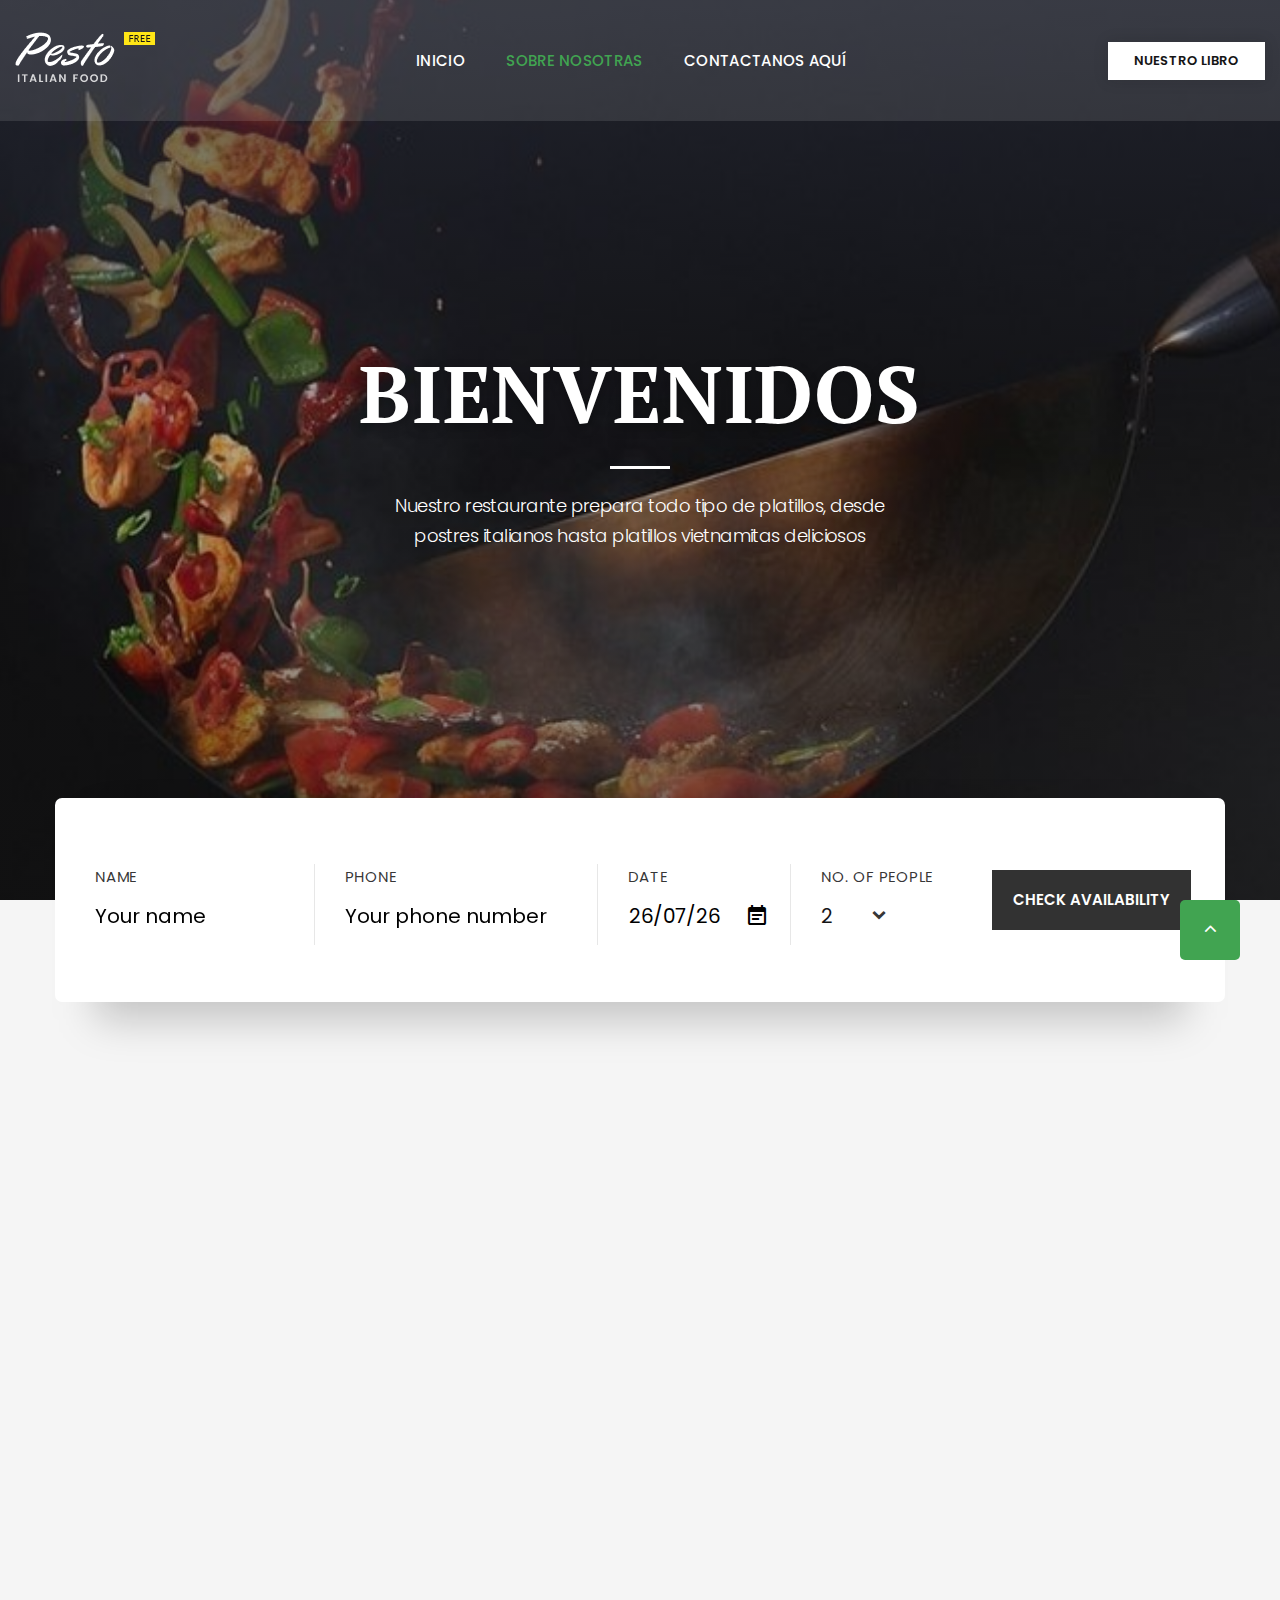
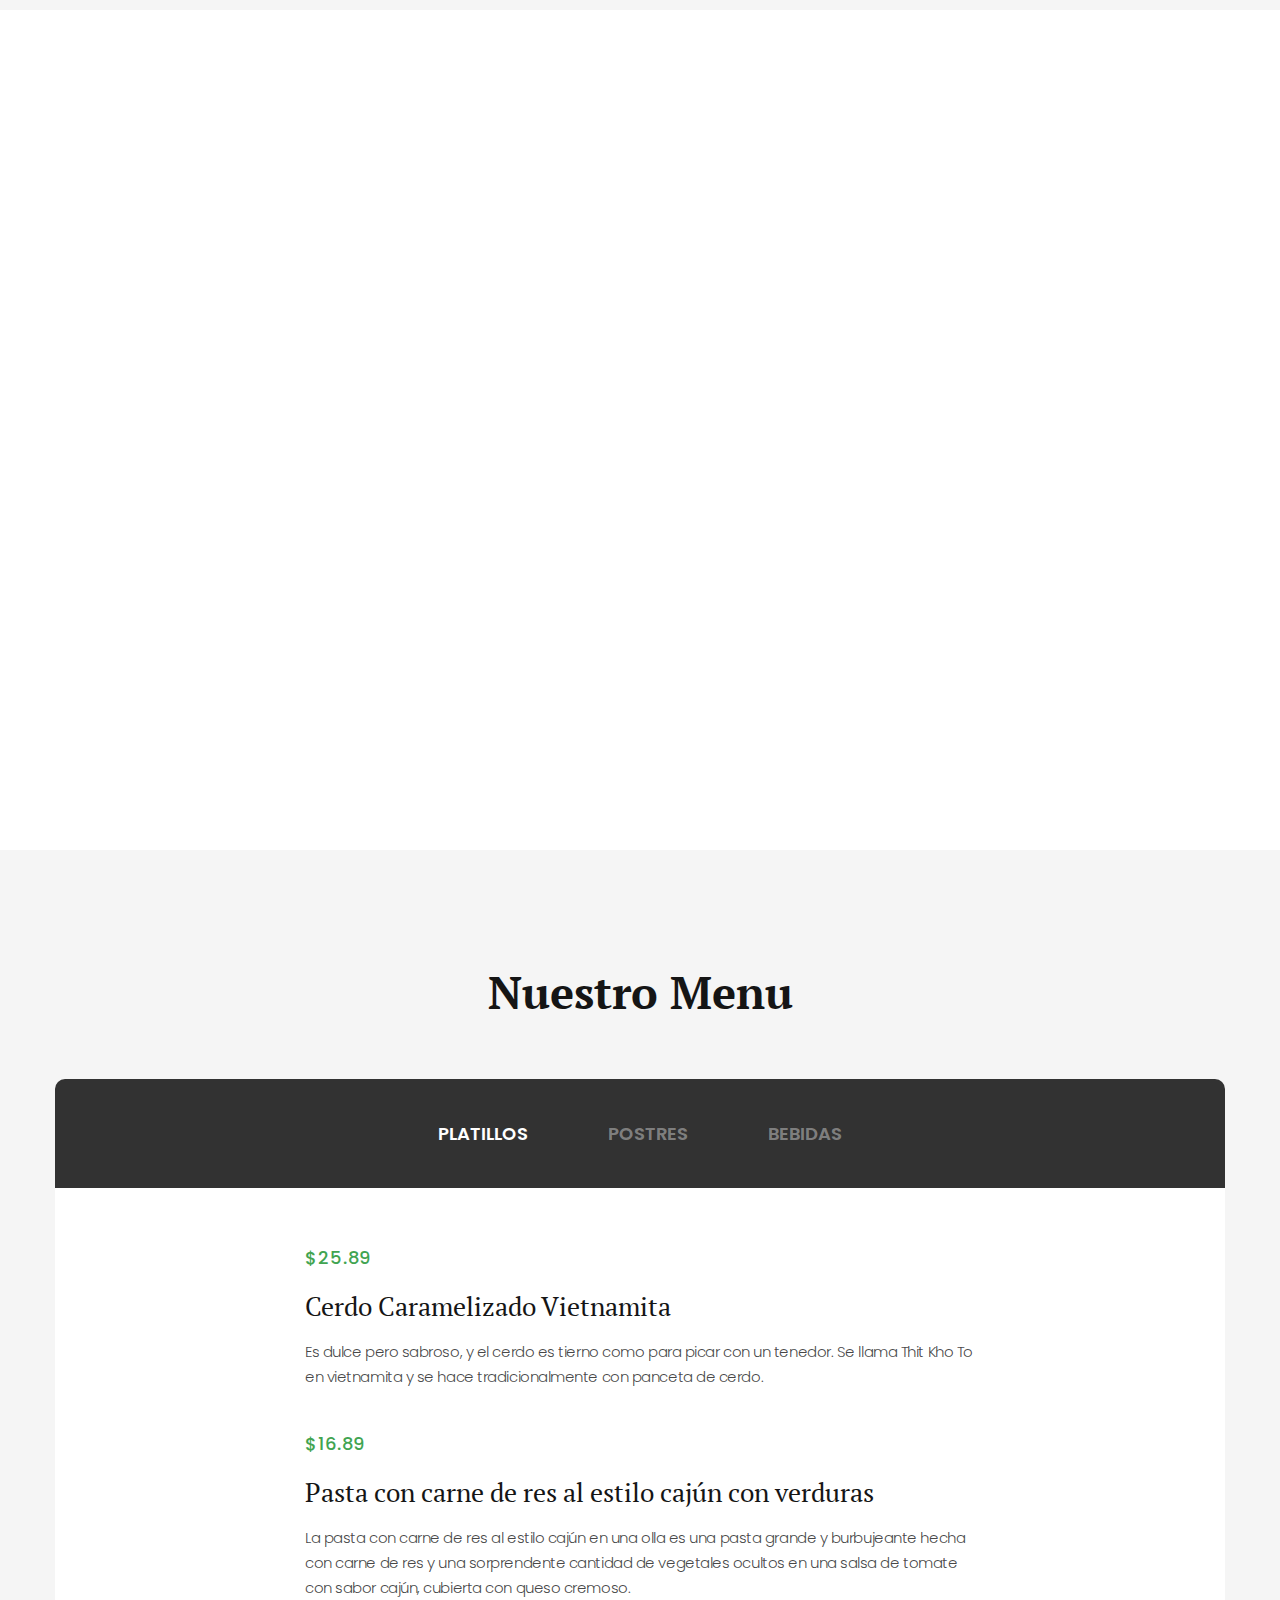
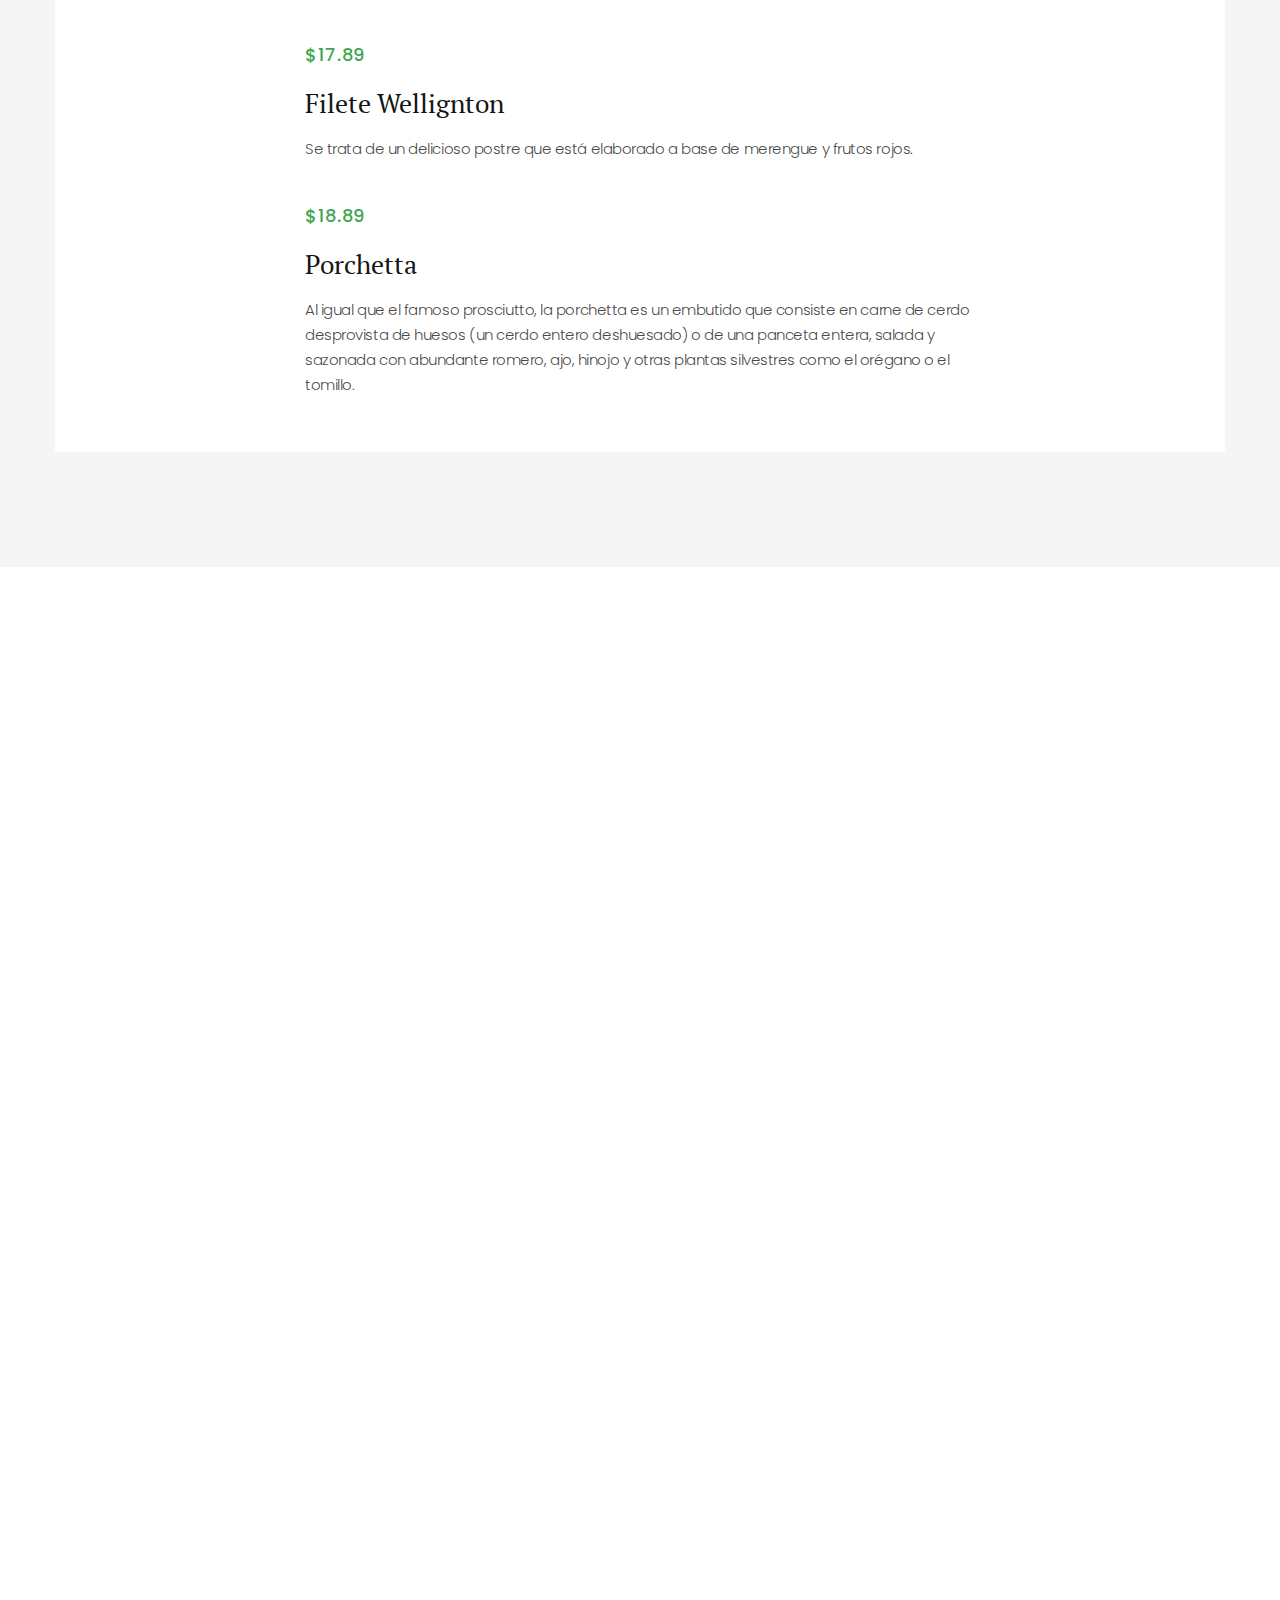
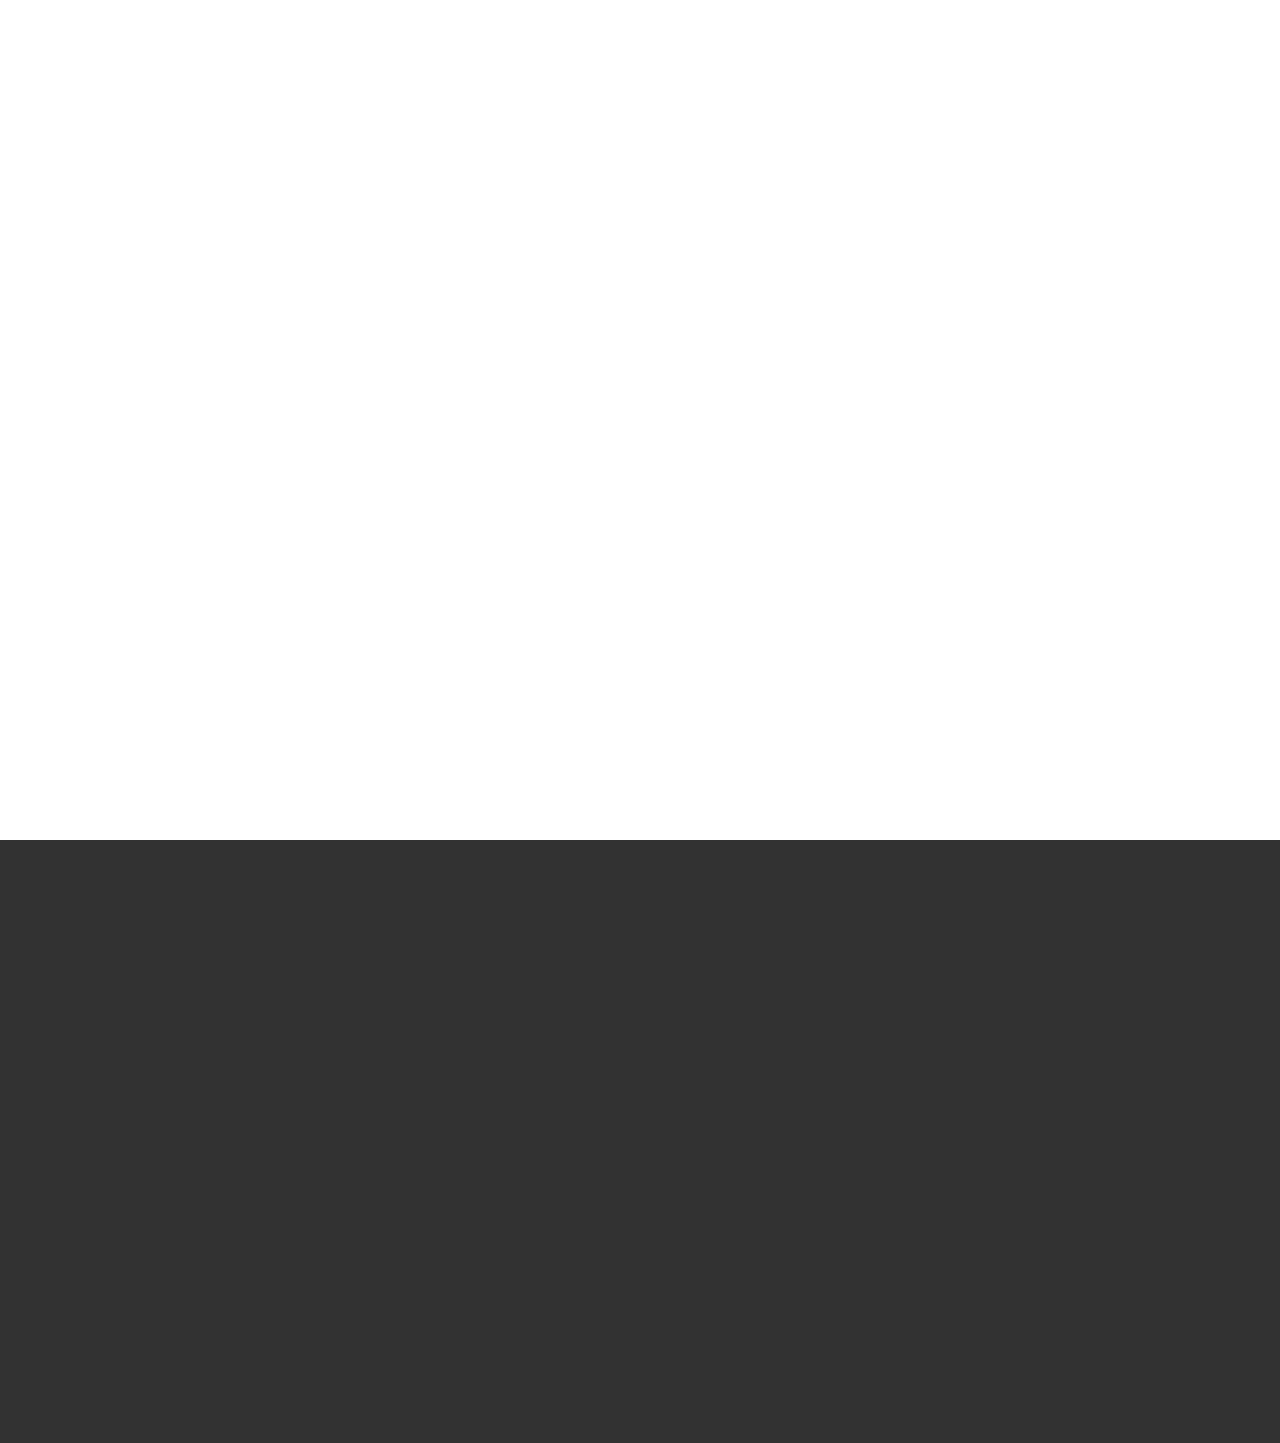
<file: EL RINCON DEL CHEF/53136/site/index.html>
<!DOCTYPE html>
<html class="wide wow-animation" lang="en"> 
  <head>
    <title>Home</title>
    <meta charset="utf-8">
    <meta name="viewport" content="width=device-width, height=device-height, initial-scale=1.0">
    <meta http-equiv="X-UA-Compatible" content="IE=edge">
    <link rel="icon" href="images/favicon.ico" type="image/x-icon">
    <link rel="stylesheet" type="text/css" href="//fonts.googleapis.com/css?family=Poppins:300,300i,400,500,600,700,800,900,900i%7CPT+Serif:400,700">
    <link rel="stylesheet" href="css/bootstrap.css">
    <link rel="stylesheet" href="css/fonts.css">
    <link rel="stylesheet" href="css/style.css">
    <style>.ie-panel{display: none;background: #212121;padding: 10px 0;box-shadow: 3px 3px 5px 0 rgba(0,0,0,.3);clear: both;text-align:center;position: relative;z-index: 1;} html.ie-10 .ie-panel, html.lt-ie-10 .ie-panel {display: block;}</style>
  </head>
  <body>
    <div class="ie-panel"><a href="http://windows.microsoft.com/en-US/internet-explorer/"><img src="images/ie8-panel/warning_bar_0000_us.jpg" height="42" width="820" alt="You are using an outdated browser. For a faster, safer browsing experience, upgrade for free today."></a></div>
    <div class="preloader">
      <div class="preloader-body">
        <div class="cssload-container">
          <div class="cssload-speeding-wheel"></div>
        </div>
        <p>Loading...</p>
      </div>
    </div>
    <div class="page"><a class="section section-banner d-none d-xl-flex"></a>
      <header class="section page-header">
        <!-- RD Navbar-->
        <div class="rd-navbar-wrap">
          <nav class="rd-navbar rd-navbar-classic" data-layout="rd-navbar-fixed" data-sm-layout="rd-navbar-fixed" data-md-layout="rd-navbar-fixed" data-md-device-layout="rd-navbar-fixed" data-lg-layout="rd-navbar-static" data-lg-device-layout="rd-navbar-static" data-xl-layout="rd-navbar-static" data-xl-device-layout="rd-navbar-static" data-lg-stick-up-offset="46px" data-xl-stick-up-offset="46px" data-xxl-stick-up-offset="46px" data-lg-stick-up="true" data-xl-stick-up="true" data-xxl-stick-up="true">
            <div class="rd-navbar-main-outer">
              <div class="rd-navbar-main">
                <!-- RD Navbar Panel-->
                <div class="rd-navbar-panel"> 
                  <!-- RD Navbar Toggle-->
                  <button class="rd-navbar-toggle" data-rd-navbar-toggle=".rd-navbar-nav-wrap"><span></span></button>
                  <!-- RD Navbar Brand-->
                  <div class="rd-navbar-brand"><a href="index.html"><img class="brand-logo-light" src="images/logo-default1-140x57.png" alt="" width="140" height="57" srcset="images/logo-default-280x113.png 2x"/></a></div>
                </div>
                <div class="rd-navbar-main-element">
                  <div class="rd-navbar-nav-wrap">
                    <!-- RD Navbar Nav-->
                    <ul class="rd-navbar-nav">
                      <li class="rd-nav-item"><a class="rd-nav-link" href="index.html">Inicio</a>
                      </li>
                      <li class="rd-nav-item active"><a class="rd-nav-link" href="about-us.html">Sobre Nosotras</a>
                      </li>
                      <li class="rd-nav-item"><a class="rd-nav-link" href="contacts.html">Contactanos aquí</a>
                      </li>
                    </ul><a class="button button-white button-sm" href="#">Nuestro Libro</a>
                  </div>
                </div><a class="button button-white button-sm" href="#">Nuestro Libro</a>
              </div>
            </div>
          </nav>
        </div>
      </header>
      <!-- Swiper-->
      <section class="section section-lg section-main-bunner section-main-bunner-filter text-center">
        <div class="main-bunner-img" style="background-image: url(&quot;images/bg-bunner-2.jpg&quot;); background-size: cover;"></div>
        <div class="main-bunner-inner">
          <div class="container">
            <div class="box-default">
              <h1 class="box-default-title">Bienvenidos</h1>
              <div class="box-default-decor"></div>
              <p class="big box-default-text">Nuestro restaurante prepara todo tipo de platillos, desde postres italianos hasta platillos vietnamitas deliciosos</p>
            </div>
          </div>
        </div>
      </section>
      <div class="bg-gray-1">
        <section class="section-transform-top">
          <div class="container">
            <div class="box-booking">
              <form class="rd-form rd-mailform booking-form">
                <div>
                  <p class="booking-title">Name</p>
                  <div class="form-wrap">
                    <input class="form-input" id="booking-name" type="text" name="name" data-constraints="@Required">
                    <label class="form-label" for="booking-name">Your name</label>
                  </div>
                </div>
                <div>
                  <p class="booking-title">Phone</p>
                  <div class="form-wrap">
                    <input class="form-input" id="booking-phone" type="text" name="phone" data-constraints="@Numeric">
                    <label class="form-label" for="booking-phone">Your phone number</label>
                  </div>
                </div>
                <div>
                  <p class="booking-title">Date</p>
                  <div class="form-wrap form-wrap-icon"><span class="icon mdi mdi-calendar-text"></span>
                    <input class="form-input" id="booking-date" type="text" name="date" data-constraints="@Required" data-time-picker="date">
                  </div>
                </div>
                <div>
                  <p class="booking-title">no. of people</p>
                  <div class="form-wrap">
                    <select data-placeholder="2">
                      <option label="placeholder"></option>
                      <option>1</option>
                      <option>2</option>
                      <option>3</option>
                      <option>4</option>
                      <option>5</option>
                      <option>6</option>
                      <option>7</option>
                    </select>
                  </div>
                </div>
                <div>
                  <button class="button button-lg button-gray-600" type="submit">Check availability</button>
                </div>
              </form>
            </div>
          </div>
        </section>
        <section class="section section-lg section-inset-1 bg-gray-1 pt-lg-0">
          <div class="container">
            <div class="row row-50 justify-content-xl-between align-items-lg-center">
              <div class="col-lg-6 wow fadeInLeft">
                <div class="box-image"><img class=""  alt="" width="350" height="391"/><img class="box-image-position" src="images/home-3-2-341x391.png" alt="" width="341" height="391"/>
                </div>
              </div>
              <div class="col-lg-6 col-xl-5 wow fadeInRight">
                <h2>Sobre Nosotras</h2>
                <p>Pesto is a family owned and operated Italian Restaurant offering a combination of fresh ingredients and authentic Italian cooking.</p>
                <p>We will make sure you are served the most authentic and fresh Italian dishes, while offering the best customer service. Our kitchen is committed to providing our guests with the best Italian Cuisine.</p>
              </div>
            </div>
          </div>
        </section>
      </div>
      <!-- Featured Offers-->
      <section class="section section-lg bg-default">
        <div class="container">
          <div class="row justify-content-center text-center">
            <div class="col-md-9 col-lg-7 wow-outer">
              <div class="wow slideInDown">
                <h2>Platos mas pedidos</h2>
              </div>
            </div>
          </div>
          <div class="row row-20 row-lg-30">
            <div class="col-md-6 col-lg-4 wow-outer">
              <div class="wow fadeInUp">
                <div class="product-featured">
                  <div class="product-featured-figure"><img src="images/product-1-370x395.jpg" alt="" width="370" height="395"/>
                    <div class="product-featured-button"><a class="button button-primary" href="#">Haz una orden ahora</a></div>
                  </div>
                  <div class="product-featured-caption">
                    <h4><a class="product-featured-title" href="#">Cheesecake de Cereza</a></h4>
                    <p class="big">$200</p>
                  </div>
                </div>
              </div>
            </div>
            <div class="col-md-6 col-lg-4 wow-outer">
              <div class="wow fadeInUp">
                <div class="product-featured">
                  <div class="product-featured-figure"><img src="images/product-2-370x395.jpg" alt="" width="370" height="395"/>
                    <div class="product-featured-button"><a class="button button-primary" href="#">Haz una orden ahora</a></div>
                  </div>
                  <div class="product-featured-caption">
                    <h4><a class="product-featured-title" href="#">Pollo Cacciatore</a></h4>
                    <p class="big">$30</p>
                  </div>
                </div>
              </div>
            </div>
            <div class="col-md-6 col-lg-4 wow-outer">
              <div class="wow fadeInUp">
                <div class="product-featured">
                  <div class="product-featured-figure"><img src="images/product-3-370x395.jpg" alt="" width="370" height="395"/>
                    <div class="product-featured-button"><a class="button button-primary" href="#">Haz una orden ahora</a></div>
                  </div>
                  <div class="product-featured-caption">
                    <h4><a class="product-featured-title" href="#">Pollo vietnamita agridulce</a></h4>
                    <p class="big">$50</p>
                  </div>
                </div>
              </div>
            </div>
          </div>
        </div>
      </section>
      <section class="section section-lg bg-gray-1"  id="menu">
        <div class="container">
          <h2 class="text-center">Nuestro Menu</h2>
          <div class="row">
            <div class="col-12">
              <div class="tabs-custom tabs-horizontal tabs-classic" id="tabs-1">
                <ul class="nav nav-tabs nav-tabs-classic">
                  <li class="nav-item" role="presentation"><a class="nav-link active" href="#tabs-1-1" data-toggle="tab">Platillos</a></li>
                  <li class="nav-item" role="presentation"><a class="nav-link" href="#tabs-1-2" data-toggle="tab">Postres</a></li>
                  <li class="nav-item" role="presentation"><a class="nav-link" href="#tabs-1-3" data-toggle="tab">Bebidas</a></li>
                </ul>
                <div class="tab-content">
                  <div class="tab-pane fade show active" id="tabs-1-1">
                    <div class="box-event-modern">
                      <div class="event-item-modern">
                        <p class="event-time">$25.89</p>
                        <h4 class="event-item-modern-title"><a href="#">Cerdo Caramelizado Vietnamita</a></h4>
                        <div class="event-item-modern-text">
                          <p>
                            Es dulce pero sabroso, y el cerdo es tierno como para picar con un tenedor. Se llama Thit Kho To en vietnamita y se hace tradicionalmente con panceta de cerdo.
                          </p>
                        </div>
                      </div>
                      <div class="event-item-modern">
                        <p class="event-time">$16.89</p>
                        <h4 class="event-item-modern-title"><a href="#">Pasta con carne de res al estilo cajún con verduras</a></h4>
                        <div class="event-item-modern-text">
                          <p>
                            La pasta con carne de res al estilo cajún en una olla es una pasta grande y burbujeante hecha con carne de res y una sorprendente cantidad de vegetales ocultos en una salsa de tomate con sabor cajún, cubierta con queso cremoso.
                          </p>
                        </div>
                      </div>
                      <div class="event-item-modern">
                        <p class="event-time">$17.89</p>
                        <h4 class="event-item-modern-title"><a href="#">Filete Wellignton</a></h4>
                        <div class="event-item-modern-text">
                          <p> Se trata de un delicioso postre que está elaborado a base de merengue y  frutos rojos. </p>
                        </div>
                      </div>
                      <div class="event-item-modern">
                        <p class="event-time">$18.89</p>
                        <h4 class="event-item-modern-title"><a href="#">Porchetta</a></h4>
                        <div class="event-item-modern-text">
                          <p>Al igual que el famoso prosciutto, la porchetta es un embutido que consiste en carne de cerdo desprovista de huesos (un cerdo entero deshuesado) o de una panceta entera, salada y sazonada con abundante romero, ajo, hinojo y otras plantas silvestres como el orégano o el tomillo.  </p>
                        </div>
                      </div>
                    </div>
                  </div>
                  <div class="tab-pane fade" id="tabs-1-2">
                    <div class="box-event-modern">
                      <div class="event-item-modern">
                        <p class="event-time">$20.89</p>
                        <h4 class="event-item-modern-title"><a href="#">Tiramisú de panetone y crema de mascarpone con chocolate blanco</a></h4>
                        <div class="event-item-modern-text">
                          <p>Platillo de la cocina inglesa
                            El filete Wellington es un platillo de la cocina inglesa que se elabora con un filete de res cubierto de paté y duxelles, envuelto en hojaldre</p>
                        </div>
                      </div>
                      <div class="event-item-modern">
                        <p class="event-time">$6.89</p>
                        <h4 class="event-item-modern-title"><a href="#">Pavlova</a></h4>
                        <div class="event-item-modern-text">
                          <p> Se trata de un delicioso postre que está elaborado a base de merengue y  frutos rojos</p>
                        </div>
                      </div>
                      <div class="event-item-modern">
                        <p class="event-time">$5.89</p>
                        <h4 class="event-item-modern-title"><a href="#">Panna cotta con dulce de membrillo y base tierra de masa choux</a></h4>
                        <div class="event-item-modern-text">
                          <p>Tiene dulce de membrillo, masa choux cocida Lionesas de rabo de toro, nara, azucar avainillado, hoja de gelatina y sirope de arce</p>
                        </div>
                      </div>
                      <div class="event-item-modern">
                        <p class="event-time">$4.89</p>
                        <h4 class="event-item-modern-title"><a href="#">Pastel vasco</a></h4>
                        <div class="event-item-modern-text">
                          <p>Lleva harina, levadura. mantequilla, azucar ,huevos, crema pastelera, yema y azucar glass</p>
                        </div>
                      </div>
                    </div>
                  </div>
                  <div class="tab-pane fade" id="tabs-1-3">
                    <div class="box-event-modern">
                      <div class="event-item-modern">
                        <p class="event-time">$10.89</p>
                        <h4 class="event-item-modern-title"><a href="#">Mixología molecular</a></h4>
                        <div class="event-item-modern-text">
                          <p>Cocteles como el Caviar Martini o el Smoky Old Fashioned requieren la manipulación de ingredientes a nivel molecular, lo que significa conocimientos avanzados en química y una gran precisión en la medida de cantidades para lograr el equilibrio perfecto en el sabor.</p>
                        </div>
                      </div>
                      <div class="event-item-modern">
                        <p class="event-time">$9.89</p>
                        <h4 class="event-item-modern-title"><a href="#">Tiki drinks</a></h4>
                        <div class="event-item-modern-text">
                          <p>Los cocteles Tiki son conocidos por sus sabores exóticos y sus elaboradas presentaciones. Preparar uno de estos cocteles requiere conocimientos sobre ron, curazao, jugos de frutas exóticas y siropes caseros, además de habilidades en el tallado de frutas y decoración.</p>
                        </div>
                      </div>
                      <div class="event-item-modern">
                        <p class="event-time">$11.89</p>
                        <h4 class="event-item-modern-title"><a href="#">Bloody Mary</a></h4>
                        <div class="event-item-modern-text">
                          <p>El Bloody Mary es un cóctel complejo y sabroso que combina verduras y licores.</p>
                        </div>
                      </div>
                      <div class="event-item-modern">
                        <p class="event-time">$8.89</p>
                        <h4 class="event-item-modern-title"><a href="#">Old Fashioned</a></h4>
                        <div class="event-item-modern-text">
                          <p>Esta bebida, hecha con bourbon, Angostura y almíbar, es una elección imperdible para aquellos que aman lo clásico. Aunque la versión tradicional no contiene scotch, sigue siendo un trago de vanguardia en el revival de los clásicos.</p>
                        </div>
                      </div>
                    </div>
                  </div>
                </div>
              </div>
            </div>
          </div>
        </div>
      </section>
      <section class="section">
        <div class="row isotope-wrap">
          <!-- Isotope Content-->
          <div class="col-lg-12">
            <div class="isotope" data-isotope-layout="fitRows" data-isotope-group="gallery" data-lightgallery="group" data-lg-thumbnail="false">
              <div class="row no-gutters row-condensed">
                <div class="col-12 col-sm-6 col-md-4 isotope-item wow-outer" data-filter="*">
                  <div class="wow slideInDown">
                    <div class="gallery-item-classic"><img src="images/gallery-masonry-1-640x429.jpg" alt="" width="640" height="429"/>
                      <div class="gallery-item-classic-caption"><a href="images/gallery-masonry-1-original.jpg" data-lightgallery="item">zoom</a></div>
                    </div>
                  </div>
                </div>
                <div class="col-12 col-sm-6 col-md-4 isotope-item wow-outer" data-filter="Category 3">
                  <div class="wow slideInDown">
                    <div class="gallery-item-classic"><img src="images/gallery-masonry-2-640x429.jpg" alt="" width="640" height="429"/>
                      <div class="gallery-item-classic-caption"><a href="images/gallery-masonry-2-original.jpg" data-lightgallery="item">zoom</a></div>
                    </div>
                  </div>
                </div>
                <div class="col-12 col-md-4 isotope-item wow-outer" data-filter="Category 3">
                  <div class="wow slideInDown">
                    <div class="gallery-item-classic"><img src="images/gallery-masonry-3-640x429.jpg" alt="" width="640" height="429"/>
                      <div class="gallery-item-classic-caption"><a href="images/gallery-masonry-3-original.jpg" data-lightgallery="item">zoom</a></div>
                    </div>
                  </div>
                </div>
                <div class="col-12 col-sm-12 col-md-6 isotope-item wow-outer" data-filter="Category 3">
                  <div class="wow fadeInUp">
                    <div class="gallery-item-classic"><img src="images/gallery-masonry-4-960x429.jpg" alt="" width="960" height="429"/>
                      <div class="gallery-item-classic-caption"><a href="images/gallery-masonry-4-original.jpg" data-lightgallery="item">zoom</a></div>
                    </div>
                  </div>
                </div>
                <div class="col-12 col-sm-12 col-md-6 isotope-item wow-outer" data-filter="Category 2">
                  <div class="wow fadeInUp">
                    <div class="gallery-item-classic"><img src="images/gallery-masonry-5-960x429.jpg" alt="" width="960" height="429"/>
                      <div class="gallery-item-classic-caption"><a href="images/gallery-masonry-5-original.jpg" data-lightgallery="item">zoom</a></div>
                    </div>
                  </div>
                </div>
              </div>
            </div>
          </div>
        </div>
      </section>
      <section class="section-lg bg-default">
        <div class="container wow-outer">
          <h2 class="text-center wow slideInDown">Noticias Recientes</h2>
          <!-- Owl Carousel-->
          <div class="owl-carousel wow fadeInUp" data-items="1" data-md-items="2" data-lg-items="3" data-dots="true" data-nav="false" data-stage-padding="15" data-loop="false" data-margin="30" data-mouse-drag="false">
            <div class="post-corporate"><a class="badge" href="#">02 Jul, 2019</a>
              <h4 class="post-corporate-title"><a href="#">Pizza italiana genuina: autenticidad y elección</a></h4>
              <div class="post-corporate-text">
                <p>Como restaurante italiano, estamos muy orgullosos de nuestras deliciosas pizzas auténticas. Nuestras tres opciones más populares son la Rustica, la Toscana y...</p>
              </div><a class="post-corporate-link" href="#">Leer más<span class="icon linearicons-arrow-right"></span></a>
            </div>
            <div class="post-corporate"><a class="badge" href="#">12 Jul, 2019</a>
              <h4 class="post-corporate-title"><a href="#">Espaguetis italianos vs. americanos: las 5 principales diferencias</a></h4>
              <div class="post-corporate-text">
                <p>Comúnmente, cuando escuchamos que hay espaguetis para la cena, esperamos una salsa de tomate roja con carne y condimentos vertida sobre largos...</p>
              </div><a class="post-corporate-link" href="#">Leer más<span class="icon linearicons-arrow-right"></span></a>
            </div>
            <div class="post-corporate"><a class="badge" href="#">02 Ago, 2019</a>
              <h4 class="post-corporate-title"><a href="#">La deliciosa historia de la lasaña y sus orígenes</a></h4>
              <div class="post-corporate-text">
                <p>¿Podría haber un plato más perfecto que la lasaña? Es comida reconfortante en su máxima expresión. Capas de queso generosamente colocadas encima de cantidades decadentes...</p>
              </div><a class="post-corporate-link" href="#">Leer más<span class="icon linearicons-arrow-right"></span></a>
            </div>
            <div class="post-corporate"><a class="badge" href="#">15 Ago, 2019</a>
              <h4 class="post-corporate-title"><a href="#">Hacer helado como un verdadero italiano: consejos de nuestro chef</a></h4>
              <div class="post-corporate-text">
                <p>La mayoría estaría de acuerdo en que el helado es el postre congelado más delicioso; el final perfecto para cualquier comida. Con orígenes en Sicilia, el helado se ha hecho famoso...</p>
              </div><a class="post-corporate-link" href="#">Leer más<span class="icon linearicons-arrow-right"></span></a>
            </div>
            <div class="post-corporate"><a class="badge" href="#">15 Sep, 2019</a>
              <h4 class="post-corporate-title"><a href="#">Ingredientes italianos que puedes cultivar fácilmente en casa</a></h4>
              <div class="post-corporate-text">
                <p>Imagina preparar una cena italiana pero tener que detenerte porque olvidaste un ingrediente y debes correr a la tienda. Qué agradable sería poder ir...</p>
              </div><a class="post-corporate-link" href="#">Leer más<span class="icon linearicons-arrow-right"></span></a>
            </div>
            <div class="post-corporate"><a class="badge" href="#">28 Sep, 2019</a>
              <h4 class="post-corporate-title"><a href="#">Nuestra breve guía para combinar vino y pasta de la manera correcta</a></h4>
              <div class="post-corporate-text">
                <p>Para los italianos, la pasta es la comida de los dioses, y no hay nada mejor para acompañarla que un buen vino. Para los no iniciados, encontrar el maridaje perfecto...</p>
              </div><a class="post-corporate-link" href="#">Leer más<span class="icon linearicons-arrow-right"></span></a>
            </div>
            <div class="post-corporate"><a class="badge" href="#">05 Oct, 2019</a>
              <h4 class="post-corporate-title"><a href="#">Los 10 platos de primavera más famosos en restaurantes italianos</a></h4>
              <div class="post-corporate-text">
                <p>La primavera es el momento del crecimiento y el renacimiento. Esto se puede ver en los campos de Italia, con flores floreciendo y árboles brotando. La primavera es...</p>
              </div><a class="post-corporate-link" href="#">Leer más<span class="icon linearicons-arrow-right"></span></a>
            </div>
            <div class="post-corporate"><a class="badge" href="#">17 Oct, 2019</a>
              <h4 class="post-corporate-title"><a href="#">¿Qué hace que algunos condimentos sean verdaderamente italianos?</a></h4>
              <div class="post-corporate-text">
                <p>Cuando pensamos en la cocina italiana, vienen a la mente platos como pasta envuelta en salsas contundentes. Ciertos sabores parecen encontrarse en los diferentes...</p>
              </div><a class="post-corporate-link" href="#">Leer más<span class="icon linearicons-arrow-right"></span></a>
            </div>
            <div class="post-corporate"><a class="badge" href="#">10 Nov, 2019</a>
              <h4 class="post-corporate-title"><a href="#">Tipos de salchichas italianas y por qué son diferentes</a></h4>
              <div class="post-corporate-text">
                <p>Existen muchos tipos de salchichas italianas. La principal diferencia en comparación con otras salchichas es el condimento. En particular...</p>
              </div><a class="post-corporate-link" href="#">Leer más<span class="icon linearicons-arrow-right"></span></a>
            </div>
          </div>          
        </div>
      </section><a class="section section-banner" alt="" width="1600" height="310"></a>
      <!-- Page Footer-->
      <footer class="section footer-minimal context-dark">
        <div class="container wow-outer">
          <div class="wow fadeIn">
            <div class="row row-60">
              <div class="col-12"><a href="index.html"><img src="images/logo-default1-140x57.png" alt="" width="140" height="57" srcset="images/logo-default-280x113.png 2x"/></a></div>
              <div class="col-12">
                <ul class="footer-minimal-nav">
                  <li><a href="#menu">Nuestro Menu</a></li>
                  <li><a href="contacts.html">Contacto</a></li>
                  <li><a href="about-us.html">Sobre Nosotras</a></li>
                </ul>
              </div>
              <div class="col-12">
                <ul class="social-list">
                  <li><a class="icon icon-sm icon-circle icon-circle-md icon-bg-white fa-facebook" href="#"></a></li>
                  <li><a class="icon icon-sm icon-circle icon-circle-md icon-bg-white fa-instagram" href="#"></a></li>
                  <li><a class="icon icon-sm icon-circle icon-circle-md icon-bg-white fa-twitter" href="#"></a></li>
                  <li><a class="icon icon-sm icon-circle icon-circle-md icon-bg-white fa-youtube-play" href="#"></a></li>
                  <li><a class="icon icon-sm icon-circle icon-circle-md icon-bg-white fa-pinterest-p" href="#"></a></li>
                </ul>
              </div>
            </div>
            <p class="rights"><span>&copy;&nbsp; </span><span class="copyright-year"></span><span>&nbsp;</span><span>Pesto</span><span>.&nbsp;</span><span>All Rights Reserved.</span><span>&nbsp;</span><a href="#">Privacy Policy</a>. Design&nbsp;by&nbsp;<a href="https://www.templatemonster.com">Templatemonster</a></p>
          </div>
        </div>
      </footer>
    </div>
    <div class="snackbars" id="form-output-global"></div>
    <script src="js/core.min.js"></script>
    <script src="js/script.js"></script>
  </body>
</html>
</file>
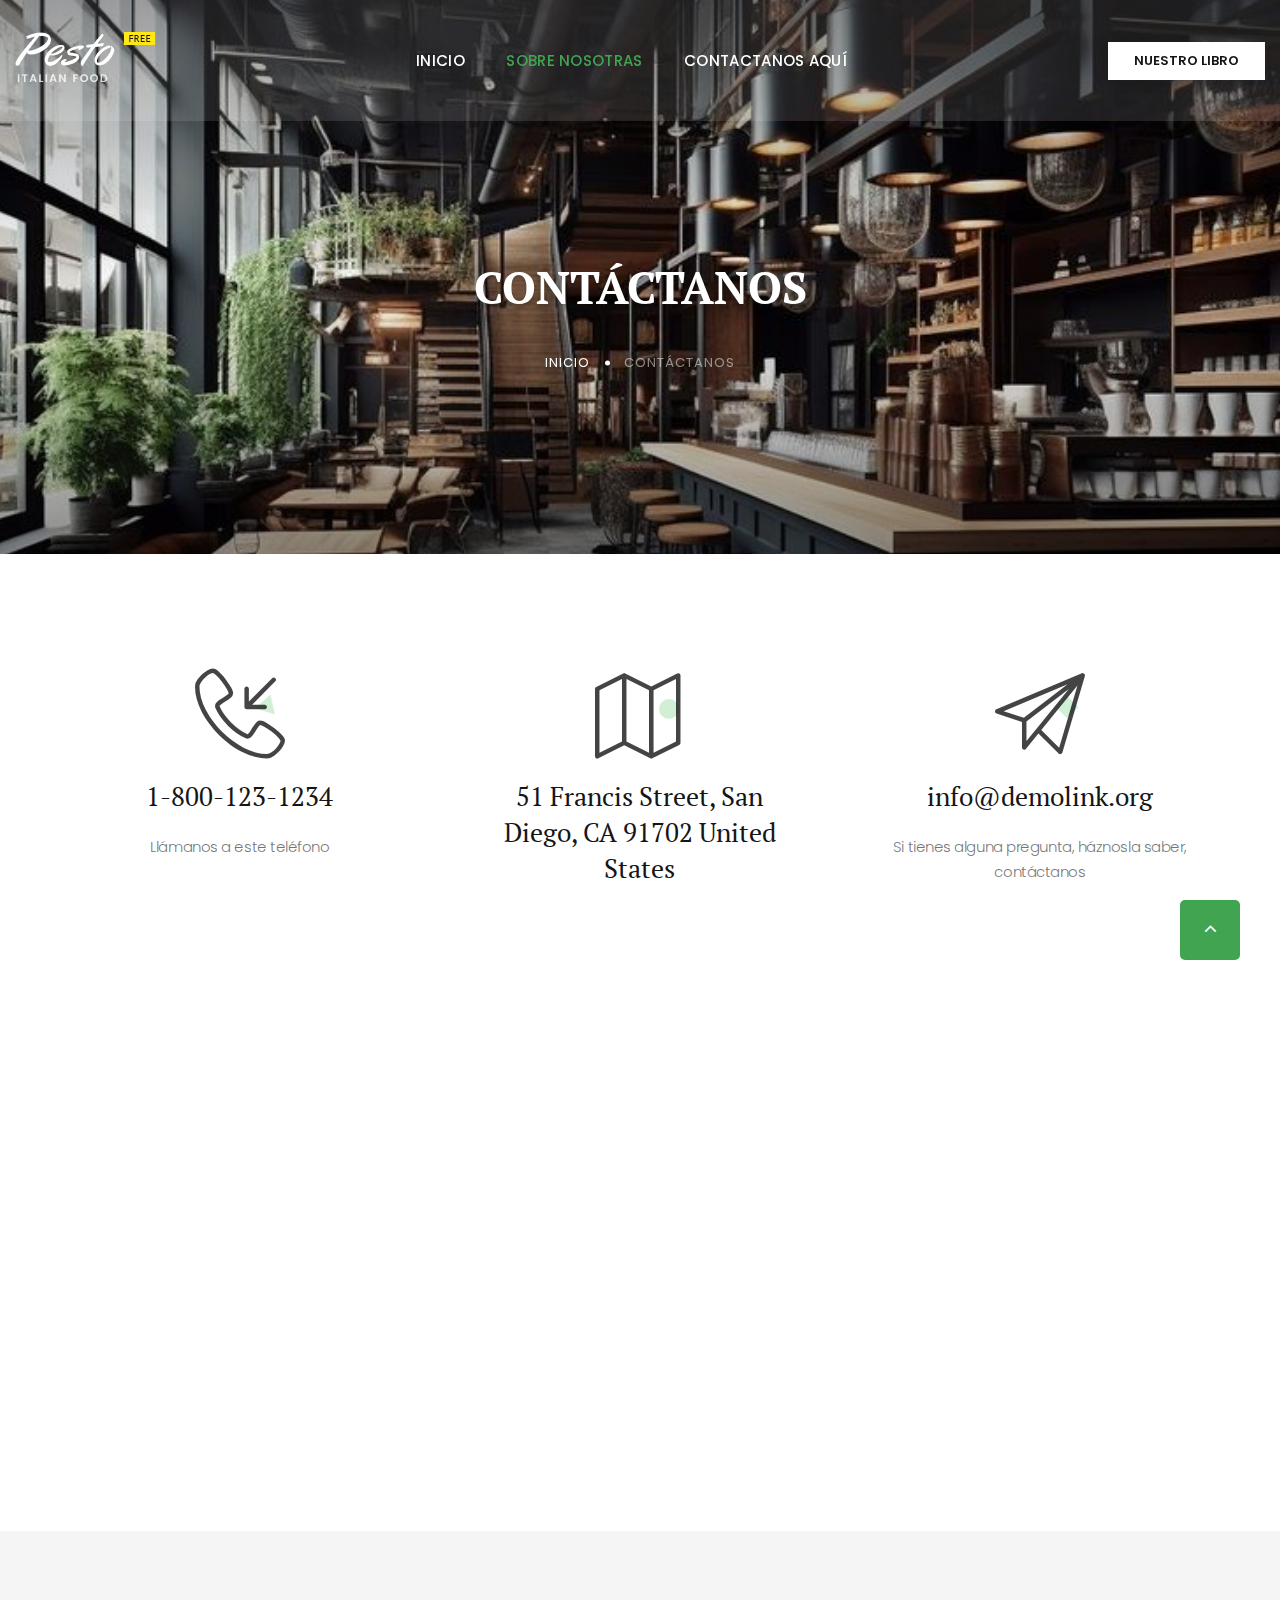
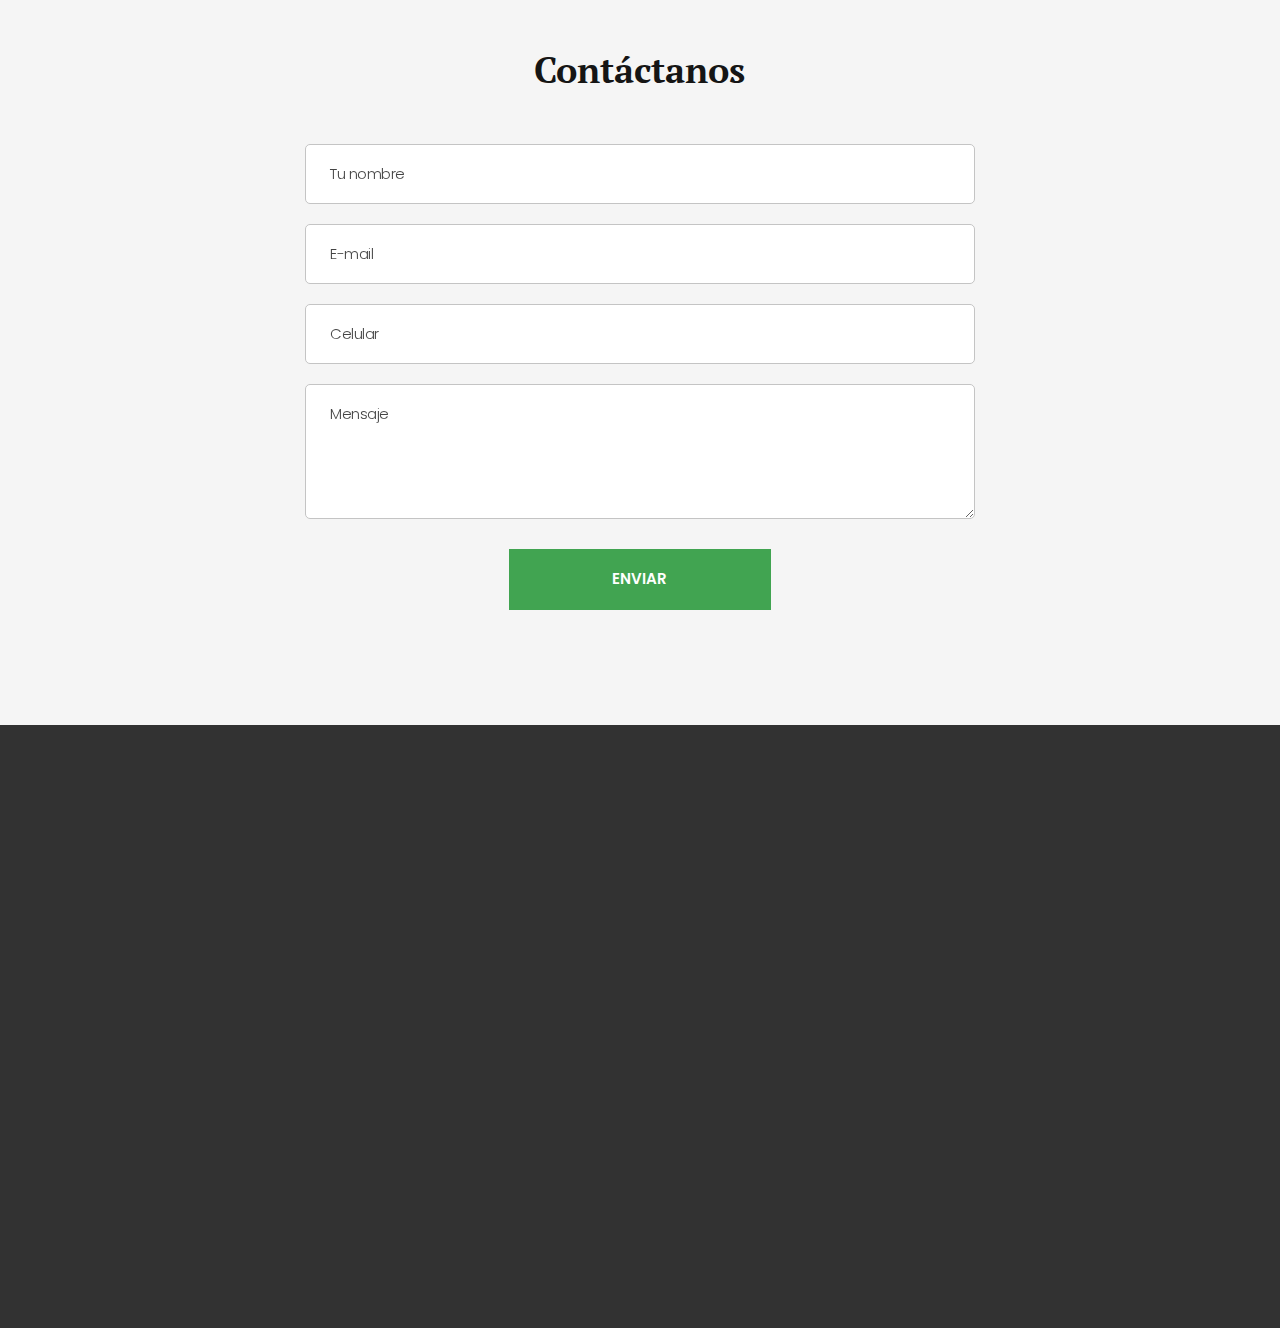
<file: EL RINCON DEL CHEF/53136/site/contacts.html>
<!DOCTYPE html>
<html class="wide wow-animation" lang="en"> 
  <head>
    <title>Contacts</title>
    <meta charset="utf-8">
    <meta name="viewport" content="width=device-width, height=device-height, initial-scale=1.0">
    <meta http-equiv="X-UA-Compatible" content="IE=edge">
    <link rel="icon" href="images/favicon.ico" type="image/x-icon">
    <link rel="stylesheet" type="text/css" href="//fonts.googleapis.com/css?family=Poppins:300,300i,400,500,600,700,800,900,900i%7CPT+Serif:400,700">
    <link rel="stylesheet" href="css/bootstrap.css">
    <link rel="stylesheet" href="css/fonts.css">
    <link rel="stylesheet" href="css/style.css">
    <style>.ie-panel{display: none;background: #212121;padding: 10px 0;box-shadow: 3px 3px 5px 0 rgba(0,0,0,.3);clear: both;text-align:center;position: relative;z-index: 1;} html.ie-10 .ie-panel, html.lt-ie-10 .ie-panel {display: block;}</style>
  </head>
  <body>
    <div class="ie-panel"><a href="http://windows.microsoft.com/en-US/internet-explorer/"><img src="images/ie8-panel/warning_bar_0000_us.jpg" height="42" width="820" alt="You are using an outdated browser. For a faster, safer browsing experience, upgrade for free today."></a></div>
    <div class="preloader">
      <div class="preloader-body">
        <div class="cssload-container">
          <div class="cssload-speeding-wheel"></div>
        </div>
        <p>Loading...</p>
      </div>
    </div>
    <div class="page"><a class="section section-banner d-none d-xl-flex"  alt="" width="1600" height="310"></a>
      <!-- Page Header-->
      <header class="section page-header">
        <!-- RD Navbar-->
        <div class="rd-navbar-wrap">
          <nav class="rd-navbar rd-navbar-classic" data-layout="rd-navbar-fixed" data-sm-layout="rd-navbar-fixed" data-md-layout="rd-navbar-fixed" data-md-device-layout="rd-navbar-fixed" data-lg-layout="rd-navbar-static" data-lg-device-layout="rd-navbar-static" data-xl-layout="rd-navbar-static" data-xl-device-layout="rd-navbar-static" data-lg-stick-up-offset="46px" data-xl-stick-up-offset="46px" data-xxl-stick-up-offset="46px" data-lg-stick-up="true" data-xl-stick-up="true" data-xxl-stick-up="true">
            <div class="rd-navbar-main-outer">
              <div class="rd-navbar-main">
                <!-- RD Navbar Panel-->
                <div class="rd-navbar-panel"> 
                  <!-- RD Navbar Toggle-->
                  <button class="rd-navbar-toggle" data-rd-navbar-toggle=".rd-navbar-nav-wrap"><span></span></button>
                  <!-- RD Navbar Brand-->
                  <div class="rd-navbar-brand"><a href="index.html"><img class="brand-logo-light" src="images/logo-default1-140x57.png" alt="" width="140" height="57" srcset="images/logo-default-280x113.png 2x"/></a></div>
                </div>
                <div class="rd-navbar-main-element">
                  <div class="rd-navbar-nav-wrap">
                    <!-- RD Navbar Nav-->
                    <ul class="rd-navbar-nav">
                      <li class="rd-nav-item"><a class="rd-nav-link" href="index.html">Inicio</a>
                      </li>
                      <li class="rd-nav-item active"><a class="rd-nav-link" href="about-us.html">Sobre Nosotras</a>
                      </li>
                      <li class="rd-nav-item"><a class="rd-nav-link" href="contacts.html">Contactanos aquí</a>
                      </li>
                    </ul><a class="button button-white button-sm" href="#">Nuestro Libro</a>
                  </div>
                </div><a class="button button-white button-sm" href="#">Nuestro Libro</a>
              </div>
            </div>
          </nav>
        </div>
      </header>
      <section class="parallax-container overlay-1" data-parallax-img="images/breadcrumbs.jpg">
        <div class="parallax-content breadcrumbs-custom context-dark"> 
          <div class="container">
            <div class="row justify-content-center">
              <div class="col-12 col-lg-9">
                <h2 class="breadcrumbs-custom-title">Contáctanos</h2>
                <ul class="breadcrumbs-custom-path">
                  <li><a href="index.html">Inicio</a></li>
                  <li class="active">Contáctanos</li>
                </ul>
              </div>
            </div>
          </div>
        </div>
      </section>
      <section class="section section-lg text-center bg-default">
        <div class="container">
          <div class="row row-50">
            <div class="col-md-6 col-lg-4">
              <div class="box-icon-classic">
                <div class="box-icon-inner decorate-triangle"><span class="icon-xl linearicons-phone-incoming"></span></div>
                <div class="box-icon-caption">
                  <h4><a href="tel:#">1-800-123-1234</a></h4>
                  <p>Llámanos a este teléfono</p>
                </div>
              </div>
            </div>
            <div class="col-md-6 col-lg-4">
              <div class="box-icon-classic">
                <div class="box-icon-inner decorate-circle"><span class="icon-xl linearicons-map2"></span></div>
                <div class="box-icon-caption">
                  <h4><a href="#">51 Francis Street, San Diego, CA 91702 United States</a></h4>
                </div>
              </div>
            </div>
            <div class="col-md-6 col-lg-4">
              <div class="box-icon-classic">
                <div class="box-icon-inner decorate-rectangle"><span class="icon-xl linearicons-paper-plane"></span></div>
                <div class="box-icon-caption">
                  <h4><a href="mailto:#">info@demolink.org</a></h4>
                  <p>Si tienes alguna pregunta, háznosla saber, contáctanos</p>
                </div>
              </div>
            </div>
          </div>
        </div>
      </section>
      <!--Google Map-->
      <section class="section">
        <!--Please, add the data attribute data-key="YOUR_API_KEY" in order to insert your own API key for the Google map.-->
        <!--Please note that YOUR_API_KEY should replaced with your key.-->
        <!--Example: <div class="google-map-container" data-key="YOUR_API_KEY">-->
        <div class="google-map-container" data-center="9870 St Vincent Place, Glasgow, DC 45 Fr 45." data-zoom="5" data-icon="images/gmap_marker.png" data-icon-active="images/gmap_marker_active.png" data-styles="[{&quot;featureType&quot;:&quot;water&quot;,&quot;stylers&quot;:[{&quot;saturation&quot;:43},{&quot;lightness&quot;:-11},{&quot;hue&quot;:&quot;#0088ff&quot;}]},{&quot;featureType&quot;:&quot;road&quot;,&quot;elementType&quot;:&quot;geometry.fill&quot;,&quot;stylers&quot;:[{&quot;hue&quot;:&quot;#ff0000&quot;},{&quot;saturation&quot;:-100},{&quot;lightness&quot;:99}]},{&quot;featureType&quot;:&quot;road&quot;,&quot;elementType&quot;:&quot;geometry.stroke&quot;,&quot;stylers&quot;:[{&quot;color&quot;:&quot;#808080&quot;},{&quot;lightness&quot;:54}]},{&quot;featureType&quot;:&quot;landscape.man_made&quot;,&quot;elementType&quot;:&quot;geometry.fill&quot;,&quot;stylers&quot;:[{&quot;color&quot;:&quot;#ece2d9&quot;}]},{&quot;featureType&quot;:&quot;poi.park&quot;,&quot;elementType&quot;:&quot;geometry.fill&quot;,&quot;stylers&quot;:[{&quot;color&quot;:&quot;#ccdca1&quot;}]},{&quot;featureType&quot;:&quot;road&quot;,&quot;elementType&quot;:&quot;labels.text.fill&quot;,&quot;stylers&quot;:[{&quot;color&quot;:&quot;#767676&quot;}]},{&quot;featureType&quot;:&quot;road&quot;,&quot;elementType&quot;:&quot;labels.text.stroke&quot;,&quot;stylers&quot;:[{&quot;color&quot;:&quot;#ffffff&quot;}]},{&quot;featureType&quot;:&quot;poi&quot;,&quot;stylers&quot;:[{&quot;visibility&quot;:&quot;off&quot;}]},{&quot;featureType&quot;:&quot;landscape.natural&quot;,&quot;elementType&quot;:&quot;geometry.fill&quot;,&quot;stylers&quot;:[{&quot;visibility&quot;:&quot;on&quot;},{&quot;color&quot;:&quot;#b8cb93&quot;}]},{&quot;featureType&quot;:&quot;poi.park&quot;,&quot;stylers&quot;:[{&quot;visibility&quot;:&quot;on&quot;}]},{&quot;featureType&quot;:&quot;poi.sports_complex&quot;,&quot;stylers&quot;:[{&quot;visibility&quot;:&quot;on&quot;}]},{&quot;featureType&quot;:&quot;poi.medical&quot;,&quot;stylers&quot;:[{&quot;visibility&quot;:&quot;on&quot;}]},{&quot;featureType&quot;:&quot;poi.business&quot;,&quot;stylers&quot;:[{&quot;visibility&quot;:&quot;simplified&quot;}]}]">
          <div class="google-map"></div>
          <ul class="google-map-markers">
            <li data-location="9870 St Vincent Place, Glasgow, DC 45 Fr 45." data-description="9870 St Vincent Place, Glasgow"></li>
          </ul>
        </div>
      </section>
      <!-- Contact us-->
      <section class="section section-lg bg-gray-1 text-center">
        <div class="container">
          <div class="row justify-content-md-center">
            <div class="col-md-9 col-lg-7">
              <h3>Contáctanos</h3>
              <!-- RD Mailform-->
              <form class="rd-form rd-mailform" data-form-output="form-output-global" data-form-type="contact" method="post" action="bat/rd-mailform.php">
                <div class="form-wrap">
                  <input class="form-input" id="contact-name" type="text" name="name" data-constraints="@Required">
                  <label class="form-label" for="contact-name">Tu nombre</label>
                </div>
                <div class="form-wrap">
                  <input class="form-input" id="contact-email" type="email" name="email" data-constraints="@Email @Required">
                  <label class="form-label" for="contact-email">E-mail</label>
                </div>
                <div class="form-wrap">
                  <input class="form-input" id="contact-phone" type="text" name="phone" data-constraints="@Numeric">
                  <label class="form-label" for="contact-phone">Celular</label>
                </div>
                <div class="form-wrap">
                  <label class="form-label" for="contact-message">Mensaje</label>
                  <textarea class="form-input" id="contact-message" name="message" data-constraints="@Required"></textarea>
                </div>
                <div class="row justify-content-center">
                  <div class="col-12 col-sm-7 col-lg-5">
                    <button class="button button-block button-lg button-primary" type="submit">Enviar</button>
                  </div>
                </div>
              </form>
            </div>
          </div>
        </div>
      </section><a class="section section-banner" srcset="images/banner/foreground-03-1600x310.png 1x, images/banner/foreground-03-3200x620.png 2x" alt="" width="1600" height="310"></a>
      <!-- Page Footer-->
      <footer class="section footer-minimal context-dark">
        <div class="container wow-outer">
          <div class="wow fadeIn">
            <div class="row row-60">
              <div class="col-12"><a href="index.html"><img src="images/logo-default1-140x57.png" alt="" width="140" height="57" srcset="images/logo-default-280x113.png 2x"/></a></div>
              <div class="col-12">
                <ul class="footer-minimal-nav">
                  <li><a href="contacts.html">Contacto</a></li>
                  <li><a href="about-us.html">Sobre Nosotras</a></li>
                </ul>
              </div>
              <div class="col-12">
                <ul class="social-list">
                  <li><a class="icon icon-sm icon-circle icon-circle-md icon-bg-white fa-facebook" href="#"></a></li>
                  <li><a class="icon icon-sm icon-circle icon-circle-md icon-bg-white fa-instagram" href="#"></a></li>
                  <li><a class="icon icon-sm icon-circle icon-circle-md icon-bg-white fa-twitter" href="#"></a></li>
                  <li><a class="icon icon-sm icon-circle icon-circle-md icon-bg-white fa-youtube-play" href="#"></a></li>
                  <li><a class="icon icon-sm icon-circle icon-circle-md icon-bg-white fa-pinterest-p" href="#"></a></li>
                </ul>
              </div>
            </div>
            <p class="rights"><span>&copy;&nbsp; </span><span class="copyright-year"></span><span>&nbsp;</span><span>Pesto</span><span>.&nbsp;</span><span>All Rights Reserved.</span><span>&nbsp;</span><a href="#">Privacy Policy</a>. Design&nbsp;by&nbsp;<a href="https://www.templatemonster.com">Templatemonster</a></p>
          </div>
        </div>
      </footer>
    </div>
    <div class="snackbars" id="form-output-global"></div>
    <script src="js/core.min.js"></script>
    <script src="js/script.js"></script>
  </body>
</html>
</file>
<file: EL RINCON DEL CHEF/53136/site/css/style.css>
@charset "UTF-8";/*
* Trunk version 2.0.1
*//*
* Contexts
*/.post-corporate.post-corporate-img-bg, .section-main-bunner, .context-dark, .bg-gray-600, .bg-gray-700, .bg-gray-800, .bg-primary, .bg-pink, .bg-secondary, .bg-secondary-2, .bg-green,.post-corporate.post-corporate-img-bg h1,.section-main-bunner h1,.context-dark h1,.bg-gray-600 h1,.bg-gray-700 h1,.bg-gray-800 h1,.bg-primary h1,.bg-pink h1,.bg-secondary h1,.bg-secondary-2 h1,.bg-green h1, .post-corporate.post-corporate-img-bg h2, .section-main-bunner h2, .context-dark h2, .bg-gray-600 h2, .bg-gray-700 h2, .bg-gray-800 h2, .bg-primary h2, .bg-pink h2, .bg-secondary h2, .bg-secondary-2 h2, .bg-green h2, .post-corporate.post-corporate-img-bg h3, .section-main-bunner h3, .context-dark h3, .bg-gray-600 h3, .bg-gray-700 h3, .bg-gray-800 h3, .bg-primary h3, .bg-pink h3, .bg-secondary h3, .bg-secondary-2 h3, .bg-green h3, .post-corporate.post-corporate-img-bg h4, .section-main-bunner h4, .context-dark h4, .bg-gray-600 h4, .bg-gray-700 h4, .bg-gray-800 h4, .bg-primary h4, .bg-pink h4, .bg-secondary h4, .bg-secondary-2 h4, .bg-green h4, .post-corporate.post-corporate-img-bg h5, .section-main-bunner h5, .context-dark h5, .bg-gray-600 h5, .bg-gray-700 h5, .bg-gray-800 h5, .bg-primary h5, .bg-pink h5, .bg-secondary h5, .bg-secondary-2 h5, .bg-green h5, .post-corporate.post-corporate-img-bg h6, .section-main-bunner h6, .context-dark h6, .bg-gray-600 h6, .bg-gray-700 h6, .bg-gray-800 h6, .bg-primary h6, .bg-pink h6, .bg-secondary h6, .bg-secondary-2 h6, .bg-green h6, .post-corporate.post-corporate-img-bg [class^='heading-'], .section-main-bunner [class^='heading-'], .context-dark [class^='heading-'], .bg-gray-600 [class^='heading-'], .bg-gray-700 [class^='heading-'], .bg-gray-800 [class^='heading-'], .bg-primary [class^='heading-'], .bg-pink [class^='heading-'], .bg-secondary [class^='heading-'], .bg-secondary-2 [class^='heading-'], .bg-green [class^='heading-'] {	color: #ffffff;}.post-corporate.post-corporate-img-bg .title-style-1, .section-main-bunner .title-style-1, .context-dark .title-style-1, .bg-gray-600 .title-style-1, .bg-gray-700 .title-style-1, .bg-gray-800 .title-style-1, .bg-primary .title-style-1, .bg-pink .title-style-1, .bg-secondary .title-style-1, .bg-secondary-2 .title-style-1, .bg-green .title-style-1 {	color: #41A451;}.post-corporate.post-corporate-img-bg .button-primary:hover, .section-main-bunner .button-primary:hover, .context-dark .button-primary:hover, .bg-gray-600 .button-primary:hover, .bg-gray-700 .button-primary:hover, .bg-gray-800 .button-primary:hover, .bg-primary .button-primary:hover, .bg-pink .button-primary:hover, .bg-secondary .button-primary:hover, .bg-secondary-2 .button-primary:hover, .bg-green .button-primary:hover, .post-corporate.post-corporate-img-bg .button-primary:active, .section-main-bunner .button-primary:active, .context-dark .button-primary:active, .bg-gray-600 .button-primary:active, .bg-gray-700 .button-primary:active, .bg-gray-800 .button-primary:active, .bg-primary .button-primary:active, .bg-pink .button-primary:active, .bg-secondary .button-primary:active, .bg-secondary-2 .button-primary:active, .bg-green .button-primary:active {	background: #151515;	border-color: #151515;}a:focus,button:focus {	outline: none !important;}button::-moz-focus-inner {	border: 0;}*:focus {	outline: none;}blockquote {	padding: 0;	margin: 0;}input,button,select,textarea {	outline: none;}label {	margin-bottom: 0;}p {	margin: 0;}ul,ol {	list-style: none;	padding: 0;	margin: 0;}ul li,ol li {	display: block;}dl {	margin: 0;}dt,dd {	line-height: inherit;}dt {	font-weight: inherit;}dd {	margin-bottom: 0;}cite {	font-style: normal;}form {	margin-bottom: 0;}blockquote {	padding-left: 0;	border-left: 0;}address {	margin-top: 0;	margin-bottom: 0;}figure {	margin-bottom: 0;}html p a:hover {	text-decoration: none;}/*
* Typography
*/body {	font-family: "Poppins", sans-serif;	font-size: 15px;	line-height: 1.66667;	font-weight: 300;	color: rgba(21, 21, 21, 0.8);	background-color: #ffffff;	letter-spacing: -0.03em;	-webkit-text-size-adjust: none;	-webkit-font-smoothing: subpixel-antialiased;}h1, h2, h3, h4, h5, h6, [class^='heading-'] {	margin-top: 0;	margin-bottom: 0;	font-family: "PT Serif", "Times New Roman", Times, serif;	font-weight: 700;	color: #151515;	letter-spacing: 0;}h1 a, h2 a, h3 a, h4 a, h5 a, h6 a, [class^='heading-'] a {	color: inherit;}h1 a:hover, h2 a:hover, h3 a:hover, h4 a:hover, h5 a:hover, h6 a:hover, [class^='heading-'] a:hover {	color: #41A451;}h1,.heading-1 {	font-size: 32px;	line-height: 1.5;	text-transform: uppercase;}@media (min-width: 1200px) {	h1,	.heading-1 {		font-size: 80px;		line-height: 1.075;	}}h2,.heading-2 {	font-size: 28px;	line-height: 1.5;}@media (min-width: 1200px) {	h2,	.heading-2 {		font-size: 45px;		line-height: 1.2;	}}h2.heading-font,.heading-2.heading-font {	font-weight: 400;	letter-spacing: -0.03em;	text-transform: capitalize;}h3,.heading-3 {	font-size: 24px;	line-height: 1.5;}@media (min-width: 1200px) {	h3,	.heading-3 {		font-size: 36px;		line-height: 1.33333;	}}h3.heading-font,.heading-3.heading-font {	font-weight: 600;	letter-spacing: -0.03em;}h4,.heading-4 {	font-size: 22px;	line-height: 1.5;}@media (min-width: 1200px) {	h4,	.heading-4 {		font-size: 26px;		line-height: 1.38462;	}}h5,.heading-5 {	font-size: 18px;	line-height: 1.05556;}h6,.heading-6 {	font-size: 15px;	line-height: 1.06667;}.heading-font + .heading-font {	margin-top: 20px;}.heading-font + h2.heading-font {	margin-top: 35px;}small,.small {	display: block;	font-size: 12px;	line-height: 1.5;}mark,.mark {	padding: 3px 5px;	color: #ffffff;	background: #41A451;}.big {	font-size: 18px;	line-height: 1.66667;}.lead {	font-size: 24px;	line-height: 34px;	font-weight: 300;}code {	padding: 10px 5px;	border-radius: 0.2rem;	font-size: 90%;	color: #111111;	background: #edeff4;}p [data-toggle='tooltip'] {	padding-left: .25em;	padding-right: .25em;	color: #41A451;}p [style*='max-width'] {	display: inline-block;}::selection {	background: #41A451;	color: #ffffff;}::-moz-selection {	background: #41A451;	color: #ffffff;}.thin-title {	font-weight: 300;	letter-spacing: 0.25em;	text-transform: uppercase;}.title-decorate {	letter-spacing: -.03em;	position: relative;	padding-top: 20px;}.title-decorate:before {	position: absolute;	content: '';	top: 0;	left: 0;	width: 35px;	height: 3px;	background: #41A451;}@media (min-width: 992px) {	.title-decorate:before {		left: auto;		right: 0;	}}.title-decorate.title-decorate-center:before {	left: 50%;	transform: translateX(-50%);}@media (min-width: 992px) {	.title-decorate.title-decorate-center:before {		left: 50%;		transform: translateX(-50%);	}}.title-decorate.title-decorate-left {	padding-top: 0;	padding-left: 60px;}.title-decorate.title-decorate-left:before {	left: 0;	top: 40%;}.text-with-divider {	position: relative;	padding-left: 60px;	max-width: 470px;}.text-with-divider .divider {	position: absolute;	left: 0;	top: 17px;}.text-with-divider .divider:after {	width: 40px;}.text-with-divider h4 {	font-weight: 400;	font-style: italic;	letter-spacing: 0;	color: rgba(21, 21, 21, 0.7);}.gradient-title {	font-weight: 600;	letter-spacing: .1em;	text-transform: uppercase;}.title-style-1 {	color: #41A451;	text-transform: uppercase;}.title-style-1 + h2 {	margin-top: 20px;}@media (min-width: 992px) {	.title-style-1 {		font-size: 20px;	}}/*
* Brand
*/.brand {	display: inline-block;}.brand .brand-logo-light {	display: none;}.brand .brand-logo-dark {	display: block;}/*
* Links
*/a {	transition: all 0.3s ease-in-out;}a, a:focus, a:active, a:hover {	text-decoration: none;}a, a:focus, a:active {	color: #41A451;}a:hover {	color: #41A451;}a[href*='tel'], a[href*='mailto'] {	white-space: nowrap;}.link-hover {	color: #41A451;}.link-active {	color: #151515;}.privacy-link {	display: inline-block;}.privacy-link:hover {	color: #151515;}* + .privacy-link {	margin-top: 35px;}/*
* Blocks
*/.block-center, .block-sm, .block-lg {	margin-left: auto;	margin-right: auto;}.block-sm {	max-width: 560px;}.block-lg {	max-width: 768px;}.block-center {	padding: 10px;}.block-center:hover .block-center-header {	background-color: #41A451;}.block-center-title {	background-color: #ffffff;}@media (max-width: 1599.98px) {	.block-center {		padding: 20px;	}	.block-center:hover .block-center-header {		background-color: #ffffff;	}	.block-center-header {		background-color: #41A451;	}}.block-bordered-left {	position: relative;}@media (min-width: 1200px) {	.block-bordered-left {		padding: 0 65px;	}	.block-bordered-left:before {		position: absolute;		content: '';		left: -15px;		height: 100%;		width: 2px;		background: #C4C4C4;	}}.block-decorate-img {	position: relative;	max-width: 540px;	padding-left: 40px;	padding-bottom: 50px;	text-align: right;}.block-decorate-img > * {	position: relative;	z-index: 1;}.block-decorate-img:before {	position: absolute;	content: '';	top: 20px;	right: 60px;	left: 0;	bottom: 0;	background: url("../images/bg-dot.png");	opacity: .2;	z-index: 0;}@media (min-width: 992px) {	.block-decorate-img {		padding-bottom: 70px;	}}.block-decorate-img.block-decorate-img-modern {	max-width: 100%;}.block-decorate-img.block-decorate-img-modern .block-decorate-inner {	display: inline-block;	position: relative;}.block-decorate-img.block-decorate-img-modern .block-decorate-inner .block-video-button {	position: absolute;	top: 50%;	left: 50%;	transform: translate(-50%, -50%);}.block-decorate-img.block-decorate-img-modern .block-decorate-inner .block-video-button a .icon {	color: #41A451;}.block-decorate-img.block-decorate-img-modern img {	border-radius: 7px;}@media (min-width: 992px) {	.block-decorate-img.block-decorate-img-modern {		padding-bottom: 70px;	}}@media (min-width: 1200px) {	.row-decorate > * + *:before {		position: absolute;		content: '';		top: 0;		bottom: 0;		left: -20px;		border-left: 1px solid rgba(255, 255, 255, 0.1);		transform: rotate(30deg);	}}/*
* Boxes
*/.box-minimal {	text-align: center;}.box-minimal .box-minimal-icon {	font-size: 50px;	line-height: 50px;	color: #41A451;}.box-minimal-divider {	width: 36px;	height: 4px;	margin-left: auto;	margin-right: auto;	background: #41A451;}.box-minimal-text {	width: 100%;	max-width: 320px;	margin-left: auto;	margin-right: auto;}* + .box-minimal {	margin-top: 30px;}* + .box-minimal-title {	margin-top: 10px;}* + .box-minimal-divider {	margin-top: 20px;}* + .box-minimal-text {	margin-top: 15px;}.post-corporate.post-corporate-img-bg .box-minimal p, .section-main-bunner .box-minimal p, .context-dark .box-minimal p, .bg-gray-600 .box-minimal p, .bg-gray-700 .box-minimal p, .bg-gray-800 .box-minimal p, .bg-primary .box-minimal p, .bg-pink .box-minimal p, .bg-secondary .box-minimal p, .bg-secondary-2 .box-minimal p, .bg-green .box-minimal p {	color: rgba(21, 21, 21, 0.8);}.box-counter {	position: relative;	text-align: center;	color: #444141;}.box-counter-title {	display: inline-block;	font-family: "PT Serif", "Times New Roman", Times, serif;	font-size: 16px;	line-height: 1.3;	letter-spacing: -.025em;}.box-counter-main {	font-family: "PT Serif", "Times New Roman", Times, serif;	font-size: 45px;	font-weight: 400;	line-height: 1.2;}.box-counter-main > * {	display: inline;	font: inherit;}.box-counter-main .small {	font-size: 28px;}.box-counter-main .small_top {	position: relative;	top: .2em;	vertical-align: top;}.box-counter-divider {	font-size: 0;	line-height: 0;}.box-counter-divider::after {	content: '';	display: inline-block;	width: 80px;	height: 2px;	background: #41A451;}* + .box-counter-title {	margin-top: 10px;}* + .box-counter-main {	margin-top: 20px;}* + .box-counter-divider {	margin-top: 10px;}@media (min-width: 768px) {	.box-counter-title {		font-size: 18px;	}}@media (min-width: 1200px) {	.box-counter-main {		font-size: 60px;	}	.box-counter-main .small {		font-size: 36px;	}	* + .box-counter-main {		margin-top: 30px;	}	* + .box-counter-divider {		margin-top: 15px;	}	* + .box-counter-title {		margin-top: 18px;	}}.bg-primary .box-counter {	color: #ffffff;}.bg-primary .box-counter-divider::after {	background: #ffffff;}.box-color {	width: 54px;	height: 54px;}.box-icon-inner {	position: relative;}.box-icon-inner > * {	position: relative;	z-index: 1;}.box-icon-inner:before {	position: absolute;	top: 33%;	left: 56%;	content: '';	z-index: 0;}.box-icon-inner.decorate-triangle:before {	width: 0;	height: 0;	border-style: solid;	border-width: 0 10px 18px 10px;	border-color: transparent transparent #D0EFD5 transparent;	transform: rotate(137.76deg) translate(0, 0);	will-change: transform;	transition: all .6s;}.box-icon-inner.decorate-triangle.decorate-color-secondary:before {	border-color: transparent transparent #FFD541 transparent;}.box-icon-inner.decorate-triangle.decorate-color-primary:before {	border-color: transparent transparent #41A451 transparent;}.box-icon-inner.decorate-circle:before {	width: 20px;	height: 20px;	border-radius: 50%;	background: #D0EFD5;	transform: translate(0, 0);	will-change: transform;	transition: all .6s;}.box-icon-inner.decorate-circle.decorate-color-secondary-2:before {	background: #5656DF;}.box-icon-inner.decorate-circle.decorate-color-primary:before {	background: #41A451;}.box-icon-inner.decorate-rectangle:before {	width: 16px;	height: 16px;	transform: translateY(0) rotate(45deg);	background: #D0EFD5;	will-change: transform;	transition: all .6s;}.box-icon-inner.decorate-rectangle.decorate-color-primary:before {	background: #41A451;}.box-icon-caption h4 {	font-weight: 500;}.box-icon-caption * + p {	margin-top: 20px;}.box-icon-classic {	max-width: 320px;	margin-left: auto;	margin-right: auto;	text-align: center;}.box-icon-classic > * + * {	margin-top: 18px;}.box-icon-classic .box-icon-caption p {	color: rgba(21, 21, 21, 0.6);}.box-icon-classic:hover .decorate-triangle:before {	transform: rotate(175deg) translate(15px, 15px);}.box-icon-classic:hover .decorate-circle:before {	transform: translate(-45px, 2px);}.box-icon-classic:hover .decorate-rectangle:before {	transform: rotate(-90deg) translateY(-40px);}.box-icon-modern {	display: flex;	flex-direction: column;	text-align: center;}.box-icon-modern > * + * {	margin-top: 25px;}@media (min-width: 576px) {	.box-icon-modern {		flex-direction: row;		text-align: left;	}	.box-icon-modern > * + * {		margin-top: 0;		margin-left: 30px;	}	.box-icon-modern .box-icon-inner:before {		left: 85%;	}}.box-icon-modern .box-icon-caption * + p {	margin-top: 5px;}.box-icon-modern .decorate-triangle:before {	border-width: 0 12px 22px 12px;}.box-icon-modern .decorate-circle:before {	width: 24px;	height: 24px;}.box-icon-modern .decorate-rectangle:before {	width: 20px;	height: 20px;}.box-icon-modern:hover .decorate-triangle:before {	transform: rotate(175deg) translate(15px, 15px);}.box-icon-modern:hover .decorate-circle:before {	transform: translate(-45px, 2px);}.box-icon-modern:hover .decorate-rectangle:before {	transform: rotate(-90deg) translateY(-40px);}/*
*  testimonials
*/.team-classic {	position: relative;	max-width: 390px;	margin-left: auto;	margin-right: auto;	transition: all .3s;}.team-classic > * {	position: relative;	z-index: 1;}.team-classic-figure {	position: relative;}.team-classic-figure .team-classic-soc-list {	text-align: center;	position: absolute;	top: 50%;	right: 25px;	transform: translateY(-70%);	transition: all .3s;	opacity: 0;}.team-classic-figure .team-classic-soc-list li + li {	margin-top: 15px;}.team-classic-figure .team-classic-soc-list a {	color: #C4C4C4;}.team-classic-figure .team-classic-soc-list a:hover {	color: #323232;}.team-classic-caption {	text-align: center;	padding: 17px 25px 30px;	transition: all .5s;	background: #ffffff;}.team-classic-caption p {	margin-top: 0;	font-size: 12px;	text-transform: uppercase;	letter-spacing: .15em;	font-weight: 400;	color: rgba(21, 21, 21, 0.8);}.team-name {	font-weight: 500;	line-height: 40px;}.team-classic:hover {	box-shadow: 0 8px 20px rgba(0, 0, 0, 0.25);	z-index: 2;}.team-classic:hover .team-classic-caption {	padding-bottom: 30px;	margin-bottom: -5px;}.team-classic:hover .team-classic-soc-list {	opacity: 1;	transform: translateY(-50%);}.team-modern {	max-width: 375px;	margin-left: auto;	margin-right: auto;}.team-modern-figure {	position: relative;	background: #151515;	overflow: hidden;}.team-modern-figure:before {	position: absolute;	content: '';	bottom: 0;	left: 0;	width: 0;	height: 0;	border-bottom: 30px solid #ffffff;	border-right: 250px solid transparent;}.team-modern-figure:after {	position: absolute;	content: '';	bottom: 0;	right: 0;	width: 0;	height: 0;	border-bottom: 30px solid #ffffff;	border-left: 130px solid transparent;}.team-modern-figure:before, .team-modern-figure:after {	z-index: 1;}.team-modern-figure img {	transition: all .3s;	will-change: transform;}.team-modern-figure .team-modern-soc-list {	text-align: center;	position: absolute;	top: 50%;	left: 50%;	transform: translate(-70%, -50%);	transition: all .3s;	opacity: 0;}.team-modern-figure .team-modern-soc-list li {	display: inline-block;}.team-modern-figure .team-modern-soc-list li + li {	margin-left: 24px;}.team-modern-figure .team-modern-soc-list a {	color: #ffffff;	text-shadow: 0 4px 4px rgba(0, 0, 0, 0.25);}.team-modern-figure .team-modern-soc-list a:hover {	color: #41A451;}.team-modern-no-img .team-modern-figure {	background: #f5f5f5;}.team-modern-no-img .team-modern-figure .team-modern-soc-list a {	color: rgba(0, 0, 0, 0.6);}.team-modern-no-img .team-modern-figure .team-modern-soc-list a:hover {	color: #000000;}.team-modern-caption {	text-align: center;	padding: 15px 25px 45px;	transition: all .5s;	background: #ffffff;}.team-modern-caption p {	margin-top: 0;	font-size: 12px;	text-transform: uppercase;	letter-spacing: .15em;	font-weight: 400;}.team-modern:hover .team-modern-figure img {	opacity: .52;}.team-modern:hover .team-modern-soc-list {	opacity: 1;	transform: translate(-50%, -50%);}.product-featured {	max-width: 370px;	margin-left: auto;	margin-right: auto;	text-align: center;}.product-featured-figure {	position: relative;	overflow: hidden;}.product-featured-figure:before {	position: absolute;	content: '';	top: 0;	left: 0;	right: 0;	bottom: 0;	background: linear-gradient(180deg, rgba(21, 21, 21, 0) 38.12%, rgba(21, 21, 21, 0.364) 100%);	opacity: 0;	transition: all .3s;	z-index: 1;}.product-featured-figure .product-featured-button {	text-align: center;	position: absolute;	bottom: 40px;	left: 50%;	transform: translate(-50%, -100%);	transition: all .3s;	opacity: 0;	z-index: 2;}.product-featured-figure .button {	font-size: 13px;}.product-featured-caption {	text-align: center;	padding: 10px;	background: #ffffff;}.product-featured-caption p {	margin-top: 10px;	color: #41A451;	font-weight: 500;	letter-spacing: 0.05em;}@media (min-width: 992px) {	.product-featured-caption {		padding: 25px;	}}.product-featured-title {	font-weight: 400;}.product-featured:hover .product-featured-figure:before {	opacity: 1;}.product-featured:hover .product-featured-button {	opacity: 1;	transform: translate(-50%, -50%);}.team-item-info .quote-primary-footer .bg-dot {	max-width: 200px;	flex-basis: 50%;	height: 50px;}.team-item-info-name {	display: inline-flex;	align-items: center;	padding-bottom: 30px;	border-bottom: 1px solid #C4C4C4;}.team-item-info-name h3 {	margin-right: 15px;}.team-item-info-name .team-item-info-name-text {	border-radius: 4px;	color: #ffffff;	background: #41A451;	padding: 2px 4px;}.team-item-info-name * + .team-item-info-name-text {	margin-top: 0;}* + .team-info-list {	margin-top: 35px;}.team-info-list {	font-weight: 400;}.team-info-list > li + li {	margin-top: 10px;}.team-info-list li span.icon {	font-size: 20px;	color: #C4C4C4;	margin-right: 10px;}.team-info-list li a {	font-size: 18px;	line-height: 28px;	color: #151515;}.team-info-list li a:hover {	color: #41A451;}.team-info-list .social-list > * {	margin-top: 0;}.team-info-list .social-list a:hover {	background: transparent;	color: #41A451;}@media (min-width: 576px) {	.team-info-list > li {		display: inline-block;	}	.team-info-list > li + li {		margin-left: 15px;	}}/*
*  testimonials
*/.testimonials-modern {	position: relative;	margin-left: auto;	margin-right: auto;}@media (min-width: 992px) {	.testimonials-modern {		width: 650px;	}}@media (min-width: 1200px) {	.testimonials-modern {		width: 820px;	}}.testimonials-modern .testimonials-modern-text {	font-style: italic;	font-size: 18px;	line-height: 30px;	letter-spacing: .08em;}.testimonials-modern .testimonials-modern-name {	color: #41A451;	font-size: 18px;	line-height: 28px;	font-weight: 400;}.testimonials-modern * + .testimonials-modern-name {	margin-top: 20px;}.post-corporate.post-corporate-img-bg .testimonials-modern-name, .section-main-bunner .testimonials-modern-name, .context-dark .testimonials-modern-name, .bg-gray-600 .testimonials-modern-name, .bg-gray-700 .testimonials-modern-name, .bg-gray-800 .testimonials-modern-name, .bg-primary .testimonials-modern-name, .bg-pink .testimonials-modern-name, .bg-secondary .testimonials-modern-name, .bg-secondary-2 .testimonials-modern-name, .bg-green .testimonials-modern-name {	color: #ffffff;}/*
*  Gallery items
*/.gallery-item-classic {	position: relative;}.gallery-item-classic img {	max-width: inherit;	width: 100%;}.gallery-item-classic-caption {	position: absolute;	top: 50%;	left: 50%;	transform: translate(-70%, -50%);	transition: all .3s;	will-change: transform;	opacity: 0;}.gallery-item-classic-caption a {	display: inline-block;	font-size: 24px;	line-height: 35px;	text-align: center;	padding: 25px 5px;	color: #151515;	font-weight: 500;	width: 85px;	height: 85px;	border-radius: 50%;	background: #ffffff;	box-shadow: 0 0 0 10px rgba(255, 255, 255, 0.4);	cursor: pointer;}.gallery-item-classic-caption a:hover {	color: #151515;	box-shadow: 0 0 0 20px rgba(255, 255, 255, 0.4);}.gallery-item-classic:hover .gallery-item-classic-caption {	opacity: 1;	transform: translate(-50%, -50%);}/*
*  pricing
*/.box-pricing-classic {	position: relative;	padding: 30px 0;	max-width: 400px;	margin-left: auto;	margin-right: auto;}.box-pricing-classic > * + * {	margin-top: 30px;}.box-pricing-classic .pricing-border {	display: block;	position: absolute;	width: 99%;	max-width: 340px;	top: 0;	left: 50%;	transform: translateX(-50%);	bottom: 2px;	height: 100%;	transition: all .3s;	opacity: 0;}.box-pricing-classic .pricing-border rect {	max-width: 340px;	width: 99%;	height: 99%;}.box-pricing-classic.box-pricing-selected .pricing-border {	opacity: 1;}.pricing-classic-title {	margin-top: 0;	font-weight: 500;	letter-spacing: -.03em;}.pricing-classic-list li {	padding: 8px 5px;	border-top: 1px solid rgba(255, 255, 255, 0.1);}.pricing-classic-list li:last-child {	border-bottom: 1px solid rgba(255, 255, 255, 0.1);}.pricing-classic-price {	display: flex;	align-items: flex-start;	justify-content: center;	font-weight: 500;	letter-spacing: -.03em;}.pricing-classic-price span {	font-size: 24px;}.box-pricing-modern {	position: relative;	text-align: center;	overflow: hidden;	padding-top: 20px;	max-width: 340px;	margin-left: auto;	margin-right: auto;}.box-pricing-modern:before {	position: absolute;	content: '';	top: 0;	left: 2px;	right: 0;	width: 100%;	height: 35px;	background: #ffffff;	transform: skewX(-35deg);	z-index: 0;}.box-pricing-modern .button {	min-width: 190px;}.box-pricing-modern * + .button {	margin-top: 40px;}.box-pricing-modern * + .pricing-modern-list {	margin-top: 30px;}.box-pricing-modern.box-pricing-selected .box-pricing-modern-inner {	padding: 25px 20px 55px;}.box-pricing-modern-inner {	position: relative;	padding: 10px 20px 40px;	background: #ffffff;	z-index: 1;}.pricing-modern-title {	font-weight: 500;	color: #151515;}* + .pricing-modern-price {	margin-top: 30px;}.pricing-modern-price {	font-weight: 500;	display: flex;	justify-content: center;	align-items: flex-start;}.pricing-modern-price span {	font-size: 24px;}.pricing-modern-price p {	margin-top: 0;	font-size: 60px;	line-height: 1;}@media (min-width: 992px) {	.pricing-modern-price p {		font-size: 72px;	}}.pricing-modern-list {	max-width: 200px;	margin-left: auto;	margin-right: auto;	color: rgba(21, 21, 21, 0.8);}.pricing-modern-list.list-marked > li:before {	color: #5656DF;}.pricing-corporate {	text-align: center;	padding: 20px 30px;	max-width: 370px;	margin-left: auto;	margin-right: auto;}.pricing-corporate .text-accent-2 {	position: relative;	font-size: 60px;	line-height: 1;	z-index: 1;}@media (min-width: 992px) {	.pricing-corporate .text-accent-2 {		font-size: 110px;	}}@media (min-width: 992px) {	.pricing-corporate {		padding: 20px 45px;	}}.pricing-corporate > * + * {	margin-top: 25px;}.pricing-corporate.box-pricing-selected {	border-left: 1px solid #E7E7E7;	border-right: 1px solid #E7E7E7;}.pricing-corporate-price {	position: relative;	display: flex;	align-items: flex-start;	justify-content: center;	flex-direction: row;}.pricing-corporate-price .heading-4 {	margin-top: 10px;	font-weight: 600;	letter-spacing: .2em;}.pricing-corporate-price * + p {	margin-top: 0;}.pricing-corporate-price .pricing-corporate-bonus {	position: absolute;	top: -15px;	right: -20px;	width: 62px;	height: 62px;	border-radius: 50%;	background: linear-gradient(228.54deg, #FFD541 36.26%, #F73CA1 96.73%);	color: #ffffff;	text-align: center;	font-size: 13px;	line-height: 20px;	font-weight: 700;	text-transform: uppercase;	padding: 21px 7px;	box-shadow: -5px 7px 10px rgba(21, 21, 21, 0.1);	z-index: 1;}@media (min-width: 1200px) {	.pricing-corporate-price .pricing-corporate-bonus {		right: 10px;	}}.pricing-corporate-title {	letter-spacing: .1em;	text-transform: uppercase;	line-height: 28px;	font-weight: 400;}.pricing-corporate-list {	color: rgba(21, 21, 21, 0.8);}.pricing-corporate-list li + li {	margin-top: 10px;}/*
*  Events
*/.event-item-classic {	display: flex;	align-items: flex-start;	padding: 35px 20px;	background: #ffffff;	flex-direction: column;}.event-item-classic * + .event-item-classic-caption {	margin-top: 20px;}@media (min-width: 992px) {	.event-item-classic {		flex-direction: row;		padding: 50px 25px;	}	.event-item-classic .event-item-classic-figure {		margin-right: 50px;	}	.event-item-classic * + .event-item-classic-caption {		margin-top: 0;	}}.event-item-classic + .event-item-classic {	border-top: 0.75px solid rgba(196, 196, 196, 0.8);}@media (min-width: 992px) {	.event-item-classic-figure {		max-width: 109px;		width: 100%;	}}.event-item-classic-figure img {	border-radius: 50%;}.event-item-classic-figure .event-img-list {	margin-bottom: -6px;	margin-left: -6px;}.event-item-classic-figure .event-img-list:empty {	margin-bottom: 0;	margin-left: 0;}.event-item-classic-figure .event-img-list > * {	display: inline-block;	margin-top: 0;	margin-bottom: 6px;	margin-left: 6px;}.event-item-classic-caption h5 {	font-weight: 400;	letter-spacing: -.03em;}.event-item-classic-caption h5 a {	color: #41A451;}.event-item-classic-caption h5 a:hover {	color: #5656DF;}.event-item-classic-caption h5 .location {	color: #FFD541;}* + .event-item-classic-text {	margin-top: 20px;}.event-item-classic-text * + * {	margin-top: 15px;}.event-item-classic-title {	font-weight: 400;}.event-item-classic-title + * {	margin-top: 15px;}* + .event-item-classic-title {	margin-top: 15px;}.events-time {	font-size: 18px;	font-weight: 500;	color: #41A451;	letter-spacing: 0.05em;}.box-event-modern {	max-width: 670px;	margin-left: auto;	margin-right: auto;}.box-event-modern .event-item-modern + .event-item-modern {	margin-top: 40px;}.event-item-modern {	position: relative;}.event-item-modern .event-dot {	position: absolute;	display: inline-block;	left: 0;	top: 20px;	width: 30px;	height: 30px;	border-radius: 50%;	border: 1px solid #C4C4C4;}.event-item-modern > * + * {	margin-top: 15px;}.event-item-modern .event-time {	font-size: 18px;	font-weight: 500;	color: #41A451;	letter-spacing: 0.05em;}.event-item-modern-title {	font-weight: 400;	letter-spacing: 0;}.box-sponsor {	display: inline-block;	border-radius: 50%;}.box-sponsor:hover {	box-shadow: 0 0 15px rgba(68, 65, 65, 0.25);}.box-sponsor.box-sponsor-modern {	overflow: hidden;}@media (min-width: 1200px) {	.box-sponsor.box-sponsor-modern:before {		position: absolute;		content: url("../images/sponsor-img-hover.png");		top: 50%;		left: 50%;		transform: translate(-50%, -50%);		will-change: transform;		transition: all .3s;		opacity: 0;	}}.box-sponsor.box-sponsor-modern img {	opacity: .6;	transition: all .3s;}.box-sponsor.box-sponsor-modern:hover {	box-shadow: none;}.box-sponsor.box-sponsor-modern:hover:before {	opacity: 1;}.box-sponsor.box-sponsor-modern:hover img {	opacity: 1;}.box-user-classic {	text-align: center;	max-width: 130px;}.box-user-classic * + h5 {	margin-top: 15px;}.box-user-classic h5 {	font-weight: 500;	letter-spacing: -.03em;}.box-user-classic * + p {	margin-top: 5px;}.box-user-classic p {	font-size: 10px;	text-transform: uppercase;	letter-spacing: 0.15em;	color: rgba(21, 21, 21, 0.8);}.box-img-animate {	text-align: center;}.box-img-animate .box-img-animate-item {	display: inline-block;}.box-img-animate .box-img-animate-item img {	border-radius: 6px;	box-shadow: 8px 14px 40px rgba(0, 0, 0, 0.25);}@media (max-width: 1199.98px) {	.box-img-animate .box-img-animate-item + .box-img-animate-item {		margin-top: 20px;	}	.box-img-animate .box-img-animate-item {		padding: 0 15px;	}}.bunner-content-modern {	position: relative;}.bunner-content-modern .text-accent-2 {	font-size: 90px;	letter-spacing: .1em;	text-shadow: 0 4px 4px rgba(21, 21, 21, 0.25);}@media (min-width: 768px) {	.bunner-content-modern .text-accent-2 {		font-size: 140px;	}}@media (min-width: 992px) {	.bunner-content-modern .text-accent-2 {		font-size: 190px;	}}@media (min-width: 1200px) {	.bunner-content-modern .text-accent-2 {		font-size: 250px;	}}.bunner-content-modern .box-location {	padding: 20px;	text-transform: uppercase;	letter-spacing: .05em;	opacity: .8;	background: url("../images/bg-brush.png") center no-repeat;}.bunner-content-modern .box-location h4 {	font-weight: 800;	color: #ffffff;}.bunner-content-modern .box-location h5 {	font-weight: 700;}@media (min-width: 992px) {	.bunner-content-modern .box-location {		position: absolute;		top: 5%;		right: 27%;	}}.box-default-title {	letter-spacing: 0.01em;	text-shadow: 0 4px 12px rgba(0, 0, 0, 0.3);}.box-default-decor {	font-size: 0;	line-height: 0;	margin: 30px 0 22px;}.box-default-decor::before {	display: inline-block;	content: '';	height: 0;	width: 60px;	border-top: 3px solid #ffffff;}.box-default-text {	display: inline-block;	max-width: 550px;	letter-spacing: -0.03em;}.box-default-decor + .box-default-text {	margin-top: 0;}.clients-default {	display: block;	text-align: center;	max-width: 270px;	margin-left: auto;	margin-right: auto;}.clients-default:hover {	background: #ffffff;	box-shadow: 0 0 15px rgba(21, 21, 21, 0.25);}/*
* Element groups
*/html .group {	margin-bottom: -20px;	margin-left: -15px;}html .group:empty {	margin-bottom: 0;	margin-left: 0;}html .group > * {	display: inline-block;	margin-top: 0;	margin-bottom: 20px;	margin-left: 15px;}html .group-sm {	margin-bottom: -10px;	margin-left: -10px;}html .group-sm:empty {	margin-bottom: 0;	margin-left: 0;}html .group-sm > * {	display: inline-block;	margin-top: 0;	margin-bottom: 10px;	margin-left: 10px;}html .group-xl {	margin-bottom: -20px;	margin-left: -30px;}html .group-xl:empty {	margin-bottom: 0;	margin-left: 0;}html .group-xl > * {	display: inline-block;	margin-top: 0;	margin-bottom: 20px;	margin-left: 30px;}@media (min-width: 992px) {	html .group-xl {		margin-bottom: -20px;		margin-left: -45px;	}	html .group-xl > * {		margin-bottom: 20px;		margin-left: 45px;	}}html .group-middle {	display: inline-flex;	flex-wrap: wrap;	align-items: center;}html .group-custom {	display: flex;	align-items: center;	justify-content: center;	flex-wrap: wrap;	max-width: 100%;}html .group-custom > * {	flex: 0 1 100%;	padding-left: 20px;	padding-right: 20px;}@media (min-width: 576px) {	html .group-custom {		flex-wrap: nowrap;	}	html .group-custom > * {		flex: 1 1 auto;	}}* + .group-sm {	margin-top: 30px;}* + .group-xl {	margin-top: 20px;}/*
* Responsive units
*/.unit {	display: flex;	flex: 0 1 100%;	margin-bottom: -30px;	margin-left: -20px;}.unit > * {	margin-bottom: 30px;	margin-left: 20px;}.unit:empty {	margin-bottom: 0;	margin-left: 0;}.unit-body {	flex: 0 1 auto;}.unit-left,.unit-right {	flex: 0 0 auto;	max-width: 100%;}.unit-spacing-xs {	margin-bottom: -15px;	margin-left: -7px;}.unit-spacing-xs > * {	margin-bottom: 15px;	margin-left: 7px;}/*
* Lists
*//*
* Vertical list
*/.list > li + li {	margin-top: 10px;}.list-xs > li + li {	margin-top: 5px;}.list-sm > li + li {	margin-top: 10px;}.list-md > li + li {	margin-top: 18px;}.list-lg > li + li {	margin-top: 25px;}.list-xl > li + li {	margin-top: 30px;}.list-xxl > li + li {	margin-top: 30px;}@media (min-width: 992px) {	.list-xxl > li + li {		margin-top: 55px;	}}.heading-list h1, .heading-list h2, .heading-list h3, .heading-list h4, .heading-list h5, .heading-list h6, .heading-list [class^='heading-'] {	font-weight: 700;}.heading-list li * + p {	margin-top: 30px;}@media (min-width: 768px) {	.list-xl > li + li {		margin-top: 60px;	}}/*
* List inline
*/.list-inline > li {	display: inline-block;}html .list-inline-md {	margin-left: -10px;	margin-right: -10px;}html .list-inline-md > * {	margin-top: 8px;	padding-left: 10px;	padding-right: 10px;}@media (min-width: 992px) {	html .list-inline-md {		margin-left: -15px;		margin-right: -15px;	}	html .list-inline-md > * {		padding-left: 15px;		padding-right: 15px;	}}/*
* List terms
*/.list-terms dt + dd {	margin-top: 5px;}.list-terms dd + dt {	margin-top: 25px;}* + .list-terms {	margin-top: 25px;}/*
* Index list
*/.index-list {	counter-reset: li;}.index-list > li .list-index-counter:before {	content: counter(li, decimal-leading-zero);	counter-increment: li;}/*
* Marked list
*/.list-marked {	text-align: left;}.list-marked > li {	position: relative;	padding-left: 25px;}.list-marked > li::before {	position: absolute;	display: inline-block;	left: 0;	top: -1px;	min-width: 25px;	content: '\f222';	font-family: 'Material Design Icons';	line-height: 23px;	font-size: 15px;	letter-spacing: -0.03em;	color: #151515;}.list-marked > li + li {	margin-top: 4px;}* + .list-marked {	margin-top: 15px;}p + .list-marked {	margin-top: 10px;}/*
* Ordered List
*/.list-ordered {	counter-reset: li;	text-align: left;}.list-ordered > li {	position: relative;	padding-left: 25px;}.list-ordered > li:before {	content: counter(li, decimal) ".";	counter-increment: li;	position: absolute;	top: 0;	left: 0;	display: inline-block;	width: 15px;	color: #151515;}.list-ordered > li + li {	margin-top: 4px;}* + .list-ordered {	margin-top: 15px;}ul.list-color {	max-width: 248px;	margin-left: -4px;	margin-right: -4px;	text-align: center;	font-size: 0;}ul.list-color li {	display: inline-block;	padding-left: 4px;	padding-right: 4px;	margin-bottom: 8px;}ul.list-contact-info li + li {	margin-top: 24px;}ul.list-contact-info li {	position: relative;	padding-left: 40px;	font-size: 18px;}ul.list-contact-info li > * {	display: inline-block;}ul.list-contact-info li .icon {	position: absolute;	left: 0;	top: 2px;}ul.social-list {	margin-left: -10px;	margin-right: -10px;}ul.social-list > li {	display: inline-block;}ul.social-list > * {	margin-top: 20px;	padding-left: 10px;	padding-right: 10px;}ul.social-list a:hover {	color: #ffffff;	background: #41A451;}@media (min-width: 768px) {	ul.social-list {		margin-left: -18px;		margin-right: -18px;	}	ul.social-list > * {		margin-top: 36px;		padding-left: 18px;		padding-right: 18px;	}}.category-list > li + li {	margin-top: 8px;}.category-list li {	position: relative;	padding-left: 30px;}.category-list li:before {	position: absolute;	left: 0;	color: #41A451;	content: '\f14f';	font-family: 'Material Design Icons';	line-height: 27px;	font-size: 18px;	letter-spacing: -0.03em;	transition: all .3s;	opacity: 0;}.category-list li a {	display: flex;	justify-content: space-between;	color: rgba(21, 21, 21, 0.5);}.category-list li.active a, .category-list li:hover a {	color: #151515;}.category-list li.active:before, .category-list li:hover:before {	opacity: 1;}/*
* Images
*/img {	display: inline-block;	max-width: 100%;	height: auto;}.img-responsive {	width: 100%;}.box-image {	display: inline-block;	position: relative;}.box-image-position {	position: absolute;	bottom: 0;	left: 50%;	transform: translateX(-56%);}@media (max-width: 575.98px) {	.box-image-position {		width: 70.6%;	}}.box-image-static {	border-radius: 7px;}/*
* Icons
*/.icon {	display: inline-block;	font-size: 16px;	line-height: 1;}.icon::before {	position: relative;	display: inline-block;	font-weight: 400;	font-style: normal;	speak: none;	text-transform: none;}.icon-secondary {	color: #FFD541;}.icon-bg-white {	background: #ffffff;	color: #41A451;}.icon-blue {	color: #135DEC;}.icon-pink {	color: #FF3951;}.icon-violet {	color: #2C3AB6;}.icon-blue-light {	color: #35B7E0;}.icon-circle {	border-radius: 50%;	text-align: center;}.icon-circle-md {	padding: 10px;	width: 48px;	height: 48px;}.icon-sm {	font-size: 22px;	line-height: 28px;}.icon-md {	font-size: 27px;}.icon-lg {	font-size: 36px;}.icon-xl {	font-size: 90px;	line-height: 1;}.icon-gradient-1 {	color: #5656DF;}.icon-gradient-2 {	color: #F73CA1;}.icon-gradient-3 {	color: #FFD541;}.icon-gradient-4 {	color: #00E175;}@supports (-webkit-background-clip: text) {	.icon-gradient-1 {		background: linear-gradient(228.54deg, #41A451 30.16%, #5656DF 89.45%);		-webkit-background-clip: text;		-webkit-text-fill-color: transparent;	}	.icon-gradient-2 {		background: linear-gradient(228.54deg, #FFD541 36.26%, #F73CA1 96.73%);		-webkit-background-clip: text;		-webkit-text-fill-color: transparent;	}	.icon-gradient-3 {		background: linear-gradient(228.54deg, #5656DF 0%, #FFD541 100%);		-webkit-background-clip: text;		-webkit-text-fill-color: transparent;	}	.icon-gradient-4 {		background: linear-gradient(228.54deg, #00E175 0%, #5656DF 100%);		-webkit-background-clip: text;		-webkit-text-fill-color: transparent;	}}/*
* Tables custom
*/.table-custom {	width: 100%;	max-width: 100%;	text-align: left;	background: #ffffff;	border-collapse: collapse;}.table-custom th,.table-custom td {	color: #444141;	background: #ffffff;}.table-custom th {	padding: 35px 24px;	font-size: 14px;	font-weight: 700;	letter-spacing: .05em;	text-transform: uppercase;	background: #d7d7d7;}@media (max-width: 991.98px) {	.table-custom th {		padding-top: 20px;		padding-bottom: 20px;	}}.table-custom td {	padding: 17px 24px;}.table-custom tbody tr:first-child td {	border-top: 0;}.table-custom tr td {	border-bottom: 1px solid #E7E7E7;}.table-custom tfoot td {	font-weight: 700;}* + .table-custom-responsive {	margin-top: 30px;}@media (min-width: 768px) {	* + .table-custom-responsive {		margin-top: 40px;	}}.table-custom.table-custom-primary thead th {	color: #ffffff;	background: #41A451;	border: 0;}.table-custom.table-custom-primary tbody tr:hover td {	background: #d7d7d7;}.table-custom.table-custom-bordered tr td:first-child {	border-left: 0;}.table-custom.table-custom-bordered tr td:last-child {	border-right: 0;}.table-custom.table-custom-bordered td {	border: 1px solid #E7E7E7;}.table-custom.table-custom-bordered tbody > tr:first-of-type > td {	border-top: 0;}.table-custom.table-custom-striped {	border-bottom: 1px solid #E7E7E7;}.table-custom.table-custom-striped tbody tr:nth-of-type(odd) td {	background: transparent;}.table-custom.table-custom-striped tbody tr:nth-of-type(even) td {	background: #d7d7d7;}.table-custom.table-custom-striped tbody td {	border: 0;}.table-custom.table-custom-striped tfoot td:not(:first-child) {	border-left: 0;}@media (max-width: 991.98px) {	.table-custom-responsive {		display: block;		width: 100%;		overflow-x: auto;		-ms-overflow-style: -ms-autohiding-scrollbar;	}	.table-custom-responsive.table-bordered {		border: 0;	}}/*
* Dividers
*/hr {	margin-top: 0;	margin-bottom: 0;	border-top: 1px solid #d7d7d7;}.divider {	font-size: 0;	line-height: 0;}.divider::after {	content: '';	display: inline-block;	width: 60px;	height: 2px;	background-color: #41A451;}/*
* Buttons
*/.button {	position: relative;	overflow: hidden;	display: inline-block;	padding: 14px 35px;	font-size: 15px;	line-height: 1.25;	border: 1px solid;	border-radius: 0;	font-family: "Poppins", sans-serif;	font-weight: 600;	letter-spacing: 0;	text-transform: uppercase;	white-space: nowrap;	text-overflow: ellipsis;	text-align: center;	cursor: pointer;	vertical-align: middle;	user-select: none;	transition: 250ms all ease-in-out;}.button-block {	display: block;	width: 100%;}.button-default, .button-default:focus {	color: #E7E7E7;	background-color: #444141;	border-color: #444141;}.button-default:hover, .button-default:active {	color: #ffffff;	background-color: #41A451;	border-color: #41A451;}.button-default.button-ujarak::before {	background: #41A451;}.button-gray-100, .button-gray-100:focus {	color: #151515;	background-color: #edeff4;	border-color: #edeff4;}.button-gray-100:hover, .button-gray-100:active {	color: #151515;	background-color: #dde1ea;	border-color: #dde1ea;}.button-gray-100.button-ujarak::before {	background: #dde1ea;}.button-gray-600, .button-gray-600:focus {	color: #ffffff;	background-color: #323232;	border-color: #323232;}.button-gray-600:hover, .button-gray-600:active {	color: #ffffff;	background-color: #41A451;	border-color: #41A451;}.button-gray-600.button-ujarak::before {	background: #41A451;}.button-gray-2, .button-gray-2:focus {	color: #ffffff;	background-color: #4C4C4C;	border-color: #4C4C4C;}.button-gray-2:hover, .button-gray-2:active {	color: #ffffff;	background-color: #41A451;	border-color: #41A451;}.button-gray-2.button-ujarak::before {	background: #41A451;}.button-primary, .button-primary:focus {	color: #ffffff;	background-color: #41A451;	border-color: #41A451;}.button-primary:hover, .button-primary:active {	color: #ffffff;	background-color: #444141;	border-color: #444141;}.button-primary.button-ujarak::before {	background: #444141;}.button-secondary, .button-secondary:focus {	color: #ffffff;	background-color: #FFD541;	border-color: #FFD541;}.button-secondary:hover, .button-secondary:active {	color: #ffffff;	background-color: #151515;	border-color: #151515;}.button-secondary.button-ujarak::before {	background: #151515;}.button-white, .button-white:focus {	color: #151515;	background-color: #ffffff;	border-color: #ffffff;}.button-white:hover, .button-white:active {	color: #ffffff;	background-color: #151515;	border-color: #151515;}.button-white.button-ujarak::before {	background: #151515;}.button-default-outline, .button-default-outline:focus {	color: #151515;	background-color: transparent;	border-color: #151515;}.button-default-outline:hover, .button-default-outline:active {	color: #ffffff;	background-color: #41A451;	border-color: #41A451;}.button-default-outline.button-ujarak::before {	background: #41A451;}.button-white-outline, .button-white-outline:focus {	color: #ffffff;	background-color: transparent;	border-color: #ffffff;}.button-white-outline:hover, .button-white-outline:active {	color: #ffffff;	background-color: #41A451;	border-color: #41A451;}.button-white-outline.button-ujarak::before {	background: #41A451;}.button-gradient {	background: transparent;	border: none;	z-index: 1;	color: #ffffff;}.button-gradient:before, .button-gradient:after {	position: absolute;	top: -2px;	left: -2px;	bottom: -2px;	right: -2px;	content: '';	z-index: -1;	transition: all .3s;}.button-gradient:before {	background: linear-gradient(228.54deg, #41A451 30.16%, #5656DF 89.45%);}.button-gradient:after {	opacity: 0;	background: linear-gradient(-228.54deg, #41A451 30.16%, #5656DF 89.45%);}.button-gradient:hover {	color: #ffffff;}.button-gradient:hover:before {	opacity: 0;}.button-gradient:hover:after {	opacity: 1;}.button-gradient:focus, .button-gradient:active {	color: #ffffff;}.button-gradient-secondary {	background: transparent;	border: none;	z-index: 1;	color: #ffffff;}.button-gradient-secondary:before, .button-gradient-secondary:after {	position: absolute;	top: -2px;	left: -2px;	bottom: -2px;	right: -2px;	content: '';	z-index: -1;	transition: all .3s;}.button-gradient-secondary:before {	background: linear-gradient(228.54deg, #FFD541 36.26%, #F73CA1 96.73%);}.button-gradient-secondary:after {	opacity: 0;	background: linear-gradient(-228.54deg, #FFD541 36.26%, #F73CA1 96.73%);}.button-gradient-secondary:hover {	color: #ffffff;}.button-gradient-secondary:hover:before {	opacity: 0;}.button-gradient-secondary:hover:after {	opacity: 1;}.button-gradient-secondary:focus, .button-gradient-secondary:active {	color: #ffffff;}.button-gradient-secondary-2 {	background: transparent;	border: none;	z-index: 1;	color: #ffffff;}.button-gradient-secondary-2:before, .button-gradient-secondary-2:after {	position: absolute;	top: -2px;	left: -2px;	bottom: -2px;	right: -2px;	content: '';	z-index: -1;	transition: all .3s;}.button-gradient-secondary-2:before {	background: linear-gradient(228.54deg, #00E175 0%, #5656DF 100%);}.button-gradient-secondary-2:after {	opacity: 0;	background: linear-gradient(-228.54deg, #00E175 0%, #5656DF 100%);}.button-gradient-secondary-2:hover {	color: #ffffff;}.button-gradient-secondary-2:hover:before {	opacity: 0;}.button-gradient-secondary-2:hover:after {	opacity: 1;}.button-ghost {	border: 0;	background-color: transparent;}.button-ghost:hover {	color: #ffffff;	background: #41A451;}.button-facebook, .button-facebook:focus {	color: #ffffff;	background-color: #4d70a8;	border-color: #4d70a8;}.button-facebook:hover, .button-facebook:active {	color: #ffffff;	background-color: #456497;	border-color: #456497;}.button-facebook.button-ujarak::before {	background: #456497;}.button-twitter, .button-twitter:focus {	color: #ffffff;	background-color: #02bcf3;	border-color: #02bcf3;}.button-twitter:hover, .button-twitter:active {	color: #ffffff;	background-color: #02a8da;	border-color: #02a8da;}.button-twitter.button-ujarak::before {	background: #02a8da;}.button-google, .button-google:focus {	color: #ffffff;	background-color: #e2411e;	border-color: #e2411e;}.button-google:hover, .button-google:active {	color: #ffffff;	background-color: #cc3a1a;	border-color: #cc3a1a;}.button-google.button-ujarak::before {	background: #cc3a1a;}.button-shadow {	box-shadow: 0 4px 8px rgba(0, 0, 0, 0.25);}.button-shadow:hover {	box-shadow: 0 9px 10px 0 rgba(0, 0, 0, 0.15);}.button-shadow:focus, .button-shadow:active {	box-shadow: none;}.button-ujarak {	position: relative;	z-index: 0;	transition: background .4s, border-color .4s, color .4s;}.button-ujarak::before {	content: '';	position: absolute;	top: 0;	left: 0;	width: 100%;	height: 100%;	background: #41A451;	z-index: -1;	opacity: 0;	transform: scale3d(0.7, 1, 1);	transition: transform 0.42s, opacity 0.42s;	border-radius: inherit;}.button-ujarak, .button-ujarak::before {	transition-timing-function: cubic-bezier(0.2, 1, 0.3, 1);}.button-ujarak:hover {	transition: background .4s .4s, border-color .4s 0s, color .2s 0s;}.button-ujarak:hover::before {	opacity: 1;	transform: translate3d(0, 0, 0) scale3d(1, 1, 1);}.button-xs {	padding: 8px 17px;}.button-sm {	padding: 8px 25px;	font-size: 13px;	line-height: 20px;}.button-lg {	padding: 18px 35px;	font-size: 15px;	line-height: 1.5;}.button-lg.button-gradient {	padding: 19px 35px;}.button-xl {	padding: 16px 50px;	font-size: 16px;	line-height: 28px;}@media (min-width: 992px) {	.button-xl {		padding: 20px 80px;	}}.button-circle {	border-radius: 30px;}.button-round-1 {	border-radius: 5px;}.button-round-2 {	border-radius: 10px;}.button.button-icon {	display: flex;	justify-content: center;	align-items: center;	vertical-align: middle;}.button.button-icon .icon {	position: relative;	display: inline-block;	vertical-align: middle;	color: inherit;	font-size: 1.55em;	line-height: 1em;}.button.button-icon-left .icon {	padding-right: 11px;}.button.button-icon-right {	flex-direction: row-reverse;}.button.button-icon-right .icon {	padding-left: 11px;}.button.button-icon.button-link .icon {	top: 5px;	font-size: 1em;}.button.button-icon.button-xs .icon {	top: .05em;	font-size: 1.2em;	padding-right: 8px;}.button.button-icon.button-xs .button-icon-right {	padding-left: 8px;}.btn-primary {	border-radius: 3px;	font-family: "Poppins", sans-serif;	font-weight: 600;	letter-spacing: .05em;	text-transform: uppercase;	transition: .33s;}.btn-primary, .btn-primary:active, .btn-primary:focus {	color: #ffffff;	background: #41A451;	border-color: #41A451;}.btn-primary:hover {	color: #ffffff;	background: #000000;	border-color: #000000;}.block-video-button a {	position: relative;	display: inline-flex;	align-items: center;	justify-content: center;	text-align: center;	width: 90px;	height: 90px;	border-radius: 50%;	border: 5px solid rgba(255, 255, 255, 0.3);	color: #ffffff;	transition: all .3s;	z-index: 2;}.block-video-button a .icon {	color: #C4C4C4;}.block-video-button a:before {	position: absolute;	content: '';	top: -15px;	left: -15px;	bottom: -15px;	right: -15px;	border-radius: 50%;	border: 3px solid rgba(255, 255, 255, 0.3);	transition: all .3s;	z-index: 1;}.block-video-button a:after {	position: absolute;	content: '';	top: -25px;	left: -25px;	bottom: -25px;	right: -25px;	border-radius: 50%;	border: 2px solid rgba(255, 255, 255, 0.3);	transition: all .3s;	z-index: 0;}.block-video-button a:hover {	background: rgba(86, 86, 223, 0.8);	border-color: rgba(86, 86, 223, 0.8);}.block-video-button a:hover:before, .block-video-button a:hover:after {	top: 0;	left: 0;	bottom: 0;	right: 0;	opacity: 0;}@media (min-width: 992px) {	.block-video-button a {		width: 120px;		height: 120px;	}}/*
* Form styles
*/.rd-form {	position: relative;	text-align: left;}.rd-form .button {	min-height: 60px;}* + .rd-form {	margin-top: 20px;}input:-webkit-autofill ~ label,input:-webkit-autofill ~ .form-validation {	color: #000000 !important;}.form-wrap {	position: relative;}.form-wrap.has-error .form-input {	border-color: #f5543f;}.form-wrap.has-focus .form-input {	border-color: #41A451;}.form-wrap + * {	margin-top: 20px;}.form-input {	display: block;	width: 100%;	min-height: 60px;	padding: 16px 25px;	font-size: 15px;	font-weight: 300;	line-height: 26px;	color: #151515;	background-color: #ffffff;	background-image: none;	border-radius: 5px;	-webkit-appearance: none;	transition: .3s ease-in-out;	border: 1px solid #C4C4C4;}.form-input:focus {	outline: 0;}textarea.form-input {	height: 135px;	min-height: 60px;	max-height: 230px;	resize: vertical;}.form-label,.form-label-outside {	margin-bottom: 0;	color: rgba(21, 21, 21, 0.8);	font-weight: 300;}.form-label {	position: absolute;	top: 30px;	left: 0;	right: 0;	padding-left: 25px;	padding-right: 25px;	font-size: 15px;	font-weight: 300;	line-height: 26px;	pointer-events: none;	text-align: left;	z-index: 9;	transition: .25s;	will-change: transform;	transform: translateY(-50%);}.form-label.focus {	opacity: 0;}.form-label.auto-fill {	color: #151515;}.form-label-outside {	width: 100%;	margin-bottom: 4px;}@media (min-width: 768px) {	.form-label-outside {		position: static;	}	.form-label-outside, .form-label-outside.focus, .form-label-outside.auto-fill {		transform: none;	}}[data-x-mode='true'] .form-label {	pointer-events: auto;}.form-validation {	position: absolute;	right: 15px;	top: 0;	z-index: 11;	margin-top: 2px;	font-size: 9px;	font-weight: 400;	line-height: 12px;	letter-spacing: 0;	color: #f5543f;	transition: .3s;}.form-wrap-recaptcha .form-validation {	right: auto;	left: 5px;}.form-validation-left .form-validation {	top: 100%;	right: auto;	left: 0;}#form-output-global {	position: fixed;	bottom: 30px;	left: 15px;	z-index: 2000;	visibility: hidden;	transform: translate3d(-500px, 0, 0);	transition: .3s all ease;}#form-output-global.active {	visibility: visible;	transform: translate3d(0, 0, 0);}@media (min-width: 576px) {	#form-output-global {		left: 30px;	}}.form-output {	position: absolute;	top: 100%;	left: 0;	font-size: 10px;	font-weight: 400;	line-height: 1.2;	margin-top: 2px;	transition: .3s;	opacity: 0;	visibility: hidden;}.form-output.active {	opacity: 1;	visibility: visible;}.form-output.error {	color: #f5543f;}.form-output.success {	color: #98bf44;}.radio .radio-custom,.radio-inline .radio-custom,.checkbox .checkbox-custom,.checkbox-inline .checkbox-custom {	opacity: 0;}.radio .radio-custom, .radio .radio-custom-dummy,.radio-inline .radio-custom,.radio-inline .radio-custom-dummy,.checkbox .checkbox-custom,.checkbox .checkbox-custom-dummy,.checkbox-inline .checkbox-custom,.checkbox-inline .checkbox-custom-dummy {	position: absolute;	left: 0;	width: 14px;	height: 14px;	outline: none;	cursor: pointer;}.radio .radio-custom-dummy,.radio-inline .radio-custom-dummy,.checkbox .checkbox-custom-dummy,.checkbox-inline .checkbox-custom-dummy {	pointer-events: none;	background: #ffffff;}.radio .radio-custom-dummy::after,.radio-inline .radio-custom-dummy::after,.checkbox .checkbox-custom-dummy::after,.checkbox-inline .checkbox-custom-dummy::after {	position: absolute;	opacity: 0;	transition: .22s;}.radio .radio-custom:focus,.radio-inline .radio-custom:focus,.checkbox .checkbox-custom:focus,.checkbox-inline .checkbox-custom:focus {	outline: none;}.radio,.radio-inline,.checkbox,.checkbox-inline {	cursor: pointer;}.radio input,.radio-inline input,.checkbox input,.checkbox-inline input {	position: absolute;	width: 1px;	height: 1px;	padding: 0;	overflow: hidden;	clip: rect(0, 0, 0, 0);	white-space: nowrap;	border: 0;}.radio-custom:checked + .radio-custom-dummy:after,.checkbox-custom:checked + .checkbox-custom-dummy:after {	opacity: 1;}.radio,.radio-inline {	padding-left: 28px;}.radio .radio-custom-dummy,.radio-inline .radio-custom-dummy {	top: 1px;	left: 0;	width: 18px;	height: 18px;	border-radius: 50%;	border: 1px solid #C4C4C4;}.radio .radio-custom-dummy::after,.radio-inline .radio-custom-dummy::after {	content: '';	top: 3px;	right: 3px;	bottom: 3px;	left: 3px;	background: #444141;	border-radius: inherit;}.checkbox,.checkbox-inline {	padding-left: 35px;	font-size: 13px;}.checkbox .checkbox-custom-dummy,.checkbox-inline .checkbox-custom-dummy {	left: 0;	width: 23px;	height: 23px;	margin: 0;	border: 1px solid #C4C4C4;	background: #ffffff;	border-radius: 3px;}.checkbox .checkbox-custom-dummy::after,.checkbox-inline .checkbox-custom-dummy::after {	content: '\f222';	font-family: "Material Design Icons";	position: absolute;	top: 2px;	left: 1px;	font-size: 20px;	line-height: 18px;	color: #151515;}.toggle-custom {	padding-left: 60px;	-webkit-appearance: none;}.toggle-custom:checked ~ .checkbox-custom-dummy::after {	background: #41A451;	transform: translate(20px, -50%);}.toggle-custom ~ .checkbox-custom-dummy {	position: relative;	display: inline-block;	margin-top: -1px;	width: 44px;	height: 20px;	background: #ffffff;	cursor: pointer;}.toggle-custom ~ .checkbox-custom-dummy::after {	content: '';	position: absolute;	display: inline-block;	width: 16px;	height: 16px;	left: 0;	top: 50%;	background: #C4C4C4;	transform: translate(4px, -50%);	opacity: 1;	transition: .22s;}.rd-form-inline {	display: flex;	flex-wrap: wrap;	align-items: stretch;	text-align: center;	margin-left: -10px;	margin-right: -10px;}.rd-form-inline > * {	margin-top: 20px;	padding-left: 10px;	padding-right: 10px;}.rd-form-inline > * {	margin-top: 0;	margin-bottom: 20px;}@media (min-width: 992px) {	.rd-form-inline > * {		margin-top: 0;	}}.rd-form-inline .form-label {	justify-content: flex-start;}.rd-form-inline .form-wrap {	flex: auto;	min-width: 185px;	flex: 1;}@media (max-width: 575.98px) {	.rd-form-inline .form-wrap {		width: 100%;	}}.rd-form-inline .form-wrap-select {	text-align: left;}.rd-form-inline .form-button {	flex-shrink: 0;	max-width: calc(100% - 10px);	min-height: 60px;}@media (max-width: 575.98px) {	.rd-form-inline .form-button {		max-width: inherit;		width: 100%;	}	.rd-form-inline .form-button .button {		width: 100%;	}}.rd-form-inline .form-button .button {	min-height: inherit;	border-radius: 5px;}@media (min-width: 576px) {	.rd-form-inline .button {		display: block;	}}.rd-form-inline.rd-form-inline-centered {	justify-content: center;}.form-sm .form-input,.form-sm .button {	padding-top: 9px;	padding-bottom: 9px;	min-height: 50px;}.form-sm .form-validation {	top: -16px;}.form-sm .form-label {	top: 25px;}.form-sm * + .button {	margin-top: 10px;}.form-lg .form-input,.form-lg .form-label,.form-lg .select2-container .select2-choice {	font-size: 16px;}.form-lg .form-input,.form-lg .select2-container .select2-choice {	font-size: 16px;	padding-top: 16px;	padding-bottom: 16px;}.form-lg .form-input,.form-lg .select2-container .select2-choice {	min-height: 58px;}.form-lg .form-button {	min-height: 60px;}.form-lg .form-label {	top: 30px;}.bg-default .form-input {	background: #f5f5f5;}.ie-10 .box-booking::before,.ie-11 .box-booking::before,.ie-edge .box-booking::before {	bottom: 0;	background: transparent;	box-shadow: 0 0 40px 20px rgba(0, 0, 0, 0.15);}.box-booking {	position: relative;	padding: 20px 15px;	color: rgba(0, 0, 0, 0.8);	background: #ffffff;	border-radius: 7px;}.box-booking::before {	position: absolute;	content: '';	top: 12%;	right: 3.4%;	bottom: -9%;	left: 3.4%;	background: rgba(0, 0, 0, 0.2);	filter: blur(20px);	border-radius: 7px;	z-index: -1;}.booking-form {	display: flex;	flex-wrap: wrap;	align-items: center;	overflow: hidden;	margin: 0 -15px -20px;}.booking-form > div {	position: relative;	padding: 0 15px;	margin-bottom: 20px;	width: 100%;}.booking-form > div::before {	position: absolute;	content: '';	top: 50%;	left: -1px;	width: 0;	height: 60px;	border-left: 1px solid #E7E7E7;	transform: translateY(-50%);}.booking-form > div:last-child::before {	display: none;}.booking-form .form-wrap.has-error .form-input {	border-color: transparent transparent #f5543f transparent;}.booking-form .form-label,.booking-form .form-input {	color: #000000;	font-size: 16px;	font-weight: 400;	letter-spacing: 0;}.booking-form .form-input {	padding: 6px 0;	min-height: 40px;	border-radius: 0;	border-color: transparent transparent #C4C4C4 transparent;}.booking-form .form-label {	top: 20px;	padding: 0;}.booking-form .form-validation {	margin-top: 0;	top: 100%;	right: 0;}.booking-form .select2-container .select2-selection--single {	border-bottom: 1px solid #C4C4C4;}.booking-form .form-wrap-icon .icon {	display: flex;	align-items: center;	justify-content: center;	position: absolute;	top: 0;	right: 0;	bottom: 0;	width: 30px;	font-size: 20px;	line-height: 1;	color: #000000;}.booking-form .form-wrap-icon .form-input {	padding-right: 30px;}.booking-form .button {	min-height: auto;	padding: 14px 15px;	font-size: 13px;	line-height: 1.5;}.booking-title {	font-weight: 400;	text-transform: uppercase;}@media (min-width: 576px) {	.booking-form > div:nth-child(1) {		flex: 0 0 50%;		max-width: 50%;	}	.booking-form > div:nth-child(2) {		flex: 0 0 50%;		max-width: 50%;	}	.booking-form > div:nth-child(3) {		flex: 0 0 50%;		max-width: 50%;	}	.booking-form > div:nth-child(4) {		flex: 0 0 50%;		max-width: 50%;	}	.booking-form .form-input {		border-color: transparent;	}	.booking-form .select2-container .select2-selection--single {		border-bottom: none;	}}@media (min-width: 768px) {	.box-booking {		padding-top: 30px;		padding-bottom: 30px;	}	.booking-form {		margin-bottom: -30px;	}	.booking-form > div {		margin-bottom: 30px;	}	.booking-form > div::before {		height: 70px;	}	.booking-form > div:nth-child(1) {		flex: 0 0 28%;		max-width: 28%;	}	.booking-form > div:nth-child(2) {		flex: 0 0 30%;		max-width: 30%;	}	.booking-form > div:nth-child(3) {		flex: 0 0 22%;		max-width: 22%;	}	.booking-form > div:nth-child(4) {		flex: 0 0 20%;		max-width: 20%;	}}@media (min-width: 992px) {	.box-booking {		padding-top: 40px;		padding-bottom: 40px;	}	.booking-form > div::before {		height: 90px;	}	.booking-form > div:nth-child(1) {		flex: 0 0 22%;		max-width: 22%;	}	.booking-form > div:nth-child(2) {		flex: 0 0 25%;		max-width: 25%;	}	.booking-form > div:nth-child(3) {		flex: 0 0 17%;		max-width: 17%;	}	.booking-form > div:nth-child(4) {		flex: 0 0 15%;		max-width: 15%;	}	.booking-form > div:nth-child(5) {		flex: 0 0 21%;		max-width: 21%;	}}@media (min-width: 1200px) {	.box-booking {		padding: 66px 40px;	}	.booking-form {		margin-left: -30px;	}	.booking-form > div {		padding-left: 30px;	}	.booking-form .form-label,	.booking-form .form-input {		font-size: 20px;	}	.booking-form .form-wrap-icon .icon {		width: 40px;		font-size: 24px;	}	.booking-form .form-wrap-icon .form-input {		padding-right: 40px;	}	.booking-form .button {		padding: 18px 20px;		font-size: 15px;	}	.booking-title {		letter-spacing: 0.05em;	}}.booking-title + .form-wrap {	margin-top: 7px;}/*
* Posts
*/.badge {	padding: 4px 10px;	border-radius: 3px;	background: #323232;	text-transform: uppercase;	font-size: 13px;	line-height: 20px;	font-weight: 700;	color: #ffffff;	letter-spacing: .05em;}.badge:hover {	color: #ffffff;	background: #41A451;}.badge:focus, .badge:active {	color: #ffffff;}.badge.badge-primary {	background: #41A451;}.badge.badge-primary:hover {	color: #ffffff;	background: #151515;}.badge.badge-secondary {	background: #FFD541;}.badge.badge-secondary:hover {	color: #ffffff;	background: #151515;}@media (min-width: 992px) {	.badge {		font-size: 15px;	}}ul.blog-post-meta {	font-size: 18px;	font-weight: 400;}ul.blog-post-meta > li {	display: inline-block;	vertical-align: middle;}ul.blog-post-meta li + li {	margin-left: 15px;}ul.blog-post-meta li {	color: rgba(0, 0, 0, 0.5);}ul.blog-post-meta li .icon {	font-size: 18px;	margin-right: 5px;	color: #000000;}* + .blog-post-title {	margin-top: 30px;}.blog-post-title {	font-weight: 500;}* + .blog-post-content {	margin-top: 35px;}.blog-post-content > * + * {	margin-top: 35px;}.blog-post-content * + .list-marked {	margin-top: 35px;}.blog-post-content .list-marked li + li {	margin-top: 20px;}.blog-post-share {	position: relative;}@media (min-width: 992px) {	.blog-post-share {		display: flex;		justify-content: space-between;		align-items: center;	}	.blog-post-share:before {		position: relative;		display: block;		content: '';		width: 100%;		height: 1px;		max-width: 60%;		border-top: 1px solid #C4C4C4;	}}@media (min-width: 1200px) {	.blog-post-share:before {		max-width: 70%;	}}.blog-post-share .thin-title + * {	margin-top: 0;}.blog-post-share li + li {	vertical-align: middle;	margin-left: 20px;}.blog-post-share .icon {	color: #151515;}.blog-post-share .icon:hover {	color: #41A451;}.post-classic {	max-width: 370px;	margin-left: auto;	margin-right: auto;}.post-classic:hover .post-classic-figure img {	opacity: .8;	transform: scale(1.04);}.post-classic-figure {	background: #151515;	overflow: hidden;}.post-classic-figure img {	max-width: inherit;	transition: all .3s;	will-change: transform;}.post-classic-caption {	position: relative;	padding-top: 30px;}.post-classic-caption > * {	position: relative;	z-index: 1;}.post-classic-caption:before {	position: absolute;	content: '';	top: 10px;	right: 0;	left: 55%;	bottom: 0;	background: url("../images/bg-dot.png") center;	opacity: .2;	z-index: 0;}.post-classic-meta {	font-size: 18px;	line-height: 28px;	font-weight: 400;	color: rgba(0, 0, 0, 0.5);}.post-classic-meta > li {	display: inline-block;}.post-classic-meta li + li {	margin-left: 30px;}* + .post-classic-meta {	margin-top: 20px;}.post-classic-tag {	color: #41A451;}.post-classic-tag:hover {	color: #151515;}.post-classic-tag.post-classic-tag-secondary {	color: #FFD541;}.post-classic-tag.post-classic-tag-secondary:hover {	color: #41A451;}.post-classic-tag.post-classic-tag-secondary-2 {	color: #5656DF;}.post-classic-tag.post-classic-tag-secondary-2:hover {	color: #FFD541;}.post-classic-title {	font-weight: 500;	line-height: 38px;	letter-spacing: -.03em;}.block-aside {	max-width: 370px;	margin-left: auto;	margin-right: auto;	margin-bottom: -60px;}.block-aside > * {	margin-bottom: 60px;}@media (min-width: 768px) and (max-width: 991.98px) {	.block-aside {		max-width: inherit;		columns: 2;		break-inside: avoid;		column-gap: 30px;	}	.block-aside .block-aside-item {		display: inline-block;		width: 100%;	}}.block-aside-title {	font-weight: 600;	text-transform: uppercase;	letter-spacing: .1em;	padding-bottom: 15px;	border-bottom: 1px solid #C4C4C4;}.block-aside-title + * {	margin-top: 30px;}.post-minimal + .post-minimal {	margin-top: 30px;}.post-minimal-title {	font-weight: 300;	line-height: 34px;	letter-spacing: -.03em;}.post-minimal-date {	font-size: 18px;	line-height: 28px;	color: rgba(0, 0, 0, 0.5);}.post-modern {	max-width: 370px;	margin-left: auto;	margin-right: auto;}.post-modern.post-modern-reverse {	display: flex;	flex-direction: column-reverse;}.post-modern:hover .post-modern-figure img {	transform: scale(1.04);	opacity: .8;}.post-modern-figure {	position: relative;	background: #151515;	overflow: hidden;}.post-modern-figure img {	max-width: inherit;	transition: all .3s;	will-change: transform;}.post-modern-figure .badge {	position: absolute;	bottom: 25px;	left: 25px;}.post-modern-caption {	padding: 25px;	background: #ffffff;}.post-modern-date {	font-weight: 400;	color: rgba(0, 0, 0, 0.5);	font-size: 18px;}.post-modern-title {	font-weight: 500;	line-height: 34px;	letter-spacing: -.03em;}* + .post-modern-title {	margin-top: 10px;}* + .post-modern-text {	margin-top: 25px;}.post-modern-text + * {	margin-top: 25px;}.post-modern-text {	color: rgba(21, 21, 21, 0.8);	line-height: 25px;}.post-corporate {	position: relative;	max-width: 370px;	margin-left: auto;	margin-right: auto;	border-radius: 8px;	overflow: hidden;}@media (min-width: 768px) {	.post-corporate {		padding: 33px 0;	}}.post-corporate.post-corporate-img-bg > * {	position: relative;	z-index: 1;}.post-corporate.post-corporate-img-bg .post-corporate-bg {	position: absolute;	width: 100%;	height: 100%;	left: 50%;	top: 50%;	transform: translate(-50%, -50%);	z-index: 0;}.post-corporate.post-corporate-img-bg .post-corporate-bg:before {	position: absolute;	content: '';	top: 0;	left: 0;	right: 0;	bottom: 0;	background: linear-gradient(180deg, rgba(21, 21, 21, 0.32) 0%, rgba(0, 0, 0, 0.72) 100%);}.post-corporate.post-corporate-img-bg .post-corporate-title a:hover {	color: #FFD541;}.post-corporate.post-corporate-img-bg .post-corporate-link {	color: #ffffff;}.post-corporate.post-corporate-img-bg .post-corporate-link:hover {	color: #FFD541;}* + .post-corporate-title {	margin-top: 15px;}.post-corporate-badge {	position: relative;	background: transparent;	overflow: hidden;}.post-corporate-badge:before, .post-corporate-badge:after {	position: absolute;	top: -2px;	left: -2px;	bottom: -2px;	right: -2px;	content: '';	z-index: -1;	transition: all .3s;}.post-corporate-badge:before {	background: linear-gradient(228.54deg, #00E175 0%, #5656DF 100%);}.post-corporate-badge:after {	opacity: 0;	background: linear-gradient(-228.54deg, #00E175 0%, #5656DF 100%);}.post-corporate-badge:hover {	color: #ffffff;	background: transparent;}.post-corporate-badge:hover:before {	opacity: 0;}.post-corporate-badge:hover:after {	opacity: 1;}.post-corporate-title {	font-weight: 400;}* + .post-corporate-text {	margin-top: 15px;}* + .post-corporate-link {	margin-top: 30px;}.post-corporate-link {	display: inline-block;	color: #000000;	font-size: 18px;	font-weight: 400;}.post-corporate-link .icon {	margin-left: 12px;	font-size: 20px;	vertical-align: middle;}/*
* Quotes
*/.quote-primary-mark {	position: relative;	top: 6px;	display: block;	width: 37px;	height: 27px;	fill: #41A451;	flex-shrink: 0;}.quote-primary-body {	position: relative;}.quote-primary-text {	font-style: italic;	font-size: 18px;	letter-spacing: 0.08em;}.quote-primary-cite {	font-weight: 400;	font-size: 24px;}* + .quote-primary-cite {	margin-top: 0;	margin-left: 15px;}.quote-primary-footer {	display: flex;	align-items: center;}.quote-primary-footer .bg-dot {	max-width: 250px;	flex-basis: 50%;	height: 50px;}* + .quote-primary {	margin-top: 30px;}* + .quote-primary-footer {	margin-top: 10px;}/*
* Thumbnails
*/.figure-light figcaption {	padding-top: 10px;	color: #C4C4C4;}/*
* Breadcrumbs
*/.breadcrumbs-custom {	position: relative;	padding: 35px 0 40px;	text-align: center;	background: linear-gradient(180deg, rgba(0, 0, 0, 0.43) 0%, rgba(0, 0, 0, 0) 50%, rgba(0, 0, 0, 0.43) 100%);}.breadcrumbs-custom-title {	text-transform: uppercase;	text-shadow: 0 4px 4px rgba(21, 21, 21, 0.25);}.breadcrumbs-custom-path {	margin-left: -15px;	margin-right: -15px;}.breadcrumbs-custom-path > * {	padding-left: 15px;	padding-right: 15px;}.breadcrumbs-custom-path a {	display: inline;	vertical-align: middle;}.breadcrumbs-custom-path a, .breadcrumbs-custom-path a:active, .breadcrumbs-custom-path a:focus {	color: #ffffff;}.breadcrumbs-custom-path li {	position: relative;	display: inline-block;	vertical-align: middle;	font-size: 13px;	letter-spacing: .08em;	text-transform: uppercase;	font-weight: 400;	line-height: 1.7;	color: rgba(255, 255, 255, 0.5);}.breadcrumbs-custom-path li::after {	content: '';	position: absolute;	width: 5px;	height: 5px;	border-radius: 50%;	top: 52%;	right: -5px;	display: inline-block;	background: #ffffff;	transform: translate3d(0, -50%, 0);}.breadcrumbs-custom-path li:last-child:after {	display: none;}.breadcrumbs-custom-path a:hover,.breadcrumbs-custom-path li.active {	color: rgba(255, 255, 255, 0.5);}* + .breadcrumbs-custom-path {	margin-top: 14px;}@media (max-width: 991.98px) {	.breadcrumbs-custom-title {		font-size: 26px;	}}@media (min-width: 576px) {	.breadcrumbs-custom {		margin-left: -30px;		margin-right: -30px;	}	.breadcrumbs-custom > * {		padding-left: 30px;		padding-right: 30px;	}	* + .breadcrumbs-custom-path {		margin-top: 35px;	}}@media (min-width: 768px) {	.breadcrumbs-custom {		padding: 140px 0 120px;	}}@media (min-width: 1200px) {	.breadcrumbs-custom {		padding-top: 260px;		padding-bottom: 180px;	}}@media (min-width: 1600px) {	.breadcrumbs-custom {		padding-top: 260px;		padding-bottom: 180px;	}	.breadcrumbs-custom-title {		font-size: 60px;	}}/*
* Pagination custom
*/.pagination {	font-size: 0;	line-height: 0;	margin-bottom: -10px;	margin-left: -10px;}.pagination:empty {	margin-bottom: 0;	margin-left: 0;}.pagination > * {	display: inline-block;	margin-top: 0;	margin-bottom: 10px;	margin-left: 10px;}.page-item {	display: inline-block;	vertical-align: middle;	text-align: center;	font-weight: 700;}.page-link {	display: inline-block;	min-width: 47px;	padding: 10px 10px;	border: 1px solid #d7d7d7;	font-size: 18px;	font-weight: 500;	line-height: 1.38889;	background-color: #ffffff;	color: #9b9b9b;	transition: all 0.3s ease-in-out;}.page-link:hover, .page-link:focus, .page-link:active {	color: #ffffff;	background-color: #41A451;	border-color: #41A451;}.page-item.active > .page-link, .page-item.active > .page-link:hover, .page-item.active > .page-link:focus, .page-item.active > .page-link:active {	color: #ffffff;	background-color: #41A451;	border-color: #41A451;}.page-item.disabled > .page-link, .page-item.disabled > .page-link:hover, .page-item.disabled > .page-link:focus, .page-item.disabled > .page-link:active {	color: #C4C4C4;	background-color: #d7d7d7;	border-color: #d7d7d7;}.page-item-control .icon::before {	font-family: 'FontAwesome';	font-size: 11px;	line-height: 25px;}.page-item-control:first-child .icon::before {	content: '\f053';	margin-left: -1px;}.page-item-control:last-child .icon::before {	content: '\f054';	margin-right: -1px;}.pagination-classic {	text-align: center;}.pagination-classic .page-item-control {	display: none;}.pagination-classic .page-item + .page-item {	margin-left: 30px;}.pagination-classic .page-link {	border-radius: 50%;	background: transparent;	color: rgba(21, 21, 21, 0.5);	border-color: rgba(21, 21, 21, 0.5);}.pagination-classic .page-link:hover {	background: transparent;	color: #151515;	border-color: #151515;}.pagination-classic .page-item.active .page-link {	background: transparent;	color: #151515;	border-color: #151515;}.pagination-classic .page-link:focus {	box-shadow: none;}/*
* Snackbars
*/.snackbars {	padding: 9px 16px;	margin-left: auto;	margin-right: auto;	color: #ffffff;	text-align: left;	background-color: #151515;	border-radius: 0;	box-shadow: 0 1px 4px 0 rgba(0, 0, 0, 0.15);	font-size: 14px;}.snackbars .icon-xxs {	font-size: 18px;}.snackbars p span:last-child {	padding-left: 14px;}.snackbars-left {	display: inline-block;	margin-bottom: 0;}.snackbars-right {	display: inline-block;	float: right;	text-transform: uppercase;}.snackbars-right:hover {	text-decoration: underline;}@media (min-width: 576px) {	.snackbars {		max-width: 540px;		padding: 12px 15px;		font-size: 15px;	}}/*
* Footers
*/.footer-classic {	padding: 90px 0;	font-weight: 400;	background: #323232;}@media (min-width: 1200px) {	.footer-classic {		padding: 125px 0;	}}.footer-classic .footer-title {	color: #ffffff;}.footer-classic p {	color: rgba(255, 255, 255, 0.5);}.footer-classic p.big {	color: rgba(255, 255, 255, 0.8);}.footer-classic p.rights {	color: rgba(255, 255, 255, 0.5);}.footer-classic p.rights a {	color: rgba(255, 255, 255, 0.5);}.footer-classic .form-input {	background: rgba(255, 255, 255, 0.1);	border-color: transparent;	color: rgba(255, 255, 255, 0.8);}.footer-classic .form-label {	color: rgba(255, 255, 255, 0.8);}.footer-classic .list-contact-info a {	color: rgba(255, 255, 255, 0.8);}.footer-classic .list-contact-info a:hover {	color: #41A451;}.footer-classic .icon-bg-white {	background: rgba(255, 255, 255, 0.05);	color: #ffffff;}.footer-title {	text-transform: uppercase;	font-weight: 600;	line-height: 28px;	letter-spacing: 0.1em;}.footer-title + * {	margin-top: 30px;}.footer-divider {	width: 70px;	margin-top: 30px;	margin-bottom: 30px;}.footer-classic .footer-divider {	border-top: 1px solid rgba(255, 255, 255, 0.1);}.footer-modern .form-validation, .footer-classic .form-validation {	color: #ffffff;}.footer-modern {	position: relative;	background: #323232;}.footer-modern > .container {	position: relative;	z-index: 2;}.footer-modern p {	color: rgba(255, 255, 255, 0.5);}.footer-modern p.big {	color: rgba(255, 255, 255, 0.8);}.footer-modern p.big a {	margin-left: 10px;	color: #ffffff;}.footer-modern p.big a:hover {	color: #41A451;}.footer-modern p.rights {	color: rgba(255, 255, 255, 0.5);}.footer-modern p.rights a {	color: rgba(255, 255, 255, 0.5);}.footer-modern * + .rights {	margin-top: 25px;}.footer-modern * + .rd-mailform {	margin-top: 30px;}.footer-modern .form-input {	background: rgba(255, 255, 255, 0.1);	border-color: transparent;	color: rgba(255, 255, 255, 0.8);}.footer-modern .form-label {	color: rgba(255, 255, 255, 0.8);}@media (min-width: 992px) {	.footer-modern .google-map-container {		position: absolute;		left: 0;		top: 0;		bottom: 0;		width: calc(100vw - 60%);		z-index: 3;	}	.footer-modern .google-map-container .google-map {		height: 100%;	}}.footer-modern .icon-bg-white {	background: rgba(255, 255, 255, 0.05);	color: #ffffff;}.footer-modern .social-list > li {	margin-top: 0;}@media (min-width: 768px) {	.footer-modern .social-list > li {		display: block;		margin-bottom: 15px;	}}.footer-minimal {	padding: 60px 0;	text-align: center;	background: #323232;}.footer-minimal .icon-bg-white {	background: rgba(255, 255, 255, 0.05);	color: #ffffff;}.footer-minimal * + .rights {	margin-top: 45px;}@media (min-width: 992px) {	.footer-minimal {		padding: 90px 0;	}}@media (min-width: 1200px) {	.footer-minimal {		padding: 120px 0 110px;	}	.footer-minimal * + .rights {		margin-top: 100px;	}}.footer-minimal .rights {	color: rgba(255, 255, 255, 0.5);}.footer-minimal .rights a {	color: rgba(255, 255, 255, 0.5);}.footer-minimal .social-list li {	margin-top: 0;}.footer-minimal-nav {	display: inline-block;}.footer-minimal-nav li {	padding: 0 20px;}@media (min-width: 768px) {	.footer-minimal-nav li {		display: inline-block;	}}.footer-minimal-nav li + li {	margin-top: 10px;}@media (min-width: 768px) {	.footer-minimal-nav li + li {		margin-top: 0;		border-left: 1px solid rgba(255, 255, 255, 0.5);	}}.footer-minimal-nav a {	font-weight: 500;	text-transform: uppercase;	letter-spacing: .02em;	text-align: center;	color: #ffffff;}.footer-minimal-nav a:hover {	color: #41A451;}/** @section Banner */.section-banner {	display: flex;	align-items: center;	justify-content: center;	background-position: center center;	background-size: cover;}.section-banner img {	max-width: 100%;	height: auto;}/*
* Page layout
*/.page {	position: relative;	overflow: hidden;	min-height: 100vh;	opacity: 0;}.page.fadeIn {	animation-timing-function: ease-out;}.page.fadeOut {	animation-timing-function: ease-in;}[data-x-mode] .page {	opacity: 1;}html.boxed body {	background: #edeff4 url(../images/bg-pattern-boxed.png) repeat fixed;}@media (min-width: 1630px) {	html.boxed .page {		max-width: 1600px;		margin-left: auto;		margin-right: auto;		box-shadow: 0 0 23px 0 rgba(1, 1, 1, 0.1);	}	html.boxed .rd-navbar-static {		max-width: 1600px;		margin-left: auto;		margin-right: auto;	}	html.boxed .rd-navbar-static.rd-navbar--is-stuck {		max-width: 1600px;		width: 100%;		left: calc(50% - 1600px);		right: calc(50% - 1600px);	}}.page-header {	position: absolute;	left: 0;	right: 0;	z-index: 1070;}.container.container-wide {	max-width: 1920px;}/*
* Text styling
*/.text-italic {	font-style: italic;}.text-normal {	font-style: normal;}.text-underline {	text-decoration: underline;}.text-strike {	text-decoration: line-through;}.font-weight-thin {	font-weight: 100;}.font-weight-light {	font-weight: 300;}.font-weight-regular {	font-weight: 400;}.font-weight-medium {	font-weight: 500;}.font-weight-sbold {	font-weight: 600;}.font-weight-bold {	font-weight: 700;}.font-weight-ubold {	font-weight: 900;}.text-spacing-0 {	letter-spacing: 0;}.text-opacity-80 {	opacity: .8;}.text-primary {	color: #41A451 !important;}.text-secondary {	color: #FFD541;}.text-gradient-1 {	color: #5656DF;}.text-gradient-2 {	color: #F73CA1;}.text-gradient-3 {	color: #FFD541;}.text-gradient-4 {	color: #00E175;}@supports (-webkit-background-clip: text) {	.text-gradient-1 {		background: linear-gradient(228.54deg, #41A451 30.16%, #5656DF 89.45%);		-webkit-background-clip: text;		-webkit-text-fill-color: transparent;	}	.text-gradient-2 {		background: linear-gradient(228.54deg, #FFD541 36.26%, #F73CA1 96.73%);		-webkit-background-clip: text;		-webkit-text-fill-color: transparent;	}	.text-gradient-3 {		background: linear-gradient(228.54deg, #5656DF 0%, #FFD541 100%);		-webkit-background-clip: text;		-webkit-text-fill-color: transparent;	}	.text-gradient-4 {		background: linear-gradient(228.54deg, #00E175 0%, #5656DF 100%);		-webkit-background-clip: text;		-webkit-text-fill-color: transparent;	}}@font-face {	font-family: 'TuesdayNigrh';	src: url("../fonts/TuesdayNight-Regular.otf");}@font-face {	font-family: 'Henrik';	src: url("../fonts/Henrik-Regular.otf");	src: url("../fonts/Henrik-Regular.woff") format("woff");}.text-accent-2 {	font-family: 'TuesdayNigrh';}.text-accent-3 {	font-weight: 900;}.text-uppercase {	text-transform: uppercase;}/*
* Offsets
*/* + p {	margin-top: 15px;}h2 + p,.heading-2 + p {	margin-top: 30px;}p + h2,p + .heading-2 {	margin-top: 15px;}p + p {	margin-top: 15px;}p + img {	margin-top: 30px;}img + p {	margin-top: 15px;}h3 + img {	margin-top: 42px;}h3 + p {	margin-top: 28px;}* + .row {	margin-top: 30px;}.thin-title + * {	margin-top: 30px;}* + .big {	margin-top: 20px;}* + .text-block {	margin-top: 30px;}* + .button {	margin-top: 30px;}h3 + .button {	margin-top: 37px;}* + .social-list {	margin-top: 30px;}* + .row {	margin-top: 60px;}.row + h3,.row + .heading-3 {	margin-top: 80px;}h3 + .rd-form {	margin-top: 50px;}.container + .container {	margin-top: 35px;}.row + .row {	margin-top: 35px;}@media (min-width: 1200px) {	* + .rd-form {		margin-top: 30px;	}	.container + .container {		margin-top: 60px;	}	.row + .row {		margin-top: 60px;	}}@media (min-width: 1600px) {	* + .rd-form-inline {		margin-top: 50px;	}}.row-0 {	margin-bottom: 0px;}.row-0:empty {	margin-bottom: 0;}.row-0 > * {	margin-bottom: 0px;}.row-15 {	margin-bottom: -15px;}.row-15:empty {	margin-bottom: 0;}.row-15 > * {	margin-bottom: 15px;}.row-20 {	margin-bottom: -20px;}.row-20:empty {	margin-bottom: 0;}.row-20 > * {	margin-bottom: 20px;}.row-30 {	margin-bottom: -30px;}.row-30:empty {	margin-bottom: 0;}.row-30 > * {	margin-bottom: 30px;}.row-40 {	margin-bottom: -40px;}.row-40:empty {	margin-bottom: 0;}.row-40 > * {	margin-bottom: 40px;}.row-50 {	margin-bottom: -50px;}.row-50:empty {	margin-bottom: 0;}.row-50 > * {	margin-bottom: 50px;}.row-60 {	margin-bottom: -60px;}.row-60:empty {	margin-bottom: 0;}.row-60 > * {	margin-bottom: 60px;}.row-70 {	margin-bottom: -70px;}.row-70:empty {	margin-bottom: 0;}.row-70 > * {	margin-bottom: 70px;}.row-85 {	margin-bottom: -85px;}.row-85:empty {	margin-bottom: 0;}.row-85 > * {	margin-bottom: 85px;}@media (min-width: 768px) {	.row-md-60 {		margin-bottom: -60px;	}	.row-md-60:empty {		margin-bottom: 0;	}	.row-md-60 > * {		margin-bottom: 60px;	}}@media (min-width: 992px) {	.row-lg-30 {		margin-bottom: -30px;	}	.row-lg-30:empty {		margin-bottom: 0;	}	.row-lg-30 > * {		margin-bottom: 30px;	}}h3 + .group-xl {	margin-top: 40px;}.form-wrap + .row {	margin-top: 30px;}* + .text-with-divider {	margin-top: 30px;}.text-with-divider + * {	margin-top: 30px;}* + .slick-slider {	margin-top: 40px;}* + .owl-carousel {	margin-top: 40px;}* + .tabs-custom {	margin-top: 50px;}/*
* Sections
*/.section-xs {	padding: 25px 0;}.section-sm,.section-md,.section-lg,.section-xl {	padding: 50px 0;}.section-xxl {	padding: 80px 0;}@media (min-width: 576px) and (max-width: 767.98px) {	.section-inset-1 {		padding-top: 100px;	}}.section-collapse + .section-collapse {	padding-top: 0;}.section-collapse:last-child {	padding-bottom: 0;}html [class*='section-'].section-bottom-0 {	padding-bottom: 0;}@media (max-width: 991.98px) {	section.section-sm:first-of-type,	section.section-md:first-of-type,	section.section-lg:first-of-type,	section.section-xl:first-of-type,	section.section-xxl:first-of-type {		padding-top: 40px;	}}@media (min-width: 768px) {	.section-sm {		padding: 60px 0;	}	.section-md {		padding: 70px 0;	}	.section-lg {		padding: 85px 0;	}	.section-xl {		padding: 100px 0;	}	.section-xxl {		padding: 110px 0;	}}@media (min-width: 992px) {	.section-md {		padding: 80px 0 90px;	}	.section-lg {		padding: 100px 0;	}	.section-xl {		padding: 115px 0;	}	.section-xxl {		padding: 145px 0;	}}@media (min-width: 1200px) {	.section-lg {		padding: 115px 0;	}	.section-xl {		padding: 135px 0;	}	.section-xxl {		padding: 175px 0;	}}.section-single {	display: flex;	text-align: center;}.section-single p {	margin-left: auto;	margin-right: auto;}.section-single * + .rights {	margin-top: 35px;}.section-single * + .countdown-wrap {	margin-top: 35px;}.section-single .countdown-wrap + * {	margin-top: 35px;}@media (min-width: 992px) {	.section-single * + .rights {		margin-top: 60px;	}	.section-single .countdown-wrap + * {		margin-top: 35px;	}}.section-single .rd-mailform-wrap {	max-width: 670px;	margin-left: auto;	margin-right: auto;	text-align: center;}.section-single * + .rd-mailform-wrap {	margin-top: 20px;}.section-single-header {	padding: calc(1em + 3vh) 0 calc(1em + 2vh);}.section-single-main {	padding: calc(1em + 4vh) 0;}.section-single-footer {	padding: calc(1em + 2vh) 0 calc(1em + 3vh);}.section-single-inner {	display: flex;	flex-direction: column;	align-items: center;	justify-content: space-between;	width: 100%;	min-height: 100vh;}.section-single-inner > * {	width: 100%;}@supports (display: grid) {	.section-single-inner {		display: grid;		justify-items: center;		align-content: space-between;		grid-template-columns: 1fr;	}}.section-main-bunner {	position: relative;	background: #232323;	overflow: hidden;}@media (max-width: 767.98px) {	.section-main-bunner {		padding-bottom: 80px;	}}@media (min-width: 992px) {	.section-main-bunner {		min-height: 100vh;		height: 100vh;		display: flex;		align-items: center;		justify-content: center;	}}.section-main-bunner .main-bunner-img {	position: absolute;	left: 0;	right: 0;	bottom: 0;	top: 0;	opacity: .4;}@media (min-width: 1200px) {	.section-main-bunner .main-bunner-img {		left: -100px;		right: -100px;		bottom: -100px;		top: -100px;		animation: bunner-img 10s infinite;	}}.section-main-bunner .main-bunner-inner {	position: relative;	flex: 1;	z-index: 1;}.section-main-bunner .main-bunner-inner * + h1 {	margin-top: 30px;}.section-main-bunner .main-bunner-inner .bunner-location {	letter-spacing: .08em;	text-transform: uppercase;	font-weight: 400;}.section-main-bunner .main-bunner-inner .bunner-location .icon {	font-size: 30px;	margin-right: 10px;	vertical-align: top;}@media (min-width: 576px) {	.section-main-bunner .main-bunner-inner .bunner-location .icon {		vertical-align: middle;	}}.section-main-bunner .main-bunner-inner .bunner-location a {	display: inline-block;}.section-main-bunner.section-main-bunner-filter {	background: #323232;}.section-main-bunner.section-main-bunner-filter .main-bunner-img {	opacity: 1;}.section-main-bunner.section-main-bunner-filter:before {	position: absolute;	top: 0;	left: 0;	bottom: 0;	right: 0;	content: '';	background: linear-gradient(360deg, rgba(18, 18, 18, 0.6) 0.91%, rgba(18, 18, 18, 0.28) 47.77%, rgba(39, 42, 55, 0.75) 99.52%);	z-index: 1;}@keyframes bunner-img {	0% {		transform: translate3d(0, 0, 0) rotate(0deg);	}	50% {		transform: translate3d(0, 0, 0) rotate(1deg) scale(1.02);	}	100% {		transform: translate3d(0, 0, 0) rotate(0deg);	}}.section-transform-top {	position: relative;	z-index: 1;	transform: translateY(-12%);}@media (min-width: 992px) {	.section-transform-top {		transform: translateY(-50%);	}}.section-special {	position: relative;	min-height: 100vh;}.section-special .section-special-img {	position: relative;	display: flex;	justify-content: center;	align-items: center;}@media (min-width: 992px) {	.section-special .section-special-img {		position: absolute;		top: 0;		right: 0;		bottom: 0;		width: 50vw;	}}.section-special .section-special-img .block-video-button .icon {	color: #41A451;}@media (min-width: 992px) {	.section-special .section-special-content {		position: relative;		width: 50vw;	}}.section-special .section-special-content .section-special-content-inner {	max-width: 700px;	padding-left: 15px;	padding-right: 15px;	margin-left: auto;	margin-right: auto;}@media (min-width: 992px) {	.section-special .section-special-content .section-special-content-inner {		position: absolute;		top: 0;		bottom: 0;		right: 10%;		min-height: 900px;		height: 100%;		display: flex;		flex-direction: column;		justify-content: space-between;	}}.section-special-content-body {	padding-top: 30px;}.section-special-content-body h2 {	text-transform: capitalize;	font-weight: 400;}.section-special-content-body * + h2 {	margin-top: 15px;}.section-special-content-body * + .countdown {	margin-top: 25px;}.section-special-content-body * + .section-special-content-form {	margin-top: 25px;}.section-special-content-body * + .section-special-content-social {	margin-top: 40px;}@media (min-width: 992px) {	.section-special-content-body {		padding-top: 45px;	}	.section-special-content-body * + h2 {		margin-top: 25px;	}	.section-special-content-body * + .countdown {		margin-top: 45px;	}	.section-special-content-body * + .section-special-content-form {		margin-top: 45px;	}	.section-special-content-body * + .section-special-content-social {		margin-top: 60px;	}}.section-special-content-social {	padding-bottom: 30px;}.section-special-content-form .form-input {	background: #ffffff;}.section-special-content-form * + .small {	margin-top: 12px;}.section-special-content-form .small {	color: rgba(0, 0, 0, 0.75);}.section-special-content-social * + .list-inline {	margin-top: 15px;}.section-special-content-social .list-inline {	margin-left: -10px;	margin-right: -10px;}.section-special-content-social li {	padding: 10px;}.section-special-content-social .icon {	text-align: center;	border: 1px solid #C4C4C4;	border-radius: 50%;}.section-special-content-social .icon.icon-blue:hover {	color: #ffffff;	border-color: #135DEC;	background: #135DEC;}.section-special-content-social .icon.icon-blue-light:hover {	color: #ffffff;	border-color: #35B7E0;	background: #35B7E0;}.section-special-content-social .icon.icon-pink:hover {	color: #ffffff;	border-color: #FF3951;	background: #FF3951;}.section-special-content-social .icon.icon-violet:hover {	color: #ffffff;	border-color: #2C3AB6;	background: #2C3AB6;}/*
* Grid modules
*/.grid-demo {	letter-spacing: 0;	text-align: center;}.grid-demo p {	white-space: nowrap;	overflow: hidden;	text-overflow: ellipsis;}.grid-demo * + p {	margin-top: 5px;}.grid-demo * + .row {	margin-top: 20px;}.grid-demo .row + .row {	margin-top: 0;}@media (min-width: 1200px) {	.grid-demo {		text-align: left;	}	.grid-demo p {		white-space: normal;		overflow: visible;		text-overflow: unset;	}	.grid-demo * + p {		margin-top: 25px;	}}.grid-demo-bordered .row {	border: 0 solid #d7d7d7;	border-top-width: 1px;}.grid-demo-bordered .row:last-child {	border-bottom-width: 1px;}.grid-demo-bordered [class*='col'] {	padding: 5px 15px;}.grid-demo-bordered [class*='col']:before {	content: '';	position: absolute;	top: 0;	bottom: 0;	left: -1px;	border-left: 1px solid #d7d7d7;}@media (min-width: 768px) {	.grid-demo-bordered [class*='col'] {		padding: 30px;	}}@media (min-width: 1200px) {	.grid-demo-bordered [class*='col'] {		padding: 50px 50px 45px;	}}.grid-demo-underlined .row {	border-bottom: 1px solid #d7d7d7;}.grid-demo-underlined [class*='col'] {	padding: 5px 15px;}@media (min-width: 768px) {	.grid-demo-underlined [class*='col'] {		padding-top: 25px;		padding-bottom: 25px;	}}@media (min-width: 1200px) {	.grid-demo-underlined [class*='col'] {		padding-top: 45px;		padding-bottom: 45px;	}}.row-gutters-14 {	margin-right: -7px;	margin-left: -7px;}.row-gutters-14 > [class*='col-'] {	padding-left: 7px;	padding-right: 7px;}/*
* Backgrounds
*/.post-corporate.post-corporate-img-bg .brand .brand-logo-dark, .section-main-bunner .brand .brand-logo-dark, .context-dark .brand .brand-logo-dark, .bg-gray-600 .brand .brand-logo-dark, .bg-gray-700 .brand .brand-logo-dark, .bg-gray-800 .brand .brand-logo-dark, .bg-primary .brand .brand-logo-dark, .bg-pink .brand .brand-logo-dark, .bg-secondary .brand .brand-logo-dark, .bg-secondary-2 .brand .brand-logo-dark, .bg-green .brand .brand-logo-dark {	display: none;}.post-corporate.post-corporate-img-bg .brand .brand-logo-light, .section-main-bunner .brand .brand-logo-light, .context-dark .brand .brand-logo-light, .bg-gray-600 .brand .brand-logo-light, .bg-gray-700 .brand .brand-logo-light, .bg-gray-800 .brand .brand-logo-light, .bg-primary .brand .brand-logo-light, .bg-pink .brand .brand-logo-light, .bg-secondary .brand .brand-logo-light, .bg-secondary-2 .brand .brand-logo-light, .bg-green .brand .brand-logo-light {	display: block;}.post-corporate.post-corporate-img-bg .box-icon-caption p, .section-main-bunner .box-icon-caption p, .context-dark .box-icon-caption p, .bg-gray-600 .box-icon-caption p, .bg-gray-700 .box-icon-caption p, .bg-gray-800 .box-icon-caption p, .bg-primary .box-icon-caption p, .bg-pink .box-icon-caption p, .bg-secondary .box-icon-caption p, .bg-secondary-2 .box-icon-caption p, .bg-green .box-icon-caption p {	color: rgba(255, 255, 255, 0.8);}.post-corporate.post-corporate-img-bg .decorate-triangle:before, .section-main-bunner .decorate-triangle:before, .context-dark .decorate-triangle:before, .bg-gray-600 .decorate-triangle:before, .bg-gray-700 .decorate-triangle:before, .bg-gray-800 .decorate-triangle:before, .bg-primary .decorate-triangle:before, .bg-pink .decorate-triangle:before, .bg-secondary .decorate-triangle:before, .bg-secondary-2 .decorate-triangle:before, .bg-green .decorate-triangle:before {	border-color: transparent transparent rgba(255, 255, 255, 0.08) transparent;}.post-corporate.post-corporate-img-bg .decorate-circle:before, .section-main-bunner .decorate-circle:before, .context-dark .decorate-circle:before, .bg-gray-600 .decorate-circle:before, .bg-gray-700 .decorate-circle:before, .bg-gray-800 .decorate-circle:before, .bg-primary .decorate-circle:before, .bg-pink .decorate-circle:before, .bg-secondary .decorate-circle:before, .bg-secondary-2 .decorate-circle:before, .bg-green .decorate-circle:before, .post-corporate.post-corporate-img-bg .decorate-rectangle:before, .section-main-bunner .decorate-rectangle:before, .context-dark .decorate-rectangle:before, .bg-gray-600 .decorate-rectangle:before, .bg-gray-700 .decorate-rectangle:before, .bg-gray-800 .decorate-rectangle:before, .bg-primary .decorate-rectangle:before, .bg-pink .decorate-rectangle:before, .bg-secondary .decorate-rectangle:before, .bg-secondary-2 .decorate-rectangle:before, .bg-green .decorate-rectangle:before {	background: rgba(255, 255, 255, 0.08);}.post-corporate.post-corporate-img-bg .team-classic-caption p, .section-main-bunner .team-classic-caption p, .context-dark .team-classic-caption p, .bg-gray-600 .team-classic-caption p, .bg-gray-700 .team-classic-caption p, .bg-gray-800 .team-classic-caption p, .bg-primary .team-classic-caption p, .bg-pink .team-classic-caption p, .bg-secondary .team-classic-caption p, .bg-secondary-2 .team-classic-caption p, .bg-green .team-classic-caption p, .post-corporate.post-corporate-img-bg .team-modern-caption p, .section-main-bunner .team-modern-caption p, .context-dark .team-modern-caption p, .bg-gray-600 .team-modern-caption p, .bg-gray-700 .team-modern-caption p, .bg-gray-800 .team-modern-caption p, .bg-primary .team-modern-caption p, .bg-pink .team-modern-caption p, .bg-secondary .team-modern-caption p, .bg-secondary-2 .team-modern-caption p, .bg-green .team-modern-caption p {	color: rgba(21, 21, 21, 0.8);}.post-corporate.post-corporate-img-bg .team-classic-caption h4 a, .section-main-bunner .team-classic-caption h4 a, .context-dark .team-classic-caption h4 a, .bg-gray-600 .team-classic-caption h4 a, .bg-gray-700 .team-classic-caption h4 a, .bg-gray-800 .team-classic-caption h4 a, .bg-primary .team-classic-caption h4 a, .bg-pink .team-classic-caption h4 a, .bg-secondary .team-classic-caption h4 a, .bg-secondary-2 .team-classic-caption h4 a, .bg-green .team-classic-caption h4 a, .post-corporate.post-corporate-img-bg .team-modern-caption h4 a, .section-main-bunner .team-modern-caption h4 a, .context-dark .team-modern-caption h4 a, .bg-gray-600 .team-modern-caption h4 a, .bg-gray-700 .team-modern-caption h4 a, .bg-gray-800 .team-modern-caption h4 a, .bg-primary .team-modern-caption h4 a, .bg-pink .team-modern-caption h4 a, .bg-secondary .team-modern-caption h4 a, .bg-secondary-2 .team-modern-caption h4 a, .bg-green .team-modern-caption h4 a {	color: #151515;}.post-corporate.post-corporate-img-bg .team-classic-caption h4 a:hover, .section-main-bunner .team-classic-caption h4 a:hover, .context-dark .team-classic-caption h4 a:hover, .bg-gray-600 .team-classic-caption h4 a:hover, .bg-gray-700 .team-classic-caption h4 a:hover, .bg-gray-800 .team-classic-caption h4 a:hover, .bg-primary .team-classic-caption h4 a:hover, .bg-pink .team-classic-caption h4 a:hover, .bg-secondary .team-classic-caption h4 a:hover, .bg-secondary-2 .team-classic-caption h4 a:hover, .bg-green .team-classic-caption h4 a:hover, .post-corporate.post-corporate-img-bg .team-modern-caption h4 a:hover, .section-main-bunner .team-modern-caption h4 a:hover, .context-dark .team-modern-caption h4 a:hover, .bg-gray-600 .team-modern-caption h4 a:hover, .bg-gray-700 .team-modern-caption h4 a:hover, .bg-gray-800 .team-modern-caption h4 a:hover, .bg-primary .team-modern-caption h4 a:hover, .bg-pink .team-modern-caption h4 a:hover, .bg-secondary .team-modern-caption h4 a:hover, .bg-secondary-2 .team-modern-caption h4 a:hover, .bg-green .team-modern-caption h4 a:hover {	color: #41A451;}.post-corporate.post-corporate-img-bg .countdown-gradient .countdown-period, .section-main-bunner .countdown-gradient .countdown-period, .context-dark .countdown-gradient .countdown-period, .bg-gray-600 .countdown-gradient .countdown-period, .bg-gray-700 .countdown-gradient .countdown-period, .bg-gray-800 .countdown-gradient .countdown-period, .bg-primary .countdown-gradient .countdown-period, .bg-pink .countdown-gradient .countdown-period, .bg-secondary .countdown-gradient .countdown-period, .bg-secondary-2 .countdown-gradient .countdown-period, .bg-green .countdown-gradient .countdown-period {	color: rgba(255, 255, 255, 0.8);}.post-corporate.post-corporate-img-bg .countdown .countdown-section + .countdown-section::before, .section-main-bunner .countdown .countdown-section + .countdown-section::before, .context-dark .countdown .countdown-section + .countdown-section::before, .bg-gray-600 .countdown .countdown-section + .countdown-section::before, .bg-gray-700 .countdown .countdown-section + .countdown-section::before, .bg-gray-800 .countdown .countdown-section + .countdown-section::before, .bg-primary .countdown .countdown-section + .countdown-section::before, .bg-pink .countdown .countdown-section + .countdown-section::before, .bg-secondary .countdown .countdown-section + .countdown-section::before, .bg-secondary-2 .countdown .countdown-section + .countdown-section::before, .bg-green .countdown .countdown-section + .countdown-section::before, .post-corporate.post-corporate-img-bg .countdown .countdown-section + .countdown-section::after, .section-main-bunner .countdown .countdown-section + .countdown-section::after, .context-dark .countdown .countdown-section + .countdown-section::after, .bg-gray-600 .countdown .countdown-section + .countdown-section::after, .bg-gray-700 .countdown .countdown-section + .countdown-section::after, .bg-gray-800 .countdown .countdown-section + .countdown-section::after, .bg-primary .countdown .countdown-section + .countdown-section::after, .bg-pink .countdown .countdown-section + .countdown-section::after, .bg-secondary .countdown .countdown-section + .countdown-section::after, .bg-secondary-2 .countdown .countdown-section + .countdown-section::after, .bg-green .countdown .countdown-section + .countdown-section::after {	background: rgba(255, 255, 255, 0.2);}.post-corporate.post-corporate-img-bg .box-pricing-modern, .section-main-bunner .box-pricing-modern, .context-dark .box-pricing-modern, .bg-gray-600 .box-pricing-modern, .bg-gray-700 .box-pricing-modern, .bg-gray-800 .box-pricing-modern, .bg-primary .box-pricing-modern, .bg-pink .box-pricing-modern, .bg-secondary .box-pricing-modern, .bg-secondary-2 .box-pricing-modern, .bg-green .box-pricing-modern {	color: #151515;}.post-corporate.post-corporate-img-bg .box-pricing-modern .pricing-modern-title, .section-main-bunner .box-pricing-modern .pricing-modern-title, .context-dark .box-pricing-modern .pricing-modern-title, .bg-gray-600 .box-pricing-modern .pricing-modern-title, .bg-gray-700 .box-pricing-modern .pricing-modern-title, .bg-gray-800 .box-pricing-modern .pricing-modern-title, .bg-primary .box-pricing-modern .pricing-modern-title, .bg-pink .box-pricing-modern .pricing-modern-title, .bg-secondary .box-pricing-modern .pricing-modern-title, .bg-secondary-2 .box-pricing-modern .pricing-modern-title, .bg-green .box-pricing-modern .pricing-modern-title {	color: #151515;}.post-corporate.post-corporate-img-bg .text-secondary, .section-main-bunner .text-secondary, .context-dark .text-secondary, .bg-gray-600 .text-secondary, .bg-gray-700 .text-secondary, .bg-gray-800 .text-secondary, .bg-primary .text-secondary, .bg-pink .text-secondary, .bg-secondary .text-secondary, .bg-secondary-2 .text-secondary, .bg-green .text-secondary {	color: #FFD541;}.post-corporate.post-corporate-img-bg .google-map, .section-main-bunner .google-map, .context-dark .google-map, .bg-gray-600 .google-map, .bg-gray-700 .google-map, .bg-gray-800 .google-map, .bg-primary .google-map, .bg-pink .google-map, .bg-secondary .google-map, .bg-secondary-2 .google-map, .bg-green .google-map {	color: #151515;}/*
* Light Backgrounds
*/.bg-default {	background-color: #ffffff;}.bg-default:not([style*="background-"]) + .bg-default:not([style*="background-"]) {	padding-top: 0;}.bg-gray-100 {	background-color: #edeff4;}.bg-gray-100:not([style*="background-"]) + .bg-gray-100:not([style*="background-"]) {	padding-top: 0;}.bg-gray-300 {	background-color: #E7E7E7;}.bg-gray-300:not([style*="background-"]) + .bg-gray-300:not([style*="background-"]) {	padding-top: 0;}.bg-gray-400 {	background-color: #C4C4C4;}.bg-gray-400:not([style*="background-"]) + .bg-gray-400:not([style*="background-"]) {	padding-top: 0;}.bg-gray-1 {	background-color: #f5f5f5;}.bg-gray-1:not([style*="background-"]) + .bg-gray-1:not([style*="background-"]) {	padding-top: 0;}/*
* Dark Backgrounds
*/.bg-gray-600 {	background-color: #323232;}.bg-gray-600:not([style*="background-"]) + .bg-gray-600:not([style*="background-"]) {	padding-top: 0;}.bg-gray-700 {	background-color: #444141;}.bg-gray-700:not([style*="background-"]) + .bg-gray-700:not([style*="background-"]) {	padding-top: 0;}.bg-gray-800 {	background-color: #151515;}.bg-gray-800:not([style*="background-"]) + .bg-gray-800:not([style*="background-"]) {	padding-top: 0;}.bg-dark-filter {	position: relative;}.bg-dark-filter > * {	position: relative;	z-index: 1;}.bg-dark-filter:before {	position: absolute;	content: '';	top: 0;	left: 0;	right: 0;	bottom: 0;	background: linear-gradient(180deg, rgba(0, 0, 0, 0.01) 0%, rgba(11, 11, 11, 0.36) 51.93%, rgba(21, 21, 21, 0.34) 100%);}.bg-dark-filter-1::before {	background: linear-gradient(180deg, rgba(21, 21, 21, 0.15) 0%, rgba(0, 0, 0, 0.4) 100%);}.bg-dark-filter-2::before {	background: linear-gradient(180deg, rgba(0, 0, 0, 0.22) 0%, rgba(0, 0, 0, 0.63) 100%);}.bg-accent-filter {	position: relative;}.bg-accent-filter > * {	position: relative;	z-index: 1;}.bg-accent-filter:before {	position: absolute;	content: '';	top: 0;	left: 0;	right: 0;	bottom: 0;	background: linear-gradient(359.73deg, #3A092F 0.9%, rgba(60, 55, 79, 0.45) 107.43%);}/*
* Accent Backgrounds
*/.bg-primary {	background: #41A451;}.bg-primary + .bg-primary {	padding-top: 0;}.bg-pink {	background: #F73CA1;}.bg-pink + .bg-pink {	padding-top: 0;}.bg-secondary {	background: #FFD541;}.bg-secondary + .bg-secondary {	padding-top: 0;}.bg-secondary-2 {	background: #5656DF;}.bg-secondary-2 + .bg-secondary-2 {	padding-top: 0;}.bg-green {	background: #00E175;}.bg-green + .bg-green {	padding-top: 0;}/*
* Background Image
*/[class*='bg-'] {	background-size: cover;	background-position: center center;}@media (min-width: 992px) {	html:not(.tablet):not(.mobile) .bg-fixed {		background-attachment: fixed;	}}.bg-dot {	position: relative;}.bg-dot > * {	position: relative;	z-index: 1;}.bg-dot:before {	position: absolute;	content: '';	top: 0;	left: 0;	right: 0;	bottom: 0;	background: url("../images/bg-dot.png");	opacity: .2;	z-index: 0;}.bg-dots-light {	position: relative;}.bg-dots-light > * {	position: relative;	z-index: 1;}.bg-dots-light:before {	position: absolute;	content: '';	top: 0;	left: 0;	right: 0;	bottom: 0;	background: url("../images/bg-dot-light.png");	opacity: .04;	z-index: 0;}.bg-decorate {	position: relative;	overflow: hidden;}.bg-decorate > * {	position: relative;	z-index: 2;}.bg-decorate:before {	position: absolute;	content: '';	top: 0;	left: 0;	right: 0;	bottom: 0;	background: url("../images/bg-dot-light.png");	opacity: .04;	z-index: 0;}.bg-decorate:after {	position: absolute;	content: '';	top: 50%;	left: 0;	width: 100vw;	height: 100vw;	background: #323232;	transform: skewY(13deg);	z-index: 0;}.bg-decorate.bg-decorate-reverse:after {	transform: skewY(-13deg);}/*
* Utilities custom
*/.height-fill {	position: relative;	display: flex;	flex-direction: column;	align-items: stretch;}.height-fill > * {	flex-grow: 1;	flex-shrink: 0;}.object-inline {	white-space: nowrap;}.object-inline > * {	display: inline-block;	min-width: 20px;	vertical-align: top;	white-space: normal;}.object-inline > * + * {	margin-left: 5px;}.oh {	position: relative;	overflow: hidden;}.text-decoration-lines {	position: relative;	overflow: hidden;	width: 100%;}.text-decoration-lines-content {	position: relative;	display: inline-block;	min-width: 170px;	font-size: 13px;	text-transform: uppercase;}.text-decoration-lines-content::before, .text-decoration-lines-content::after {	content: '';	position: absolute;	height: 1px;	background: #d7d7d7;	top: 50%;	width: 100vw;}.text-decoration-lines-content::before {	left: 0;	transform: translate3d(-100%, 0, 0);}.text-decoration-lines-content::after {	right: 0;	transform: translate3d(100%, 0, 0);}* + .text-decoration-lines {	margin-top: 30px;}p.rights {	font-size: 14px;	color: rgba(21, 21, 21, 0.8);}p.rights a {	color: inherit;}p.rights a:hover {	color: #41A451;}[style*='z-index: 1000;'] {	z-index: 1101 !important;}.text-block > * {	margin-left: .125em;	margin-right: .125em;}.font-family-base {	font-family: "Poppins", sans-serif;}/*
*
* Animate.css
*/.animated {	-webkit-animation-duration: 1s;	animation-duration: 1s;	-webkit-animation-fill-mode: both;	animation-fill-mode: both;	opacity: 1;}.animated.infinite {	-webkit-animation-iteration-count: infinite;	animation-iteration-count: infinite;}.animated.hinge {	-webkit-animation-duration: 2s;	animation-duration: 2s;}.wow-outer {	position: relative;	overflow: hidden;}html:not(.lt-ie10) .not-animated {	opacity: 0;}@-webkit-keyframes fadeIn {	0% {		opacity: 0;	}	100% {		opacity: 1;	}}@keyframes fadeIn {	0% {		opacity: 0;	}	100% {		opacity: 1;	}}.fadeIn {	-webkit-animation-name: fadeIn;	animation-name: fadeIn;}@-webkit-keyframes fadeInUp {	0% {		opacity: 0;		-webkit-transform: translate3d(0, 100%, 0);		transform: translate3d(0, 100%, 0);	}	100% {		opacity: 1;		-webkit-transform: none;		transform: none;	}}@keyframes fadeInUp {	0% {		opacity: 0;		-webkit-transform: translate3d(0, 100%, 0);		transform: translate3d(0, 100%, 0);	}	100% {		opacity: 1;		-webkit-transform: none;		transform: none;	}}.fadeInUp {	-webkit-animation-name: fadeInUp;	animation-name: fadeInUp;}@-webkit-keyframes fadeInDown {	0% {		opacity: 0;		-webkit-transform: translate3d(0, -100%, 0);		transform: translate3d(0, -100%, 0);	}	100% {		opacity: 1;		-webkit-transform: none;		transform: none;	}}@keyframes fadeInDown {	0% {		opacity: 0;		-webkit-transform: translate3d(0, -100%, 0);		transform: translate3d(0, -100%, 0);	}	100% {		opacity: 1;		-webkit-transform: none;		transform: none;	}}.fadeInDown {	-webkit-animation-name: fadeInDown;	animation-name: fadeInDown;}@-webkit-keyframes fadeInLeft {	0% {		opacity: 0;		-webkit-transform: translate3d(-100%, 0, 0);		transform: translate3d(-100%, 0, 0);	}	100% {		opacity: 1;		-webkit-transform: none;		transform: none;	}}@keyframes fadeInLeft {	0% {		opacity: 0;		-webkit-transform: translate3d(-100%, 0, 0);		transform: translate3d(-100%, 0, 0);	}	100% {		opacity: 1;		-webkit-transform: none;		transform: none;	}}.fadeInLeft {	-webkit-animation-name: fadeInLeft;	animation-name: fadeInLeft;}@-webkit-keyframes fadeInRight {	0% {		opacity: 0;		-webkit-transform: translate3d(100%, 0, 0);		transform: translate3d(100%, 0, 0);	}	100% {		opacity: 1;		-webkit-transform: none;		transform: none;	}}@keyframes fadeInRight {	0% {		opacity: 0;		-webkit-transform: translate3d(100%, 0, 0);		transform: translate3d(100%, 0, 0);	}	100% {		opacity: 1;		-webkit-transform: none;		transform: none;	}}.fadeInRight {	-webkit-animation-name: fadeInRight;	animation-name: fadeInRight;}@-webkit-keyframes fadeOut {	0% {		opacity: 1;	}	100% {		opacity: 0;	}}@keyframes fadeOut {	0% {		opacity: 1;	}	100% {		opacity: 0;	}}.fadeOut {	-webkit-animation-name: fadeOut;	animation-name: fadeOut;}@-webkit-keyframes slideInDown {	0% {		-webkit-transform: translate3d(0, -100%, 0);		transform: translate3d(0, -100%, 0);		visibility: visible;	}	100% {		-webkit-transform: translate3d(0, 0, 0);		transform: translate3d(0, 0, 0);	}}@keyframes slideInDown {	0% {		-webkit-transform: translate3d(0, -100%, 0);		transform: translate3d(0, -100%, 0);		visibility: visible;	}	100% {		-webkit-transform: translate3d(0, 0, 0);		transform: translate3d(0, 0, 0);	}}.slideInDown {	-webkit-animation-name: slideInDown;	animation-name: slideInDown;}@-webkit-keyframes slideInLeft {	0% {		-webkit-transform: translate3d(-100%, 0, 0);		transform: translate3d(-100%, 0, 0);		visibility: visible;	}	100% {		-webkit-transform: translate3d(0, 0, 0);		transform: translate3d(0, 0, 0);	}}@keyframes slideInLeft {	0% {		-webkit-transform: translate3d(-100%, 0, 0);		transform: translate3d(-100%, 0, 0);		visibility: visible;	}	100% {		-webkit-transform: translate3d(0, 0, 0);		transform: translate3d(0, 0, 0);	}}.slideInLeft {	-webkit-animation-name: slideInLeft;	animation-name: slideInLeft;}@-webkit-keyframes slideInRight {	0% {		-webkit-transform: translate3d(100%, 0, 0);		transform: translate3d(100%, 0, 0);		visibility: visible;	}	100% {		-webkit-transform: translate3d(0, 0, 0);		transform: translate3d(0, 0, 0);	}}@keyframes slideInRight {	0% {		-webkit-transform: translate3d(100%, 0, 0);		transform: translate3d(100%, 0, 0);		visibility: visible;	}	100% {		-webkit-transform: translate3d(0, 0, 0);		transform: translate3d(0, 0, 0);	}}.slideInRight {	-webkit-animation-name: slideInRight;	animation-name: slideInRight;}@-webkit-keyframes slideOutDown {	0% {		-webkit-transform: translate3d(0, 0, 0);		transform: translate3d(0, 0, 0);	}	100% {		visibility: hidden;		-webkit-transform: translate3d(0, 100%, 0);		transform: translate3d(0, 100%, 0);	}}@keyframes slideOutDown {	0% {		-webkit-transform: translate3d(0, 0, 0);		transform: translate3d(0, 0, 0);	}	100% {		visibility: hidden;		-webkit-transform: translate3d(0, 100%, 0);		transform: translate3d(0, 100%, 0);	}}.slideOutDown {	-webkit-animation-name: slideOutDown;	animation-name: slideOutDown;}/*
*
* Preloader
*/.preloader {	position: fixed;	left: 0;	top: 0;	bottom: 0;	right: 0;	z-index: 10000;	display: flex;	justify-content: center;	align-items: center;	padding: 20px;	background: #ffffff;	transition: .3s all ease;}.preloader.loaded {	opacity: 0;	visibility: hidden;}.preloader-body {	text-align: center;}.preloader-body p {	position: relative;	right: -8px;}.cssload-container {	width: 100%;	height: 36px;	text-align: center;}.cssload-speeding-wheel {	width: 36px;	height: 36px;	margin: 0 auto;	border: 3px solid #41A451;	border-radius: 50%;	border-left-color: transparent;	border-bottom-color: transparent;	animation: cssload-spin .88s infinite linear;}@-webkit-keyframes cssload-spin {	100% {		transform: rotate(360deg);	}}@keyframes cssload-spin {	100% {		transform: rotate(360deg);	}}/*
*
* ToTop
*/.ui-to-top {	position: fixed;	right: 15px;	bottom: 15px;	z-index: 100;	width: 60px;	height: 60px;	font-size: 20px;	line-height: 56px;	color: #ffffff;	overflow: hidden;	background: #41A451;	border-radius: 5px;	text-align: center;	text-decoration: none;	transition: .45s all ease-in-out;	transform: translate3d(0, 100px, 0);}.ui-to-top:hover {	color: #ffffff;	background: #000000;	text-decoration: none;}.ui-to-top:focus {	color: #ffffff;}.ui-to-top.active {	transform: translate3d(0, 0, 0);}html.mobile .ui-to-top,html.tablet .ui-to-top {	display: none !important;}@media (min-width: 576px) {	.ui-to-top {		right: 40px;		bottom: 40px;	}}/*
*
* RD Navbar
*/@keyframes rd-navbar-slide-down {	0% {		transform: translateY(-100%);	}	100% {		transform: translateY(0);	}}@keyframes rd-navbar-slide-up {	0% {		transform: translateY(0);	}	100% {		transform: translateY(-100%);	}}.rd-navbar-wrap, .rd-navbar,.rd-menu,.rd-navbar-nav,.rd-navbar-panel, .rd-navbar-static .rd-menu, .rd-navbar-fixed .rd-navbar-nav-wrap, .rd-navbar-fixed .rd-navbar-submenu {	transition: 0.35s all cubic-bezier(0.65, 0.05, 0.36, 1);}.rd-navbar--no-transition, .rd-navbar--no-transition * {	transition: none !important;}.rd-navbar,.rd-navbar.rd-navbar--is-clone {	display: none;}.rd-navbar.rd-navbar-fixed + .rd-navbar.rd-navbar--is-clone,.rd-navbar.rd-navbar-sidebar + .rd-navbar.rd-navbar--is-clone {	display: none;}.rd-navbar {	display: none;	background: #444141;}.rd-navbar-toggle {	display: inline-block;	position: relative;	width: 48px;	height: 48px;	line-height: 48px;	cursor: pointer;	color: #E7E7E7;	background-color: transparent;	border: none;	display: none;}.rd-navbar-toggle span {	position: relative;	display: block;	margin: auto;	transition: .3s all ease;}.rd-navbar-toggle span:after, .rd-navbar-toggle span:before {	content: "";	position: absolute;	left: 0;	top: -11px;	transition: .3s all ease;}.rd-navbar-toggle span:after {	top: 11px;}.rd-navbar-toggle span:after, .rd-navbar-toggle span:before, .rd-navbar-toggle span {	width: 36px;	height: 2px;	background-color: #E7E7E7;	backface-visibility: hidden;	border-radius: 5px;}.rd-navbar-toggle span {	transform: rotate(180deg);}.rd-navbar-toggle span:before, .rd-navbar-toggle span:after {	transform-origin: 1.71429px center;}.rd-navbar-toggle.active span {	transform: rotate(360deg);}.rd-navbar-toggle.active span:before, .rd-navbar-toggle.active span:after {	top: 0;	width: 15px;}.rd-navbar-toggle.active span:before {	-webkit-transform: rotate3d(0, 0, 1, -40deg);	transform: rotate3d(0, 0, 1, -40deg);}.rd-navbar-toggle.active span:after {	-webkit-transform: rotate3d(0, 0, 1, 40deg);	transform: rotate3d(0, 0, 1, 40deg);}.rd-navbar-collapse-toggle {	display: inline-block;	position: relative;	width: 48px;	height: 48px;	line-height: 48px;	cursor: pointer;	color: #ffffff;	display: none;}.rd-navbar-collapse-toggle span {	top: 50%;	margin-top: -3px;}.rd-navbar-collapse-toggle span, .rd-navbar-collapse-toggle span:before, .rd-navbar-collapse-toggle span:after {	position: absolute;	width: 6px;	height: 6px;	line-height: 6px;	text-align: center;	background: #ffffff;	left: 50%;	margin-left: -3px;	border-radius: 50%;	transition: .3s all ease;}.rd-navbar-collapse-toggle span:before, .rd-navbar-collapse-toggle span:after {	content: '';}.rd-navbar-collapse-toggle span:before {	bottom: 100%;	margin-bottom: 3px;}.rd-navbar-collapse-toggle span:after {	top: 100%;	margin-top: 3px;}.rd-navbar-collapse-toggle.active span {	transform: scale(0.7);}.rd-navbar-collapse-toggle.active span:before {	transform: translateY(18px);}.rd-navbar-collapse-toggle.active span:after {	transform: translateY(-18px);}.rd-navbar-brand a {	display: block;}.rd-navbar-search {	position: relative;	display: inline-flex;}.rd-navbar-search .form-input {	padding-right: 50px;}.rd-navbar-search .rd-search-form-submit {	position: absolute;	top: 0;	bottom: 0;	right: 0;	width: 50px;	padding: 0;	margin: 0;	border: none;	cursor: pointer;	background-color: transparent;	color: #E7E7E7;	transition: .33s;}.rd-navbar-search .rd-search-form-submit:hover {	color: #41A451;}.rd-navbar-search-toggle {	background: none;	border: none;	display: inline-block;	padding: 0;	outline: none;	outline-offset: 0;	cursor: pointer;	-webkit-appearance: none;}.rd-navbar-search-toggle::-moz-focus-inner {	border: none;	padding: 0;}.rd-navbar-dropdown {	display: none;}/*
* @subsection  RD Navbar Static
*/.rd-navbar-static {	display: block;}.rd-navbar-static .rd-nav-item {	display: inline-block;}.rd-navbar-static .rd-nav-item.focus .rd-nav-link, .rd-navbar-static .rd-nav-item.opened .rd-nav-link {	color: #41A451;	background: transparent;}.rd-navbar-static .rd-nav-item.focus > .rd-navbar-submenu-toggle, .rd-navbar-static .rd-nav-item.opened > .rd-navbar-submenu-toggle {	color: #41A451;}.rd-navbar-static .rd-nav-item.active .rd-nav-link {	color: #41A451;	background: transparent;}.rd-navbar-static .rd-nav-item.active > .rd-navbar-submenu-toggle {	color: #41A451;}.rd-navbar-static .rd-nav-item.focus > .rd-navbar-submenu-toggle::before,.rd-navbar-static .rd-nav-item.opened > .rd-navbar-submenu-toggle::before,.rd-navbar-static .rd-nav-item .rd-nav-link:hover + .rd-navbar-submenu-toggle::before {	transform: rotate(180deg);}.rd-navbar-static .rd-nav-item > .rd-navbar-submenu-toggle {	margin-left: 4px;	font-family: "Material Design Icons";	font-size: 16px;	cursor: pointer;	color: #ffffff;}.rd-navbar-static .rd-nav-item > .rd-navbar-submenu-toggle::before {	position: relative;	display: inline-block;	transition: .22s;	content: '\f236';}.rd-navbar-static .rd-nav-item > .rd-navbar-submenu-toggle:hover {	color: #41A451;}.rd-navbar-static .rd-nav-item > .rd-navbar-submenu {	margin-top: 20px;}.rd-navbar-static .rd-nav-item + .rd-nav-item {	margin-left: 38px;}.rd-navbar-static .rd-nav-link {	position: relative;	display: inline-block;	color: #ffffff;	font-size: 15px;	line-height: 1.2;	letter-spacing: 0.02em;	font-weight: 500;	text-transform: uppercase;	transition: .25s;}.rd-navbar-static .rd-nav-link:hover {	color: #41A451;}.rd-navbar-static .rd-menu {	z-index: 15;	position: absolute;	display: block;	margin-top: 22px;	visibility: hidden;	opacity: 0;	text-align: left;	border: 1px solid #444141;	transform: translate3d(0, 30px, 0);}.rd-navbar-static .rd-navbar-dropdown {	position: absolute;	left: 0;	width: 270px;	padding: 15px;	background: #ffffff;	z-index: 5;}.rd-navbar-static .rd-navbar-dropdown .rd-navbar-dropdown {	top: -1px;	left: 100%;	z-index: 2;	margin-top: -15px;	margin-left: 15px;	transform: translate3d(30px, 0, 0);}.rd-navbar-static .rd-navbar-dropdown .rd-navbar-dropdown.rd-navbar-open-left {	left: auto;	right: 100%;	margin-left: 0;	margin-right: 15px;	transform: translate3d(-30px, 0, 0);}.rd-navbar-static .rd-dropdown-item.focus .rd-dropdown-link, .rd-navbar-static .rd-dropdown-item.opened .rd-dropdown-link {	color: #41A451;}.rd-navbar-static .rd-dropdown-link {	color: #9b9b9b;}.rd-navbar-static .rd-dropdown-link:hover {	color: #41A451;}.rd-navbar-static .rd-navbar-dropdown li > a,.rd-navbar-static .rd-megamenu-list li > a {	position: relative;	left: -3px;	display: flex;	padding: 1px 14px 1px 0;	text-align: left;	text-transform: uppercase;}.rd-navbar-static .rd-navbar-dropdown li > a, .rd-navbar-static .rd-navbar-dropdown li > a:focus, .rd-navbar-static .rd-navbar-dropdown li > a:active,.rd-navbar-static .rd-megamenu-list li > a,.rd-navbar-static .rd-megamenu-list li > a:focus,.rd-navbar-static .rd-megamenu-list li > a:active {	color: #9b9b9b;}.rd-navbar-static .rd-navbar-dropdown li > a:hover,.rd-navbar-static .rd-megamenu-list li > a:hover {	color: #41A451;}.rd-navbar-static .rd-navbar-dropdown li > a, .rd-navbar-static .rd-navbar-dropdown li > a::before,.rd-navbar-static .rd-megamenu-list li > a,.rd-navbar-static .rd-megamenu-list li > a::before {	transition: .15s ease-in-out;}.rd-navbar-static .rd-navbar-dropdown li > a::before,.rd-navbar-static .rd-megamenu-list li > a::before {	position: relative;	top: -1px;	left: -6px;	display: inline-block;	content: '\f105';	font-family: 'FontAwesome';	font-size: inherit;	line-height: inherit;	color: #41A451;	opacity: 0;	visibility: hidden;}.rd-navbar-static .rd-navbar-dropdown li.focus > a,.rd-navbar-static .rd-navbar-dropdown li.opened > a,.rd-navbar-static .rd-navbar-dropdown li > a:hover,.rd-navbar-static .rd-megamenu-list li.focus > a,.rd-navbar-static .rd-megamenu-list li.opened > a,.rd-navbar-static .rd-megamenu-list li > a:hover {	left: 0;	padding-left: 14px;	padding-right: 0;}.rd-navbar-static .rd-navbar-dropdown li.focus > a::before,.rd-navbar-static .rd-navbar-dropdown li.opened > a::before,.rd-navbar-static .rd-navbar-dropdown li > a:hover::before,.rd-navbar-static .rd-megamenu-list li.focus > a::before,.rd-navbar-static .rd-megamenu-list li.opened > a::before,.rd-navbar-static .rd-megamenu-list li > a:hover::before {	left: -7px;	opacity: 1;	visibility: visible;}.rd-navbar-static .rd-navbar-megamenu {	display: flex;	left: 0;	width: 100%;	max-width: 1200px;	padding: 30px 40px;	background: #ffffff;}.rd-navbar-static .rd-megamenu-item {	flex-basis: 50%;	flex-grow: 1;}.rd-navbar-static .rd-megamenu-item + .rd-megamenu-item {	padding-left: 20px;}.rd-navbar-static .rd-megamenu-title {	font-weight: 500;	letter-spacing: .05em;	text-transform: uppercase;	padding-bottom: 10px;	border-bottom: 1px solid #d7d7d7;}.rd-navbar-static .rd-megamenu-list-item + .rd-megamenu-list-item {	margin-top: 5px;}.rd-navbar-static .rd-megamenu-list-link {	color: #000000;	background: transparent;}.rd-navbar-static .rd-megamenu-list-link:hover {	color: #41A451;	background: transparent;}.rd-navbar-static * + .rd-megamenu-list {	margin-top: 10px;}.rd-navbar-static .rd-navbar-submenu.focus > .rd-menu, .rd-navbar-static .rd-navbar-submenu.opened > .rd-menu {	opacity: 1;	visibility: visible;	transform: translate3d(0, 0, 0);}.rd-navbar-static .rd-navbar-search.active .rd-search {	visibility: visible;	opacity: 1;}.rd-navbar-static .rd-search {	position: absolute;	top: 100%;	right: 0;	width: 270px;	opacity: 0;	visibility: hidden;	transition: .3s;	margin-top: 20px;	z-index: 2;}.rd-navbar-static * + .rd-navbar-search {	margin-left: 38px;}.rd-navbar-static .rd-navbar-search-toggle {	display: inline-flex;	color: #444141;}.rd-navbar-static .rd-navbar-search-toggle span {	display: inline-block;	position: relative;	width: 32px;	height: 32px;	font-size: 26px;	line-height: 32px;	text-align: center;	cursor: pointer;	background: none;	border: none;	outline: none;	padding: 0;}.rd-navbar-static .rd-navbar-search-toggle span, .rd-navbar-static .rd-navbar-search-toggle span::before, .rd-navbar-static .rd-navbar-search-toggle span::after {	transition: .3s all ease-in-out;}.rd-navbar-static .rd-navbar-search-toggle span::before, .rd-navbar-static .rd-navbar-search-toggle span::after {	position: absolute;	top: 0;	left: 0;	right: 0;	bottom: 0;}.rd-navbar-static .rd-navbar-search-toggle span::before {	content: "";	transform: rotate(0deg) scale(1);	opacity: 1;	visibility: visible;	font-family: "Material Design Icons";}.rd-navbar-static .rd-navbar-search-toggle span::after {	content: "";	transform: rotate(-90deg) scale(0.4);	opacity: 0;	visibility: hidden;	font-family: "Material Design Icons";}.rd-navbar-static .rd-navbar-search-toggle.active span::before {	opacity: 0;	visibility: hidden;	transform: rotate(90deg) scale(0.4);}.rd-navbar-static .rd-navbar-search-toggle.active span::after {	transform: rotate(0deg) scale(1);	opacity: 1;	visibility: visible;}.rd-navbar-static .rd-navbar-search-toggle:hover {	color: #41A451;}.rd-navbar-static.rd-navbar--is-clone {	display: block;	transform: translate3d(0, -100%, 0);}.rd-navbar-static.rd-navbar--is-clone.rd-navbar--is-stuck {	transform: translate3d(0, 0, 0);}.rd-navbar-static.rd-navbar--is-stuck, .rd-navbar-static.rd-navbar--is-clone {	position: fixed;	left: 0;	top: 0;	right: 0;	z-index: 1080;	background: #444141;}.rd-navbar-static .rd-navbar--has-dropdown {	position: relative;}/*
*
* RD Navbar Fixed
*/.rd-navbar-fixed {	display: block;}.rd-navbar-fixed .rd-navbar-toggle {	display: inline-block;}.rd-navbar-fixed .rd-navbar-brand {	position: relative;	margin-left: 20px;	overflow: hidden;	white-space: nowrap;	text-overflow: ellipsis;	text-align: left;	font-size: 22px;}.rd-navbar-fixed .rd-navbar-brand img {	max-width: 160px;	max-height: 45px;	width: auto;	height: auto;}.rd-navbar-fixed .rd-navbar-panel {	position: fixed;	left: 0;	top: 0;	right: 0;	z-index: 1080;	display: flex;	align-items: center;	height: 56px;	padding: 4px;	box-shadow: 0px 0px 15px rgba(21, 21, 21, 0.35);}.rd-navbar-fixed .rd-navbar-nav-wrap {	position: fixed;	left: 0;	top: -56px;	bottom: -56px;	z-index: 1079;	width: 270px;	padding: 112px 0 81px;	overflow-y: auto;	overflow-x: hidden;	-webkit-overflow-scrolling: touch;	font-size: 16px;	line-height: 26px;	transform: translateX(-110%);}.rd-navbar-fixed .rd-navbar-nav-wrap::-webkit-scrollbar {	width: 4px;}.rd-navbar-fixed .rd-navbar-nav-wrap::-webkit-scrollbar-thumb {	background: #7fcc8b;	border: none;	border-radius: 0;	opacity: .2;}.rd-navbar-fixed .rd-navbar-nav-wrap::-webkit-scrollbar-track {	background: #41A451;	border: none;	border-radius: 0;}.rd-navbar-fixed .rd-navbar-nav-wrap.active {	transform: translateX(0);}.rd-navbar-fixed .rd-navbar-nav {	display: block;	margin: 15px 0;	height: auto;	text-align: left;}.rd-navbar-fixed .rd-nav-item {	text-align: left;}.rd-navbar-fixed .rd-nav-item + .rd-nav-item {	margin-top: 4px;}.rd-navbar-fixed .rd-nav-link {	display: block;	padding: 9px 56px 9px 18px;}.rd-navbar-fixed li.opened > .rd-navbar-dropdown {	padding: 4px 0 0;}.rd-navbar-fixed li.opened > .rd-navbar-megamenu {	padding-top: 15px;	padding-bottom: 15px;}.rd-navbar-fixed li.opened > .rd-menu {	opacity: 1;	height: auto;}.rd-navbar-fixed li.opened > .rd-navbar-submenu-toggle::after {	transform: rotate(180deg);}.rd-navbar-fixed .rd-menu {	display: none;	transition: opacity 0.3s, height 0.4s ease;	opacity: 0;	height: 0;	overflow: hidden;}.rd-navbar-fixed .rd-navbar-submenu {	position: relative;}.rd-navbar-fixed .rd-navbar-submenu .rd-navbar-dropdown .rd-navbar-submenu-toggle:after {	height: 34px;	line-height: 34px;}.rd-navbar-fixed .rd-navbar-submenu .rd-navbar-dropdown > li > a {	padding-left: 30px;}.rd-navbar-fixed .rd-navbar-submenu .rd-navbar-dropdown li li > a,.rd-navbar-fixed .rd-navbar-submenu .rd-navbar-megamenu ul li li > a {	padding-left: 46px;}.rd-navbar-fixed .rd-navbar-submenu.opened > .rd-navbar-dropdown,.rd-navbar-fixed .rd-navbar-submenu.opened > .rd-navbar-megamenu {	display: block;}.rd-navbar-fixed .rd-megamenu-list > li > a,.rd-navbar-fixed .rd-navbar-dropdown > li > a {	display: block;	padding: 9px 56px 9px 16px;	font-size: 14px;	line-height: 1.5;}.rd-navbar-fixed .rd-megamenu-list > li + li,.rd-navbar-fixed .rd-navbar-dropdown > li + li {	margin-top: 3px;}.rd-navbar-fixed .rd-megamenu-list > li > a {	padding-left: 30px;}.rd-navbar-fixed .rd-navbar-megamenu .rd-megamenu-title {	position: relative;	display: block;	padding: 0 18px 7px;	font-size: 16px;	line-height: 1.5;}.rd-navbar-fixed .rd-navbar-megamenu .rd-megamenu-title::after {	content: '';	position: absolute;	left: 20px;	right: 20px;	bottom: 0;	border-bottom: 1px solid;}.rd-navbar-fixed .rd-navbar-megamenu * + .rd-megamenu-list {	margin-top: 11px;}.rd-navbar-fixed .rd-navbar-megamenu * + .rd-megamenu-title {	margin-top: 20px;}.rd-navbar-fixed .rd-navbar-megamenu > li + li {	margin-top: 20px;}.rd-navbar-fixed .rd-navbar-submenu-toggle {	cursor: pointer;}.rd-navbar-fixed .rd-navbar-submenu-toggle::after {	content: '\f107';	position: absolute;	top: 0;	right: 0;	width: 56px;	height: 44px;	font: 400 14px "FontAwesome";	line-height: 44px;	text-align: center;	transition: 0.4s all ease;	z-index: 2;	cursor: pointer;}.rd-navbar-fixed .rd-navbar-collapse-toggle {	display: block;	top: 4px;	z-index: 1081;}.rd-navbar-fixed .rd-navbar-collapse {	position: fixed;	right: 0;	top: 56px;	z-index: 1079;	transform: translate3d(0, -10px, 0);	padding: 15px;	width: auto;	border-radius: 5px;	text-align: left;	font-size: 14px;	opacity: 0;	visibility: hidden;	transition: .3s;}.rd-navbar-fixed .rd-navbar-collapse.active {	transform: translate3d(0, 0, 0);	opacity: 1;	visibility: visible;}.rd-navbar-fixed .rd-navbar-collapse .list-inline > li {	display: block;}.rd-navbar-fixed .rd-navbar-collapse .list-inline > li + li {	margin-top: 10px;}.rd-navbar-fixed .rd-navbar-main-element {	position: absolute;	float: left;}.rd-navbar-fixed .rd-navbar-search .rd-search {	position: fixed;	right: 0;	left: 0;	top: 56px;	z-index: 1079;	width: 100%;	opacity: 0;	visibility: hidden;	transition: .3s;	transform: translate3d(0, -10px, 0);}.rd-navbar-fixed .rd-navbar-search .rd-search-results-live {	display: none;}.rd-navbar-fixed .rd-navbar-search .form-input {	padding-right: 50px;}.rd-navbar-fixed .rd-navbar-search .rd-search-form-submit {	position: absolute;	top: 0;	bottom: 0;	right: 0;	width: 50px;	padding: 0;	margin: 0;	border: none;	background-color: transparent;}.rd-navbar-fixed .rd-navbar-search.active .rd-search {	opacity: 1;	visibility: visible;	transform: none;}.rd-navbar-fixed .rd-navbar-search-toggle {	display: inline-flex;}.rd-navbar-fixed .rd-navbar-search-toggle span {	display: inline-block;	position: relative;	width: 48px;	height: 48px;	font-size: 26px;	line-height: 48px;	text-align: center;	cursor: pointer;	background: none;	border: none;	outline: none;	padding: 0;}.rd-navbar-fixed .rd-navbar-search-toggle span, .rd-navbar-fixed .rd-navbar-search-toggle span::before, .rd-navbar-fixed .rd-navbar-search-toggle span::after {	transition: .3s all ease-in-out;}.rd-navbar-fixed .rd-navbar-search-toggle span::before, .rd-navbar-fixed .rd-navbar-search-toggle span::after {	position: absolute;	top: 0;	left: 0;	right: 0;	bottom: 0;}.rd-navbar-fixed .rd-navbar-search-toggle span::before {	content: "";	transform: rotate(0deg) scale(1);	opacity: 1;	visibility: visible;	font-family: "Material Design Icons";}.rd-navbar-fixed .rd-navbar-search-toggle span::after {	content: "";	transform: rotate(-90deg) scale(0.4);	opacity: 0;	visibility: hidden;	font-family: "Material Design Icons";}.rd-navbar-fixed .rd-navbar-search-toggle.active span::before {	opacity: 0;	visibility: hidden;	transform: rotate(90deg) scale(0.4);}.rd-navbar-fixed .rd-navbar-search-toggle.active span::after {	transform: rotate(0deg) scale(1);	opacity: 1;	visibility: visible;}.rd-navbar-fixed [class*='rd-navbar-fixed-element'] {	position: fixed;	top: 4px;	z-index: 1082;}.rd-navbar-fixed .rd-navbar-fixed-element-1 {	right: 0;}.rd-navbar-fixed .rd-navbar-fixed-element-2 {	right: 46px;}.rd-navbar-fixed.rd-navbar--is-clone {	display: none;}.rd-navbar-fixed .rd-navbar-fixed--visible {	display: block;}.rd-navbar-fixed .rd-navbar-fixed--hidden {	display: none;}.rd-navbar-fixed .rd-navbar-panel {	color: #9b9b9b;	background: #444141;}.rd-navbar-fixed .rd-navbar-nav-wrap {	color: #ffffff;	background: #444141;	border: 1px solid #444141;	box-shadow: 0px 0px 15px rgba(21, 21, 21, 0.35);}.rd-navbar-fixed .rd-nav-item:hover .rd-nav-link, .rd-navbar-fixed .rd-nav-item.focus .rd-nav-link, .rd-navbar-fixed .rd-nav-item.active .rd-nav-link, .rd-navbar-fixed .rd-nav-item.opened .rd-nav-link {	color: #ffffff;	background: #41A451;}.rd-navbar-fixed .rd-nav-item:hover > .rd-navbar-submenu-toggle, .rd-navbar-fixed .rd-nav-item.focus > .rd-navbar-submenu-toggle, .rd-navbar-fixed .rd-nav-item.active > .rd-navbar-submenu-toggle, .rd-navbar-fixed .rd-nav-item.opened > .rd-navbar-submenu-toggle {	color: #ffffff;}.rd-navbar-fixed .rd-nav-link {	color: #9b9b9b;}.rd-navbar-fixed .rd-megamenu-list > li > a,.rd-navbar-fixed .rd-navbar-dropdown > li > a {	color: #9b9b9b;}.rd-navbar-fixed .rd-megamenu-list > li:hover > a,.rd-navbar-fixed .rd-megamenu-list > li.focus > a,.rd-navbar-fixed .rd-megamenu-list > li.active > a,.rd-navbar-fixed .rd-megamenu-list > li.opened > a,.rd-navbar-fixed .rd-navbar-dropdown > li:hover > a,.rd-navbar-fixed .rd-navbar-dropdown > li.focus > a,.rd-navbar-fixed .rd-navbar-dropdown > li.active > a,.rd-navbar-fixed .rd-navbar-dropdown > li.opened > a {	color: #ffffff;	background: #41A451;}.rd-navbar-fixed .rd-navbar-megamenu .rd-megamenu-title {	color: #E7E7E7;}.rd-navbar-fixed .rd-navbar-megamenu .rd-megamenu-title::after {	border-bottom: 1px solid #444141;}.rd-navbar-fixed .rd-navbar-megamenu .rd-megamenu-title a, .rd-navbar-fixed .rd-navbar-megamenu .rd-megamenu-title a:focus, .rd-navbar-fixed .rd-navbar-megamenu .rd-megamenu-title a:active {	color: #ffffff;}.rd-navbar-fixed .rd-navbar-megamenu .rd-megamenu-title a:hover {	color: #41A451;}.rd-navbar-fixed .rd-navbar-submenu-toggle {	color: #9b9b9b;}.rd-navbar-fixed .rd-navbar-search .rd-search-form-submit {	color: #E7E7E7;}.rd-navbar-fixed .rd-navbar-search .rd-search-form-submit:hover {	color: #41A451;}.rd-navbar-fixed .rd-navbar-search-toggle {	color: #444141;}.rd-navbar-fixed .rd-navbar-search-toggle:hover {	color: #41A451;}.rd-navbar-fixed .rd-navbar-collapse {	background-color: #444141;	box-shadow: 0 0 22px -4px rgba(0, 0, 0, 0.17);}.rd-navbar-fixed .rd-navbar-collapse,.rd-navbar-fixed .rd-navbar-collapse a {	color: #9b9b9b;}html.rd-navbar-fixed-linked .page {	padding-top: 56px;}/*
*
* RD Navbar Sidebar
*/.rd-navbar-sidebar {	display: block;	background: #ffffff;}.rd-navbar-sidebar .rd-navbar-main-outer {	padding-left: 15px;	padding-right: 15px;}.rd-navbar-sidebar .rd-navbar-main {	position: relative;	display: flex;	align-items: center;	justify-content: space-between;	padding: 22px 60px 22px 0;	max-width: 1200px;	margin-left: auto;	margin-right: auto;	transition: 0.5s cubic-bezier(0.4, 0, 0.2, 1);}.rd-navbar-sidebar .rd-navbar-main-element {	display: flex;	align-items: center;}.rd-navbar-sidebar .rd-navbar-main-element > * + * {	margin-left: 20px;}.rd-navbar-sidebar .rd-navbar-toggle {	position: absolute;	right: 0;	top: 50%;	transform: translateY(-50%);	display: block;	z-index: 1102;}.rd-navbar-sidebar .rd-navbar-panel {	min-width: 200px;	text-align: center;}.rd-navbar-sidebar .rd-navbar-brand img {	width: auto;	height: auto;	max-width: 200px;	max-height: 200px;}.rd-navbar-sidebar .rd-navbar-nav-wrap {	position: fixed;	top: 0;	bottom: 0;	right: 0;	z-index: 1101;	width: 450px;	padding: 94px 0 0 0;	background: #ffffff;	transition: 0.5s cubic-bezier(0.4, 0, 0.2, 1);	transform: translateX(100%);	box-shadow: 0 0 13px 0 rgba(231, 231, 231, 0.16);}.rd-navbar-sidebar .rd-navbar-nav-wrap.active {	transition-delay: .1s;	transform: translateX(0);}.rd-navbar-sidebar .rd-navbar-nav {	height: calc(100vh - 100px);	overflow-x: hidden;	overflow-y: auto;	-webkit-overflow-scrolling: touch;	border-top: 1px solid #d7d7d7;}.rd-navbar-sidebar .rd-nav-item {	position: relative;	display: block;	padding: 19px 30px 19px 40px;}.rd-navbar-sidebar .rd-nav-item.active .rd-nav-link {	color: #41A451;}.rd-navbar-sidebar .rd-nav-item .rd-nav-link,.rd-navbar-sidebar .rd-nav-item > .rd-navbar-submenu-toggle {	font-size: 18px;}.rd-navbar-sidebar .rd-nav-item + .rd-nav-item {	border-top: 1px solid #d7d7d7;}.rd-navbar-sidebar .rd-nav-item:last-child {	border-bottom: 1px solid #d7d7d7;	margin-bottom: 30px;}.rd-navbar-sidebar .rd-nav-link {	max-width: calc(100% - 30px);	word-break: break-all;	font-size: 18px;	line-height: 1.4;	text-transform: none;	color: #E7E7E7;}.rd-navbar-sidebar .rd-nav-link:hover {	color: #41A451;}.rd-navbar-sidebar .rd-navbar-submenu .opened > .rd-navbar-submenu-toggle::after {	transform: rotate(180deg);}.rd-navbar-sidebar .rd-navbar-submenu > .rd-navbar-dropdown,.rd-navbar-sidebar .rd-navbar-submenu > .rd-navbar-megamenu {	display: none;	opacity: 0;	visibility: hidden;	will-change: opacity, visibility;	transition: opacity .2s;}.rd-navbar-sidebar .rd-navbar-submenu.opened > .rd-navbar-dropdown,.rd-navbar-sidebar .rd-navbar-submenu.opened > .rd-navbar-megamenu {	display: block;	opacity: 1;	visibility: visible;}.rd-navbar-sidebar .rd-navbar-submenu > .rd-navbar-submenu > .rd-navbar-dropdown,.rd-navbar-sidebar .rd-navbar-submenu > .rd-navbar-submenu > .rd-navbar-megamenu {	transform: translateY(30px);}.rd-navbar-sidebar .rd-navbar-submenu > .rd-navbar-submenu.opened > .rd-navbar-dropdown,.rd-navbar-sidebar .rd-navbar-submenu > .rd-navbar-submenu.opened > .rd-navbar-megamenu {	transform: translateY(0);}.rd-navbar-sidebar .rd-navbar-submenu > .rd-navbar-submenu .rd-navbar-submenu > .rd-navbar-dropdown {	transform: translateX(-20px);}.rd-navbar-sidebar .rd-navbar-submenu > .rd-navbar-submenu .rd-navbar-submenu.opened > .rd-navbar-dropdown {	transform: translateX(0);}.rd-navbar-sidebar .rd-nav-item > .rd-navbar-submenu-toggle,.rd-navbar-sidebar .rd-nav-item .rd-navbar--has-dropdown > .rd-navbar-submenu-toggle {	position: absolute;	top: 0;	right: 0;	padding-top: inherit;	padding-right: inherit;	padding-left: 10px;	margin-bottom: inherit;	display: inline-block;	width: 30px;	margin-left: 5px;	text-align: center;	cursor: pointer;	color: #444141;}.rd-navbar-sidebar .rd-nav-item > .rd-navbar-submenu-toggle:hover,.rd-navbar-sidebar .rd-nav-item .rd-navbar--has-dropdown > .rd-navbar-submenu-toggle:hover {	color: #41A451;}.rd-navbar-sidebar .rd-nav-item > .rd-navbar-submenu-toggle::after,.rd-navbar-sidebar .rd-nav-item .rd-navbar--has-dropdown > .rd-navbar-submenu-toggle::after {	content: '\f107';	position: relative;	display: inline-block;	font-family: "FontAwesome";	font-size: inherit;	line-height: inherit;	text-align: center;	vertical-align: middle;	transition: 0.4s all ease;	z-index: 2;	will-change: transform;}.rd-navbar-sidebar .rd-nav-item .rd-navbar--has-dropdown > .rd-navbar-submenu-toggle {	font-size: 14px;	color: #E7E7E7;	margin-left: 7px;}.rd-navbar-sidebar .rd-menu {	margin-top: 31px;}.rd-navbar-sidebar .rd-navbar-dropdown,.rd-navbar-sidebar .rd-megamenu-list {	font-size: 14px;}.rd-navbar-sidebar .rd-navbar-dropdown li > a,.rd-navbar-sidebar .rd-megamenu-list li > a {	position: relative;	left: -3px;	display: flex;	padding: 1px 14px 1px 0;	text-align: left;	text-transform: uppercase;}.rd-navbar-sidebar .rd-navbar-dropdown li > a, .rd-navbar-sidebar .rd-navbar-dropdown li > a:focus, .rd-navbar-sidebar .rd-navbar-dropdown li > a:active,.rd-navbar-sidebar .rd-megamenu-list li > a,.rd-navbar-sidebar .rd-megamenu-list li > a:focus,.rd-navbar-sidebar .rd-megamenu-list li > a:active {	color: #9b9b9b;}.rd-navbar-sidebar .rd-navbar-dropdown li > a:hover,.rd-navbar-sidebar .rd-megamenu-list li > a:hover {	color: #41A451;}.rd-navbar-sidebar .rd-navbar-dropdown li > a, .rd-navbar-sidebar .rd-navbar-dropdown li > a::before,.rd-navbar-sidebar .rd-megamenu-list li > a,.rd-navbar-sidebar .rd-megamenu-list li > a::before {	transition: .15s ease-in-out;}.rd-navbar-sidebar .rd-navbar-dropdown li > a::before,.rd-navbar-sidebar .rd-megamenu-list li > a::before {	position: relative;	top: -1px;	left: -6px;	display: inline-block;	content: '\f105';	font-family: 'FontAwesome';	font-size: inherit;	line-height: inherit;	color: #41A451;	opacity: 0;	visibility: hidden;}.rd-navbar-sidebar .rd-navbar-dropdown li.focus > a,.rd-navbar-sidebar .rd-navbar-dropdown li.opened > a,.rd-navbar-sidebar .rd-navbar-dropdown li > a:hover,.rd-navbar-sidebar .rd-megamenu-list li.focus > a,.rd-navbar-sidebar .rd-megamenu-list li.opened > a,.rd-navbar-sidebar .rd-megamenu-list li > a:hover {	left: 0;	padding-left: 14px;	padding-right: 0;}.rd-navbar-sidebar .rd-navbar-dropdown li.focus > a::before,.rd-navbar-sidebar .rd-navbar-dropdown li.opened > a::before,.rd-navbar-sidebar .rd-navbar-dropdown li > a:hover::before,.rd-navbar-sidebar .rd-megamenu-list li.focus > a::before,.rd-navbar-sidebar .rd-megamenu-list li.opened > a::before,.rd-navbar-sidebar .rd-megamenu-list li > a:hover::before {	left: -7px;	opacity: 1;	visibility: visible;}.rd-navbar-sidebar .rd-navbar-megamenu {	max-width: 450px;	margin-bottom: -30px;}.rd-navbar-sidebar .rd-navbar-megamenu > * {	margin-bottom: 30px;}.rd-navbar-sidebar .rd-navbar-megamenu > li {	display: inline-block;	vertical-align: top;	width: 45%;}.rd-navbar-sidebar .rd-megamenu-title {	display: none;}.rd-navbar-sidebar .rd-megamenu-list {	margin-top: 0;}.rd-navbar-sidebar .rd-megamenu-list > li + li {	margin-top: 10px;}.rd-navbar-sidebar .rd-navbar-dropdown .rd-navbar--has-dropdown > a {	padding-right: 0;}.rd-navbar-sidebar .rd-navbar-dropdown .rd-navbar--has-dropdown > a::before {	display: none;}.rd-navbar-sidebar .rd-navbar-dropdown .rd-navbar--has-dropdown > a:hover {	padding-left: 0;}.rd-navbar-sidebar .rd-navbar-dropdown .rd-navbar--has-dropdown.focus > a {	padding-left: 0;}.rd-navbar-sidebar .rd-navbar-dropdown .rd-navbar--has-dropdown.opened > .rd-navbar-submenu-toggle {	color: #41A451;}.rd-navbar-sidebar .rd-navbar-dropdown .rd-navbar--has-dropdown.opened > .rd-navbar-submenu-toggle::after {	top: 1px;}.rd-navbar-sidebar .rd-navbar-dropdown > li + li {	margin-top: 10px;}.rd-navbar-sidebar .rd-nav-item > .rd-navbar-dropdown {	margin-top: 25px;}.rd-navbar-sidebar .rd-nav-item > .rd-navbar-dropdown .rd-navbar-dropdown {	margin-top: 10px;	padding-left: 15px;}.rd-navbar-sidebar .rd-nav-item > .rd-navbar-dropdown .rd-navbar-dropdown > li > a {	font-size: 12px;}@media (min-width: 1200px) {	.rd-navbar-sidebar .rd-navbar-megamenu {		margin-bottom: -30px;	}	.rd-navbar-sidebar .rd-navbar-megamenu > * {		margin-bottom: 30px;	}	.rd-navbar-sidebar .rd-navbar-dropdown > li + li,	.rd-navbar-sidebar .rd-megamenu-list > li + li {		margin-top: 18px;	}}@media (min-width: 1200px) {	.rd-navbar-sidebar .rd-navbar-nav-wrap {		width: auto;		left: calc(50% + 600px - 80px);	}}.rd-navbar-sidebar.rd-navbar--is-clone {	position: fixed;	top: 0;	left: 0;	right: 0;	z-index: 1000;	transform: translateY(-101%);}.rd-navbar-sidebar.rd-navbar--is-clone.rd-navbar--is-stuck {	transform: translateY(0);}.rd-navbar-sidebar.rd-navbar--is-stuck {	position: fixed;	left: 0;	right: 0;	top: 0;	z-index: 1000;	box-shadow: 0 2px 10px 1px rgba(0, 0, 0, 0.1);}.rd-navbar-sidebar.rd-navbar--is-stuck .rd-navbar-main {	padding-top: 11px;	padding-bottom: 11px;}/**
*
* RD Navbar Classic
* =====================================================
*/.rd-navbar-classic.rd-navbar-static {	background: rgba(255, 255, 255, 0.11);}.rd-navbar-classic.rd-navbar-static .rd-navbar-aside-outer,.rd-navbar-classic.rd-navbar-static .rd-navbar-main-outer {	padding-left: 15px;	padding-right: 15px;}.rd-navbar-classic.rd-navbar-static .rd-navbar-aside,.rd-navbar-classic.rd-navbar-static .rd-navbar-main {	max-width: 1600px;	padding-left: 15px;	padding-right: 15px;	margin-left: auto;	margin-right: auto;}.rd-navbar-classic.rd-navbar-static .rd-navbar-aside .button,.rd-navbar-classic.rd-navbar-static .rd-navbar-main .button {	margin-top: 0;	box-shadow: 0px 0px 15px rgba(21, 21, 21, 0.15);}.rd-navbar-classic.rd-navbar-static .rd-navbar-aside {	padding: 10px 0;}.rd-navbar-classic.rd-navbar-static .rd-navbar-main {	position: relative;	display: flex;	align-items: center;	justify-content: space-between;	padding: 32px 0;}.rd-navbar-classic.rd-navbar-static .rd-navbar-brand img {	width: auto;	height: auto;	max-width: 200px;	max-height: 200px;}.rd-navbar-classic.rd-navbar-static .rd-navbar-main-element {	display: flex;	align-items: center;}.rd-navbar-classic.rd-navbar-static .rd-navbar-megamenu {	left: 50%;	transform: translate3d(-50%, 30px, 0);}.rd-navbar-classic.rd-navbar-static .rd-navbar--has-megamenu.focus > .rd-menu,.rd-navbar-classic.rd-navbar-static .rd-navbar--has-megamenu.opened > .rd-menu {	transform: translate3d(-50%, 0, 0);}.rd-navbar-classic.rd-navbar-static.rd-navbar--is-stuck, .rd-navbar-classic.rd-navbar-static.rd-navbar--is-clone {	background: #323232;	border-bottom-color: #444141;	box-shadow: 0px 0px 15px rgba(21, 21, 21, 0.35);}.rd-navbar-classic.rd-navbar-static.rd-navbar--is-stuck .rd-navbar-aside-outer, .rd-navbar-classic.rd-navbar-static.rd-navbar--is-clone .rd-navbar-aside-outer {	display: none;}.rd-navbar-classic.rd-navbar-static.rd-navbar--is-stuck .rd-navbar-main, .rd-navbar-classic.rd-navbar-static.rd-navbar--is-clone .rd-navbar-main {	padding: 17px 0;}.rd-navbar-classic.rd-navbar-static.rd-navbar--is-stuck .rd-navbar-nav-item > .rd-navbar-submenu, .rd-navbar-classic.rd-navbar-static.rd-navbar--is-clone .rd-navbar-nav-item > .rd-navbar-submenu {	margin-top: 17px;}.rd-navbar-classic.rd-navbar-static .rd-navbar-nav-wrap > .button {	display: none;}.rd-navbar-classic.rd-navbar-fixed .rd-navbar-main > .button {	display: none;}.rd-navbar-classic.rd-navbar-fixed .rd-navbar-nav-wrap > .button {	margin-left: 15px;}.mac-os .rd-navbar-classic.rd-navbar-static .rd-nav-link {	will-change: transform;}/*
*
* RD Navbar Fullwidth
*/.rd-navbar-fullwidth {	display: block;}.rd-navbar-fullwidth .rd-navbar-nav > li + li {	margin-left: 20px;}.rd-navbar-fullwidth.rd-navbar--is-stuck .rd-navbar-main, .rd-navbar-fullwidth.rd-navbar--is-clone .rd-navbar-main {	padding: 10px 0;}/**
*
* RD Navbar Modern
* =====================================================
*/.rd-navbar-modern.rd-navbar-static {	background: transparent;}.rd-navbar-modern.rd-navbar-static .rd-navbar-aside-outer,.rd-navbar-modern.rd-navbar-static .rd-navbar-main-outer {	padding-left: 15px;	padding-right: 15px;}.rd-navbar-modern.rd-navbar-static .rd-navbar-aside,.rd-navbar-modern.rd-navbar-static .rd-navbar-main {	max-width: 1200px;	padding-left: 15px;	padding-right: 15px;	margin-left: auto;	margin-right: auto;	border-bottom: 1px solid rgba(255, 255, 255, 0.15);}.rd-navbar-modern.rd-navbar-static .rd-navbar-aside .button,.rd-navbar-modern.rd-navbar-static .rd-navbar-main .button {	margin-top: 0;	box-shadow: 0px 0px 15px rgba(21, 21, 21, 0.15);}.rd-navbar-modern.rd-navbar-static .rd-navbar-aside {	padding: 10px 0;}.rd-navbar-modern.rd-navbar-static .rd-navbar-main {	position: relative;	display: flex;	align-items: center;	justify-content: space-between;	padding: 32px 0;}.rd-navbar-modern.rd-navbar-static .rd-nav-item .rd-nav-link {	position: relative;}.rd-navbar-modern.rd-navbar-static .rd-nav-item .rd-nav-link:before {	position: absolute;	content: '';	bottom: 0;	left: 0;	right: 0;	height: 3px;	width: 100%;	background: #41A451;	transition: all .3s;	transform: translateY(35px);	will-change: transform;	opacity: 0;}.rd-navbar-modern.rd-navbar-static .rd-nav-item.active > .rd-navbar-submenu-toggle,.rd-navbar-modern.rd-navbar-static .rd-nav-item:hover > .rd-navbar-submenu-toggle {	color: #ffffff;}.rd-navbar-modern.rd-navbar-static .rd-nav-item .rd-nav-link:hover, .rd-navbar-modern.rd-navbar-static .rd-nav-item.active .rd-nav-link {	color: #ffffff;}.rd-navbar-modern.rd-navbar-static .rd-nav-item .rd-nav-link:hover:before, .rd-navbar-modern.rd-navbar-static .rd-nav-item.active .rd-nav-link:before {	transform: translateY(42px);	opacity: 1;}.rd-navbar-modern.rd-navbar-static .rd-navbar-brand img {	width: auto;	height: auto;	max-width: 200px;	max-height: 200px;}.rd-navbar-modern.rd-navbar-static .rd-navbar-main-element {	display: flex;	align-items: center;}.rd-navbar-modern.rd-navbar-static.rd-navbar--is-stuck, .rd-navbar-modern.rd-navbar-static.rd-navbar--is-clone {	background: #444141;	border-bottom-color: #444141;	box-shadow: 0px 0px 15px rgba(21, 21, 21, 0.35);}.rd-navbar-modern.rd-navbar-static.rd-navbar--is-stuck .rd-navbar-aside-outer, .rd-navbar-modern.rd-navbar-static.rd-navbar--is-clone .rd-navbar-aside-outer {	display: none;}.rd-navbar-modern.rd-navbar-static.rd-navbar--is-stuck .rd-navbar-main, .rd-navbar-modern.rd-navbar-static.rd-navbar--is-clone .rd-navbar-main {	padding: 17px 0;	border-bottom: 1px solid rgba(255, 255, 255, 0);}.rd-navbar-modern.rd-navbar-static.rd-navbar--is-stuck .rd-nav-item .rd-nav-link:before, .rd-navbar-modern.rd-navbar-static.rd-navbar--is-clone .rd-nav-item .rd-nav-link:before {	transform: translateY(25px);}.rd-navbar-modern.rd-navbar-static.rd-navbar--is-stuck .rd-nav-item .rd-nav-link:hover,.rd-navbar-modern.rd-navbar-static.rd-navbar--is-stuck .rd-nav-item.active .rd-nav-link, .rd-navbar-modern.rd-navbar-static.rd-navbar--is-clone .rd-nav-item .rd-nav-link:hover,.rd-navbar-modern.rd-navbar-static.rd-navbar--is-clone .rd-nav-item.active .rd-nav-link {	color: #ffffff;}.rd-navbar-modern.rd-navbar-static.rd-navbar--is-stuck .rd-nav-item .rd-nav-link:hover:before,.rd-navbar-modern.rd-navbar-static.rd-navbar--is-stuck .rd-nav-item.active .rd-nav-link:before, .rd-navbar-modern.rd-navbar-static.rd-navbar--is-clone .rd-nav-item .rd-nav-link:hover:before,.rd-navbar-modern.rd-navbar-static.rd-navbar--is-clone .rd-nav-item.active .rd-nav-link:before {	transform: translateY(28px);	opacity: 1;}.rd-navbar-modern.rd-navbar-static.rd-navbar--is-stuck .rd-navbar-nav-item > .rd-navbar-submenu, .rd-navbar-modern.rd-navbar-static.rd-navbar--is-clone .rd-navbar-nav-item > .rd-navbar-submenu {	margin-top: 17px;}.rd-navbar-modern.rd-navbar-static .rd-navbar-nav-wrap {	display: flex;	align-items: center;}.rd-navbar-modern.rd-navbar-static .rd-navbar-nav-wrap > .button {	margin-left: 35px;}.rd-navbar-modern.rd-navbar-fixed .rd-navbar-nav-wrap > .button {	margin-left: 15px;}/**
*
* RD Navbar Modern
* =====================================================
*/.rd-navbar-aside.rd-navbar-static {	background: transparent;}.rd-navbar-aside.rd-navbar-static .rd-navbar-aside-outer,.rd-navbar-aside.rd-navbar-static .rd-navbar-main-outer {	padding-left: 15px;	padding-right: 15px;}.rd-navbar-aside.rd-navbar-static .rd-navbar-aside,.rd-navbar-aside.rd-navbar-static .rd-navbar-main {	max-width: 1200px;	padding-left: 15px;	padding-right: 15px;	margin-left: auto;	margin-right: auto;}.rd-navbar-aside.rd-navbar-static .rd-navbar-aside .button,.rd-navbar-aside.rd-navbar-static .rd-navbar-main .button {	margin-top: 0;	box-shadow: 0px 0px 15px rgba(21, 21, 21, 0.15);}.rd-navbar-aside.rd-navbar-static .rd-navbar-aside {	padding: 10px 0;}.rd-navbar-aside.rd-navbar-static .rd-navbar-main {	position: relative;	padding: 32px 0;}.rd-navbar-aside.rd-navbar-static .rd-nav-item + .rd-nav-item {	margin-left: 0;}.rd-navbar-aside.rd-navbar-static .rd-nav-item .rd-nav-link {	position: relative;}.rd-navbar-aside.rd-navbar-static .rd-nav-item.active > .rd-navbar-submenu-toggle,.rd-navbar-aside.rd-navbar-static .rd-nav-item:hover > .rd-navbar-submenu-toggle {	color: #41A451;}.rd-navbar-aside.rd-navbar-static .rd-nav-item .rd-nav-link:hover, .rd-navbar-aside.rd-navbar-static .rd-nav-item.active .rd-nav-link {	color: #41A451;}.rd-navbar-aside.rd-navbar-static .rd-navbar-brand img {	width: auto;	height: auto;	max-width: 200px;	max-height: 200px;}.rd-navbar-aside.rd-navbar-static .rd-navbar-main-element {	display: flex;	align-items: center;}.rd-navbar-aside.rd-navbar-static .rd-navbar-panel {	display: flex;	justify-content: space-between;	align-items: center;}.rd-navbar-aside.rd-navbar-static .rd-navbar-panel .nav-list {	display: block;}.rd-navbar-aside.rd-navbar-static .rd-navbar-panel .nav-list li + li {	margin-left: 25px;}.rd-navbar-aside.rd-navbar-static .rd-navbar-panel .nav-list a {	text-transform: uppercase;	letter-spacing: .02em;	font-weight: 500;	color: #ffffff;}.rd-navbar-aside.rd-navbar-static .rd-navbar-panel .nav-list a:hover {	color: #41A451;}.rd-navbar-aside.rd-navbar-static .rd-navbar-panel .header-soc-list li + li {	margin-left: 25px;}.rd-navbar-aside.rd-navbar-static .rd-navbar-panel .header-soc-list .icon {	color: rgba(255, 255, 255, 0.5);	font-size: 22px;}.rd-navbar-aside.rd-navbar-static .rd-navbar-panel .header-soc-list .icon:hover {	color: #ffffff;}.rd-navbar-aside.rd-navbar-static .rd-navbar-panel .block-right {	display: flex;	flex: 1;	padding-right: 70px;	align-items: center;	justify-content: flex-end;}.rd-navbar-aside.rd-navbar-static .rd-navbar-panel .block-right > * + * {	margin-left: 25px;}.rd-navbar-aside.rd-navbar-static.rd-navbar--is-stuck, .rd-navbar-aside.rd-navbar-static.rd-navbar--is-clone {	background: #444141;	border-bottom-color: #444141;}.rd-navbar-aside.rd-navbar-static.rd-navbar--is-stuck .rd-navbar-main, .rd-navbar-aside.rd-navbar-static.rd-navbar--is-clone .rd-navbar-main {	padding: 17px 0;	border-bottom: 1px solid rgba(255, 255, 255, 0);}.rd-navbar-aside.rd-navbar-static.rd-navbar--is-stuck .rd-nav-item .rd-nav-link:before, .rd-navbar-aside.rd-navbar-static.rd-navbar--is-clone .rd-nav-item .rd-nav-link:before {	transform: translateY(25px);}.rd-navbar-aside.rd-navbar-static.rd-navbar--is-stuck .rd-nav-item .rd-nav-link:hover,.rd-navbar-aside.rd-navbar-static.rd-navbar--is-stuck .rd-nav-item.active .rd-nav-link, .rd-navbar-aside.rd-navbar-static.rd-navbar--is-clone .rd-nav-item .rd-nav-link:hover,.rd-navbar-aside.rd-navbar-static.rd-navbar--is-clone .rd-nav-item.active .rd-nav-link {	color: #41A451;}.rd-navbar-aside.rd-navbar-static.rd-navbar--is-stuck .rd-nav-item .rd-nav-link:hover:before,.rd-navbar-aside.rd-navbar-static.rd-navbar--is-stuck .rd-nav-item.active .rd-nav-link:before, .rd-navbar-aside.rd-navbar-static.rd-navbar--is-clone .rd-nav-item .rd-nav-link:hover:before,.rd-navbar-aside.rd-navbar-static.rd-navbar--is-clone .rd-nav-item.active .rd-nav-link:before {	transform: translateY(28px);	opacity: 1;}.rd-navbar-aside.rd-navbar-static.rd-navbar--is-stuck .rd-navbar-nav-item > .rd-navbar-submenu, .rd-navbar-aside.rd-navbar-static.rd-navbar--is-clone .rd-navbar-nav-item > .rd-navbar-submenu {	margin-top: 17px;}.rd-navbar-aside.rd-navbar-static .rd-navbar-nav-wrap {	display: flex;	align-items: center;}.rd-navbar-aside.rd-navbar-static .rd-navbar-nav-wrap > .button {	margin-left: 35px;}.rd-navbar-aside.rd-navbar-static .rd-navbar-toggle {	position: absolute;	right: 0;	top: 50%;	transform: translateY(-50%);	display: block;	z-index: 1102;}.rd-navbar-aside.rd-navbar-static .rd-navbar-nav-wrap {	position: fixed;	top: 0;	bottom: 0;	right: 0;	z-index: 1101;	width: 450px;	padding: 94px 0 0 0;	background: #323232;	transition: 0.5s cubic-bezier(0.4, 0, 0.2, 1);	transform: translateX(100%);	box-shadow: 0 0 13px 0 rgba(21, 21, 21, 0.3);}.rd-navbar-aside.rd-navbar-static .rd-navbar-nav-wrap.active {	transition-delay: .1s;	transform: translateX(0);}.rd-navbar-aside.rd-navbar-static .rd-navbar-nav {	height: calc(100vh - 100px);	overflow-x: hidden;	overflow-y: auto;	-webkit-overflow-scrolling: touch;	width: 100%;	border-top: 1px solid rgba(255, 255, 255, 0.2);}.rd-navbar-aside.rd-navbar-static .rd-nav-item {	position: relative;	display: block;	padding: 19px 30px 19px 40px;}.rd-navbar-aside.rd-navbar-static .rd-nav-item.focus .rd-nav-link,.rd-navbar-aside.rd-navbar-static .rd-nav-item.focus > .rd-navbar-submenu-toggle, .rd-navbar-aside.rd-navbar-static .rd-nav-item.opened .rd-nav-link,.rd-navbar-aside.rd-navbar-static .rd-nav-item.opened > .rd-navbar-submenu-toggle, .rd-navbar-aside.rd-navbar-static .rd-nav-item.active .rd-nav-link,.rd-navbar-aside.rd-navbar-static .rd-nav-item.active > .rd-navbar-submenu-toggle {	color: #41A451;}.rd-navbar-aside.rd-navbar-static .rd-nav-item .rd-nav-link,.rd-navbar-aside.rd-navbar-static .rd-nav-item > .rd-navbar-submenu-toggle {	font-size: 18px;}.rd-navbar-aside.rd-navbar-static .rd-nav-item + .rd-nav-item {	border-top: 1px solid rgba(255, 255, 255, 0.2);}.rd-navbar-aside.rd-navbar-static .rd-nav-item:last-child {	border-bottom: 1px solid rgba(255, 255, 255, 0.2);	margin-bottom: 30px;}.rd-navbar-aside.rd-navbar-static .rd-nav-link {	display: block;	max-width: calc(100% - 30px);	word-break: break-all;	font-size: 18px;	line-height: 1.4;	text-transform: uppercase;	color: #E7E7E7;}.rd-navbar-aside.rd-navbar-static .rd-nav-link:hover {	color: #41A451;}.rd-navbar-aside.rd-navbar-static .rd-navbar-submenu .opened > .rd-navbar-submenu-toggle::after {	transform: rotate(180deg);}.rd-navbar-aside.rd-navbar-static .rd-navbar-submenu > .rd-navbar-dropdown,.rd-navbar-aside.rd-navbar-static .rd-navbar-submenu > .rd-navbar-megamenu {	display: none;	opacity: 0;	visibility: hidden;	will-change: opacity, visibility;	transition: opacity .2s;}.rd-navbar-aside.rd-navbar-static .rd-navbar-submenu.opened > .rd-navbar-dropdown,.rd-navbar-aside.rd-navbar-static .rd-navbar-submenu.opened > .rd-navbar-megamenu {	position: relative;	display: block;	opacity: 1;	visibility: visible;	background: transparent;	border: none;}.rd-navbar-aside.rd-navbar-static .rd-navbar-submenu > .rd-navbar-submenu > .rd-navbar-dropdown,.rd-navbar-aside.rd-navbar-static .rd-navbar-submenu > .rd-navbar-submenu > .rd-navbar-megamenu {	transform: translateY(30px);}.rd-navbar-aside.rd-navbar-static .rd-navbar-submenu > .rd-navbar-submenu.opened > .rd-navbar-dropdown,.rd-navbar-aside.rd-navbar-static .rd-navbar-submenu > .rd-navbar-submenu.opened > .rd-navbar-megamenu {	transform: translateY(0);}.rd-navbar-aside.rd-navbar-static .rd-navbar-submenu > .rd-navbar-submenu .rd-navbar-submenu > .rd-navbar-dropdown {	transform: translateX(-20px);}.rd-navbar-aside.rd-navbar-static .rd-navbar-submenu > .rd-navbar-submenu .rd-navbar-submenu.opened > .rd-navbar-dropdown {	transform: translateX(0);}.rd-navbar-aside.rd-navbar-static .rd-nav-item > .rd-navbar-submenu-toggle,.rd-navbar-aside.rd-navbar-static .rd-nav-item .rd-navbar--has-dropdown > .rd-navbar-submenu-toggle {	position: absolute;	top: 0;	right: 0;	padding-top: inherit;	padding-right: inherit;	padding-left: 10px;	margin-bottom: inherit;	display: inline-block;	width: 30px;	margin-left: 5px;	text-align: center;	cursor: pointer;	color: #ffffff;}.rd-navbar-aside.rd-navbar-static .rd-nav-item > .rd-navbar-submenu-toggle:hover,.rd-navbar-aside.rd-navbar-static .rd-nav-item .rd-navbar--has-dropdown > .rd-navbar-submenu-toggle:hover {	color: #41A451;}.rd-navbar-aside.rd-navbar-static .rd-nav-item .rd-navbar--has-dropdown > .rd-navbar-submenu-toggle {	font-size: 14px;	color: #E7E7E7;	margin-left: 7px;}.rd-navbar-aside.rd-navbar-static .rd-menu {	margin-top: 31px;}.rd-navbar-aside.rd-navbar-static .rd-navbar-dropdown,.rd-navbar-aside.rd-navbar-static .rd-megamenu-list {	font-size: 14px;}.rd-navbar-aside.rd-navbar-static .rd-navbar-dropdown li > a,.rd-navbar-aside.rd-navbar-static .rd-megamenu-list li > a {	position: relative;	left: -3px;	display: flex;	padding: 1px 14px 1px 0;	text-align: left;	text-transform: uppercase;}.rd-navbar-aside.rd-navbar-static .rd-navbar-dropdown li > a, .rd-navbar-aside.rd-navbar-static .rd-navbar-dropdown li > a:focus, .rd-navbar-aside.rd-navbar-static .rd-navbar-dropdown li > a:active,.rd-navbar-aside.rd-navbar-static .rd-megamenu-list li > a,.rd-navbar-aside.rd-navbar-static .rd-megamenu-list li > a:focus,.rd-navbar-aside.rd-navbar-static .rd-megamenu-list li > a:active {	color: #9b9b9b;}.rd-navbar-aside.rd-navbar-static .rd-navbar-dropdown li > a:hover,.rd-navbar-aside.rd-navbar-static .rd-megamenu-list li > a:hover {	color: #41A451;}.rd-navbar-aside.rd-navbar-static .rd-navbar-dropdown li > a, .rd-navbar-aside.rd-navbar-static .rd-navbar-dropdown li > a::before,.rd-navbar-aside.rd-navbar-static .rd-megamenu-list li > a,.rd-navbar-aside.rd-navbar-static .rd-megamenu-list li > a::before {	transition: .15s ease-in-out;}.rd-navbar-aside.rd-navbar-static .rd-navbar-dropdown li > a::before,.rd-navbar-aside.rd-navbar-static .rd-megamenu-list li > a::before {	position: relative;	top: -1px;	left: -6px;	display: inline-block;	content: '\f105';	font-family: 'FontAwesome';	font-size: inherit;	line-height: inherit;	color: #41A451;	opacity: 0;	visibility: hidden;}.rd-navbar-aside.rd-navbar-static .rd-navbar-dropdown li.focus > a,.rd-navbar-aside.rd-navbar-static .rd-navbar-dropdown li.opened > a,.rd-navbar-aside.rd-navbar-static .rd-navbar-dropdown li > a:hover,.rd-navbar-aside.rd-navbar-static .rd-megamenu-list li.focus > a,.rd-navbar-aside.rd-navbar-static .rd-megamenu-list li.opened > a,.rd-navbar-aside.rd-navbar-static .rd-megamenu-list li > a:hover {	left: 0;	padding-left: 14px;	padding-right: 0;}.rd-navbar-aside.rd-navbar-static .rd-navbar-dropdown li.focus > a::before,.rd-navbar-aside.rd-navbar-static .rd-navbar-dropdown li.opened > a::before,.rd-navbar-aside.rd-navbar-static .rd-navbar-dropdown li > a:hover::before,.rd-navbar-aside.rd-navbar-static .rd-megamenu-list li.focus > a::before,.rd-navbar-aside.rd-navbar-static .rd-megamenu-list li.opened > a::before,.rd-navbar-aside.rd-navbar-static .rd-megamenu-list li > a:hover::before {	left: -7px;	opacity: 1;	visibility: visible;}.rd-navbar-aside.rd-navbar-static .rd-navbar-megamenu {	max-width: 450px;	padding: 30px 15px;	margin-bottom: -30px;}.rd-navbar-aside.rd-navbar-static .rd-navbar-megamenu > * {	margin-bottom: 30px;}.rd-navbar-aside.rd-navbar-static .rd-navbar-megamenu > li {	display: inline-block;	vertical-align: top;	width: 45%;}.rd-navbar-aside.rd-navbar-static .rd-navbar-megamenu li + li {	padding-left: 0;}.rd-navbar-aside.rd-navbar-static .rd-megamenu-title {	display: none;}.rd-navbar-aside.rd-navbar-static .rd-megamenu-list {	margin-top: 0;}.rd-navbar-aside.rd-navbar-static .rd-megamenu-list > li + li {	margin-top: 10px;}.rd-navbar-aside.rd-navbar-static .rd-navbar-dropdown .rd-navbar--has-dropdown > a {	padding-right: 0;}.rd-navbar-aside.rd-navbar-static .rd-navbar-dropdown .rd-navbar--has-dropdown > a::before {	display: none;}.rd-navbar-aside.rd-navbar-static .rd-navbar-dropdown .rd-navbar--has-dropdown > a:hover {	padding-left: 0;}.rd-navbar-aside.rd-navbar-static .rd-navbar-dropdown .rd-navbar--has-dropdown.focus > a {	padding-left: 0;}.rd-navbar-aside.rd-navbar-static .rd-navbar-dropdown .rd-navbar--has-dropdown.opened > .rd-navbar-submenu-toggle {	color: #41A451;}.rd-navbar-aside.rd-navbar-static .rd-navbar-dropdown .rd-navbar--has-dropdown.opened > .rd-navbar-submenu-toggle::after {	top: 1px;}.rd-navbar-aside.rd-navbar-static .rd-navbar-dropdown > li + li {	margin-top: 10px;}.rd-navbar-aside.rd-navbar-static .rd-nav-item > .rd-navbar-dropdown {	margin-top: 25px;}.rd-navbar-aside.rd-navbar-static .rd-nav-item > .rd-navbar-dropdown .rd-navbar-dropdown {	margin-top: 10px;	padding-left: 15px;}.rd-navbar-aside.rd-navbar-static .rd-nav-item > .rd-navbar-dropdown .rd-navbar-dropdown > li > a {	font-size: 12px;}@media (min-width: 1200px) {	.rd-navbar-aside.rd-navbar-static .rd-navbar-megamenu {		margin-bottom: -30px;	}	.rd-navbar-aside.rd-navbar-static .rd-navbar-megamenu > * {		margin-bottom: 30px;	}	.rd-navbar-aside.rd-navbar-static .rd-navbar-dropdown > li + li,	.rd-navbar-aside.rd-navbar-static .rd-megamenu-list > li + li {		margin-top: 18px;	}}@media (min-width: 1800px) {	.rd-navbar-aside.rd-navbar-static .rd-navbar-nav-wrap {		width: auto;		left: calc(50% + 600px - 80px);	}}.rd-navbar-aside.rd-navbar-static.rd-navbar--is-clone {	position: fixed;	top: 0;	left: 0;	right: 0;	z-index: 1000;	transform: translateY(-101%);}.rd-navbar-aside.rd-navbar-static.rd-navbar--is-clone.rd-navbar--is-stuck {	transform: translateY(0);}.rd-navbar-aside.rd-navbar-static.rd-navbar--is-stuck {	position: fixed;	left: 0;	right: 0;	top: 0;	z-index: 1070;	box-shadow: 0 2px 10px 1px rgba(0, 0, 0, 0.1);}.rd-navbar-aside.rd-navbar-static.rd-navbar--is-stuck .rd-navbar-main {	padding-top: 11px;	padding-bottom: 11px;}.rd-navbar-aside.rd-navbar-fixed .nav-list {	display: none;}.rd-navbar-aside.rd-navbar-fixed .rd-navbar-nav-wrap > .button {	margin-left: 15px;}/*
*
* Swiper
*/.swiper-container {	display: flex;	margin: 0 auto;	position: relative;	overflow: hidden;	height: auto;	width: 100%;	/* Fix of Webkit flickering */	z-index: 1;}.swiper-container-no-flexbox .swiper-slide {	float: left;}.swiper-container-vertical > .swiper-wrapper {	flex-direction: column;}.swiper-wrapper {	position: relative;	z-index: 1;	display: flex;	align-self: stretch;	align-items: stretch;	width: 100%;	height: auto;	min-height: inherit;	transition-property: transform;	box-sizing: content-box;}.swiper-container {	flex-shrink: 0;}.swiper-container-android .swiper-slide,.swiper-wrapper {	transform: translate3d(0, 0, 0);}.swiper-container-multirow > .swiper-wrapper {	flex-wrap: wrap;}.swiper-container-free-mode > .swiper-wrapper {	transition-timing-function: ease-out;	margin: 0 auto;}/* a11y */.swiper-container .swiper-notification {	position: absolute;	left: 0;	top: 0;	pointer-events: none;	opacity: 0;	z-index: -1000;}/* IE10 Windows Phone 8 Fixes */.swiper-wp8-horizontal {	touch-action: pan-y;}.swiper-wp8-vertical {	touch-action: pan-x;}/* Coverflow */.swiper-container-coverflow .swiper-wrapper {	/* Windows 8 IE 10 fix */}.swiper-container-fade.swiper-container-free-mode .swiper-slide {	transition-timing-function: ease-out;}.swiper-container-fade .swiper-slide {	pointer-events: none;}.swiper-container-fade .swiper-slide .swiper-slide {	pointer-events: none;}.swiper-container-fade .swiper-slide-active,.swiper-container-fade .swiper-slide-active .swiper-slide-active {	pointer-events: auto;}.swiper-lazy-preloader {	width: 42px;	height: 42px;	position: absolute;	left: 50%;	top: 50%;	margin-left: -21px;	margin-top: -21px;	z-index: 10;	transform-origin: 50%;	animation: swiper-preloader-spin 1s steps(12, end) infinite;}.swiper-lazy-preloader:after {	display: block;	content: "";	width: 100%;	height: 100%;	background-image: url("data:image/svg+xml;charset=utf-8,%3Csvg%20viewBox%3D'0%200%20120%20120'%20xmlns%3D'http%3A%2F%2Fwww.w3.org%2F2000%2Fsvg'%20xmlns%3Axlink%3D'http%3A%2F%2Fwww.w3.org%2F1999%2Fxlink'%3E%3Cdefs%3E%3Cline%20id%3D'l'%20x1%3D'60'%20x2%3D'60'%20y1%3D'7'%20y2%3D'27'%20stroke%3D'%236c6c6c'%20stroke-width%3D'11'%20stroke-linecap%3D'round'%2F%3E%3C%2Fdefs%3E%3Cg%3E%3Cuse%20xlink%3Ahref%3D'%23l'%20opacity%3D'.27'%2F%3E%3Cuse%20xlink%3Ahref%3D'%23l'%20opacity%3D'.27'%20transform%3D'rotate(30%2060%2C60)'%2F%3E%3Cuse%20xlink%3Ahref%3D'%23l'%20opacity%3D'.27'%20transform%3D'rotate(60%2060%2C60)'%2F%3E%3Cuse%20xlink%3Ahref%3D'%23l'%20opacity%3D'.27'%20transform%3D'rotate(90%2060%2C60)'%2F%3E%3Cuse%20xlink%3Ahref%3D'%23l'%20opacity%3D'.27'%20transform%3D'rotate(120%2060%2C60)'%2F%3E%3Cuse%20xlink%3Ahref%3D'%23l'%20opacity%3D'.27'%20transform%3D'rotate(150%2060%2C60)'%2F%3E%3Cuse%20xlink%3Ahref%3D'%23l'%20opacity%3D'.37'%20transform%3D'rotate(180%2060%2C60)'%2F%3E%3Cuse%20xlink%3Ahref%3D'%23l'%20opacity%3D'.46'%20transform%3D'rotate(210%2060%2C60)'%2F%3E%3Cuse%20xlink%3Ahref%3D'%23l'%20opacity%3D'.56'%20transform%3D'rotate(240%2060%2C60)'%2F%3E%3Cuse%20xlink%3Ahref%3D'%23l'%20opacity%3D'.66'%20transform%3D'rotate(270%2060%2C60)'%2F%3E%3Cuse%20xlink%3Ahref%3D'%23l'%20opacity%3D'.75'%20transform%3D'rotate(300%2060%2C60)'%2F%3E%3Cuse%20xlink%3Ahref%3D'%23l'%20opacity%3D'.85'%20transform%3D'rotate(330%2060%2C60)'%2F%3E%3C%2Fg%3E%3C%2Fsvg%3E");	background-position: 50%;	background-size: 100%;	background-repeat: no-repeat;}.swiper-lazy-preloader-white:after {	background-image: url("data:image/svg+xml;charset=utf-8,%3Csvg%20viewBox%3D'0%200%20120%20120'%20xmlns%3D'http%3A%2F%2Fwww.w3.org%2F2000%2Fsvg'%20xmlns%3Axlink%3D'http%3A%2F%2Fwww.w3.org%2F1999%2Fxlink'%3E%3Cdefs%3E%3Cline%20id%3D'l'%20x1%3D'60'%20x2%3D'60'%20y1%3D'7'%20y2%3D'27'%20stroke%3D'%23fff'%20stroke-width%3D'11'%20stroke-linecap%3D'round'%2F%3E%3C%2Fdefs%3E%3Cg%3E%3Cuse%20xlink%3Ahref%3D'%23l'%20opacity%3D'.27'%2F%3E%3Cuse%20xlink%3Ahref%3D'%23l'%20opacity%3D'.27'%20transform%3D'rotate(30%2060%2C60)'%2F%3E%3Cuse%20xlink%3Ahref%3D'%23l'%20opacity%3D'.27'%20transform%3D'rotate(60%2060%2C60)'%2F%3E%3Cuse%20xlink%3Ahref%3D'%23l'%20opacity%3D'.27'%20transform%3D'rotate(90%2060%2C60)'%2F%3E%3Cuse%20xlink%3Ahref%3D'%23l'%20opacity%3D'.27'%20transform%3D'rotate(120%2060%2C60)'%2F%3E%3Cuse%20xlink%3Ahref%3D'%23l'%20opacity%3D'.27'%20transform%3D'rotate(150%2060%2C60)'%2F%3E%3Cuse%20xlink%3Ahref%3D'%23l'%20opacity%3D'.37'%20transform%3D'rotate(180%2060%2C60)'%2F%3E%3Cuse%20xlink%3Ahref%3D'%23l'%20opacity%3D'.46'%20transform%3D'rotate(210%2060%2C60)'%2F%3E%3Cuse%20xlink%3Ahref%3D'%23l'%20opacity%3D'.56'%20transform%3D'rotate(240%2060%2C60)'%2F%3E%3Cuse%20xlink%3Ahref%3D'%23l'%20opacity%3D'.66'%20transform%3D'rotate(270%2060%2C60)'%2F%3E%3Cuse%20xlink%3Ahref%3D'%23l'%20opacity%3D'.75'%20transform%3D'rotate(300%2060%2C60)'%2F%3E%3Cuse%20xlink%3Ahref%3D'%23l'%20opacity%3D'.85'%20transform%3D'rotate(330%2060%2C60)'%2F%3E%3C%2Fg%3E%3C%2Fsvg%3E");}@keyframes swiper-preloader-spin {	100% {		transform: rotate(360deg);	}}.swiper-slide > .vide__body,.swiper-slide > .parallax_cnt {	height: 100%;}.swiper-button-prev,.swiper-button-next {	position: absolute;	top: 50%;	transform: translateY(-50%);	display: none;	font-size: 26px;	line-height: 1;	color: #ffffff;	text-align: center;	cursor: pointer;	transition: .2s ease-in;	will-change: transform;	z-index: 10;}.swiper-button-prev:hover,.swiper-button-next:hover {	color: #41A451;}@media (min-width: 992px) {	.swiper-button-prev,	.swiper-button-next {		display: block;	}}.swiper-button-prev.swiper-button-disabled,.swiper-button-next.swiper-button-disabled {	opacity: 0.35;	cursor: auto;	pointer-events: none;}.swiper-button-prev {	left: 30px;}.swiper-button-prev:before {	font-family: 'Linearicons';	content: "\ec43";}.swiper-button-next {	right: 30px;}.swiper-button-next:before {	font-family: 'Linearicons';	content: "\ec44";}.swiper-slider.swiper-container-rtl .swiper-button-prev::before {	content: "\f061";}.swiper-slider.swiper-container-rtl .swiper-button-next::before {	content: "\f060";}.swiper-pagination {	position: absolute;	display: block;	text-align: center;	transition: .3s;	transform: translate3d(0, 0, 0);	z-index: 10;}.swiper-pagination.swiper-pagination-hidden {	opacity: 0;}.swiper-pagination .swiper-pagination-bullet {	width: 14px;	height: 14px;	display: inline-block;	border-radius: 100%;	background: rgba(255, 255, 255, 0.6);	transition: .2s;}.swiper-pagination .swiper-pagination-bullet.swiper-pagination-bullet-active, .swiper-pagination .swiper-pagination-bullet:hover {	background: white;}.swiper-pagination.swiper-pagination-clickable .swiper-pagination-bullet {	cursor: pointer;}.swiper-pagination-black .swiper-pagination-bullet {	background: rgba(0, 0, 0, 0.6);}.swiper-pagination-black .swiper-pagination-bullet.swiper-pagination-bullet-active {	background: black;}.swiper-container-vertical > .swiper-pagination {	right: 10px;	top: 50%;	transform: translate3d(0px, -50%, 0);}.swiper-container-vertical > .swiper-pagination .swiper-pagination-bullet {	margin: 5px 0;	display: block;}.swiper-container-horizontal > .swiper-pagination {	bottom: 20px;	left: 0;	width: 100%;}.swiper-container-horizontal > .swiper-pagination .swiper-pagination-bullet {	margin: 0 10px;}.swiper-slide {	position: relative;	display: flex;	align-items: center;	justify-content: center;	flex-shrink: 0;	width: 100%;	height: 100%;	white-space: nowrap;}.swiper-slide-caption {	width: 100%;	white-space: normal;}.swiper-slider-1 {	min-height: 40.10417vw;}@media (min-width: 992px) {	.swiper-slider-1 {		min-height: 100vh;	}}@media (min-width: 992px) {	.swiper-slider-1 .swiper-pagination {		display: none;	}}.swiper-slider-1 .swiper-slide-caption {	padding-bottom: 100px;}.swiper-slider-1 .swiper-slide-caption .container {	overflow: hidden;}.swiper-slider-1 .swiper-slide-caption h5 {	font-weight: 400;	letter-spacing: .08em;	text-transform: uppercase;}.swiper-slider-1 .swiper-slide-caption * + .button {	margin-top: 15px;}@media (min-width: 992px) {	.swiper-slider-1 .swiper-slide-caption * + .button {		margin-top: 30px;	}}.swiper-slider-1 .swiper-slide-caption * + .divider {	margin-top: 20px;}@media (min-width: 992px) {	.swiper-slider-1 .swiper-slide-caption * + .divider {		margin-top: 40px;	}}.swiper-slider-1 .swiper-slide-caption .divider:after {	width: 90px;	height: 1px;	background: rgba(255, 255, 255, 0.8);}.swiper-slider-1 .swiper-slide-caption .text-accent-3 {	transition: all .3s;}.swiper-slider-1 .swiper-slide-caption .text-accent-3.icon-gradient-2 {	color: #F73CA1;}.swiper-slider-1 .swiper-slide-caption * + h2 {	margin-top: 20px;}@media (min-width: 992px) {	.swiper-slider-1 .swiper-slide-caption * + h2 {		margin-top: 40px;	}}.swiper-slider-1 .swiper-slide-caption h1 {	font-size: 70px;	line-height: 1.1;	letter-spacing: .03em;}@media (min-width: 768px) {	.swiper-slider-1 .swiper-slide-caption h1 {		font-size: 100px;	}}@media (min-width: 992px) {	.swiper-slider-1 .swiper-slide-caption h1 {		font-size: 130px;	}}@media (min-width: 1200px) {	.swiper-slider-1 .swiper-slide-caption h1 {		font-size: 160px;	}}.swiper-slider-1 .swiper-slide-caption .swiper-video-block {	text-align: center;	max-width: 130px;}.swiper-slider-1 .swiper-slide-caption .swiper-video-block * + .heading-4 {	margin-top: 10px;}.swiper-slider-1 .swiper-slide-caption .swiper-video-block .icon {	transition: all .3s;}.swiper-slider-1 .swiper-slide-caption .swiper-video-block .heading-4 {	display: block;	color: rgba(255, 255, 255, 0.5);	font-style: italic;	font-weight: 900;	letter-spacing: .03em;	line-height: 1.2;	transition: all .3s;}.swiper-slider-1 .swiper-slide-caption .swiper-video-block a:hover .icon {	color: #41A451;}.swiper-slider-1 .swiper-slide-caption .swiper-video-block a:hover .heading-4 {	color: #ffffff;}@media (min-width: 992px) {	.swiper-counter {		position: absolute;		top: 50%;		right: 70px;		transform: translateY(-50%);		font-size: 18px;		font-weight: 400;		color: #ffffff;		z-index: 2;	}}.google-map-markers {	display: none;}.google-map-container {	width: 100%;}.google-map {	height: 250px;	width: 100%;	height: 250px;}@media (min-width: 768px) {	.google-map {		height: 400px;	}}@media (min-width: 992px) {	.google-map {		height: 530px;	}}/*
*
* Isotope
*/@keyframes sprite-animation {	from {		background-position: 0 0;	}}[data-isotope-layout] {	z-index: 0;	display: block;	min-height: 160px;	margin-left: -15px;	margin-right: -15px;	transition: .4s all ease;}[data-isotope-layout] .row {	transform: translateY(-30px);}[data-isotope-layout] .row > [class*="col-"] {	margin-bottom: 30px;}[data-isotope-layout] .row-narrow {	margin-bottom: -30px;}[data-isotope-layout] .row-narrow > [class*="col-"] {	margin-top: 30px;}[data-isotope-layout] .row-condensed {	margin-bottom: 0;	transform: translateY(0);}[data-isotope-layout] .row-condensed > [class*="col-"] {	margin-bottom: 0;}[data-isotope-layout] [class*="col-"] {	display: block;	will-change: transform;	backface-visibility: hidden;	transition: .1s opacity ease-in;}@media (max-width: 575.98px) {	[data-isotope-layout] [class*="col-"] {		max-width: 100%;	}}.isotope-filters > * {	margin-top: 0;	vertical-align: middle;}.isotope-filters .inline-list {	position: relative;	word-spacing: 0;}.isotope-filters .inline-list li {	display: inline-block;}.isotope-filters .inline-list a {	position: relative;	transition: .3s;	color: #E7E7E7;}.isotope-filters .inline-list .isotope-filters-trigger {	display: none;}.isotope-filters-modern .inline-list {	margin-left: -10px;	margin-right: -10px;}.isotope-filters-modern .inline-list > * {	margin-top: 10px;	padding-left: 10px;	padding-right: 10px;}.isotope-filters-modern .inline-list > li {	font-family: "PT Serif", "Times New Roman", Times, serif;	font-size: 18px;}.isotope-filters-modern .inline-list a {	position: relative;	padding-bottom: 10px;}.isotope-filters-modern .inline-list a::after {	content: '';	position: absolute;	left: 0;	bottom: 0;	width: 0;	height: 2px;	transition: .4s;	background: #41A451;}.isotope-filters-modern .inline-list a:hover {	color: #41A451;}.isotope-filters-modern .inline-list a.active::after {	width: 100%;}@media (min-width: 992px) {	.isotope-filters-modern .inline-list {		margin-left: -23px;		margin-right: -23px;	}	.isotope-filters-modern .inline-list > * {		margin-top: 10px;		padding-left: 23px;		padding-right: 23px;	}}.isotope-modern-wrap [class*='col'] {	margin-top: 30px;}@media (max-width: 767.98px) {	.isotope-modern-wrap [class*='col'] {		width: 100%;		max-width: 100%;	}}@media (min-width: 992px) {	html:not(.tablet):not(.mobile) .isotope-modern-wrap [class*='col'] {		margin-top: 0;	}}.isotope-condensed {	margin-left: 0;	margin-right: 0;}.isotope-condensed .row > * {	margin-top: -1px;	margin-bottom: -1px;}* + .isotope {	margin-top: 0;}* + .isotope-condensed {	margin-top: 30px;}@media (max-width: 991.98px) {	.isotope-condensed {		padding: 0 0 30px;		margin-left: 0;		margin-right: 0;	}	.isotope-condensed .row.row-condensed > [class*='col'] {		padding-left: 10px;		padding-right: 10px;	}	.isotope-condensed .row.row-condensed > [class*='col'] + [class*='col'] {		margin-top: 25px;	}}@media (min-width: 768px) {	* + .isotope {		margin-top: 28px;	}	* + .isotope-condensed {		margin-top: 50px;	}}.tabs-custom {	text-align: left;}.tabs-custom .nav-tabs {	font-size: 0;	line-height: 0;	word-spacing: 0;	border: 0;}.tabs-custom .nav-tabs:before, .tabs-custom .nav-tabs:after {	display: none;}.tabs-custom .nav-item {	float: none;	border: 0;	cursor: pointer;	transition: .33s all ease;}.tabs-custom .nav-link {	margin: 0;	border-radius: 0;	border: 0;}.tabs-custom .nav-link.active {	cursor: default;	border: 0;}.tab-content > .tab-pane {	display: block;	visibility: hidden;	height: 0;	overflow: hidden;}.tab-content > .active {	visibility: visible;	height: auto;	overflow: visible;}* + .tabs-horizontal.tabs-corporate {	margin-top: 25px;}* + .tabs-vertical.tabs-corporate {	margin-top: 40px;}@media (min-width: 768px) {	* + .tabs-vertical.tabs-corporate {		margin-top: 60px;	}}@media (min-width: 1200px) {	* + .tabs-vertical.tabs-corporate {		margin-top: 80px;	}}.tabs-line .nav-tabs {	position: relative;}.tabs-line .nav-link {	text-transform: uppercase;	font-size: 13px;	font-weight: 500;	line-height: 1.4;	text-align: center;	vertical-align: middle;}.tabs-line * + .tab-content {	margin-top: 20px;}@media (max-width: 991.98px) {	.tabs-line .nav-tabs {		max-width: 100%;		border: 1px solid #e5e7e9;	}	.tabs-line .nav-item {		margin: -1px;	}	.tabs-line .nav-link {		padding: 7px 10px;		color: rgba(21, 21, 21, 0.8);		background: transparent;		border-bottom: 1px solid #e5e7e9;	}	.tabs-line .nav-link:first-child {		border-top: 1px solid #e5e7e9;	}	.tabs-line .nav-link:hover,	.tabs-line .nav-link.active {		color: #ffffff;		background: #41A451;		border-color: #41A451;	}}.tabs-corporate .nav-tabs {	position: relative;	border: 1px solid #e5e7e9;}.tabs-corporate .nav-item {	margin: -1px;}.tabs-corporate .nav-link {	padding: 10px 10px;	text-transform: uppercase;	font-size: 12px;	font-weight: 700;	line-height: 1.4;	color: rgba(21, 21, 21, 0.8);	background: transparent;	border-bottom: 1px solid #e5e7e9;	text-align: center;	vertical-align: middle;}.tabs-corporate .nav-link:first-child {	border-top: 1px solid #e5e7e9;}.tabs-corporate .nav-link:hover,.tabs-corporate .nav-link.active {	color: #ffffff;	background: #41A451;	border-color: #41A451;}.tabs-corporate .tab-content {	padding: 30px 0 0;}@media (min-width: 768px) {	.tabs-horizontal.tabs-corporate .nav-tabs {		position: relative;		width: 100%;		display: block;		margin-left: -5px;		margin-right: -5px;		text-align: center;		border: 0;		will-change: transform;	}	.tabs-horizontal.tabs-corporate .nav-tabs > * {		margin-top: 10px;		padding-left: 5px;		padding-right: 5px;	}	.tabs-horizontal.tabs-corporate .nav-item {		display: inline-block;		will-change: transform;	}	.tabs-horizontal.tabs-corporate .nav-link {		display: block;		position: relative;		z-index: 1;		min-width: 130px;		letter-spacing: .1em;		padding: 13px 20px;		border: 2px solid #e5e7e9;	}	.tabs-horizontal.tabs-corporate .nav-link, .tabs-horizontal.tabs-corporate .nav-link::before {		transition-timing-function: cubic-bezier(0.2, 1, 0.3, 1);	}	.tabs-horizontal.tabs-corporate .nav-link::before {		content: '';		position: absolute;		top: -1px;		left: -1px;		width: calc(100% + 2px);		height: calc(100% + 2px);		z-index: -1;		opacity: 0;		transform: scale3d(0.7, 1, 1);		transition: transform 0.4s, opacity 0.4s;		transition-timing-function: cubic-bezier(0.2, 1, 0.3, 1);		background: #41A451;	}	.tabs-horizontal.tabs-corporate .nav-link.active,	.tabs-horizontal.tabs-corporate .nav-link:hover {		color: #ffffff;		border-color: #41A451;		background-color: transparent;	}	.tabs-horizontal.tabs-corporate .nav-link.active::before,	.tabs-horizontal.tabs-corporate .nav-link:hover::before {		opacity: 1;		transform: translate3d(0, 0, 0) scale3d(1, 1, 1);	}	.tabs-horizontal.tabs-line .nav-tabs {		border: 0;		border-bottom: 4px solid #d7d7d7;	}	.tabs-horizontal.tabs-line .nav-item {		display: inline-block;	}	.tabs-horizontal.tabs-line .nav-item:not(:last-child) {		margin-right: 52px;	}	.tabs-horizontal.tabs-line .nav-link {		position: relative;		padding: 0 0 15px 0;		background-color: transparent;		color: #9b9b9b;		border: 0;	}	.tabs-horizontal.tabs-line .nav-link::after {		content: '';		position: absolute;		bottom: -4px;		left: 0;		height: 4px;		width: 0;		background: #41A451;		transition: .22s ease;	}	.tabs-horizontal.tabs-line .nav-link.active,	.tabs-horizontal.tabs-line .nav-link:hover {		color: #E7E7E7;	}	.tabs-horizontal.tabs-line .nav-link.active::after {		width: 100%;	}	.tabs-horizontal.tabs-line * + .tab-content {		margin-top: 30px;	}	.tabs-vertical {		display: flex;		align-items: flex-start;	}	.tabs-vertical .nav-tabs {		display: flex;		flex-direction: column;		align-items: stretch;		flex-shrink: 0;		max-width: 50%;	}	.tabs-vertical .nav-item {		border: 0;		width: 100%;		text-align: left;	}	.tabs-vertical .nav-link.active,	.tabs-vertical .nav-link:hover {		box-shadow: 0 9px 21px 0 rgba(30, 30, 30, 0.13);	}	.tabs-vertical .tab-content {		flex-grow: 1;	}	.tabs-vertical.tabs-corporate .nav-tabs {		width: auto;		min-width: 260px;		border: 0;	}	.tabs-vertical.tabs-corporate .nav-item {		margin: 0;	}	.tabs-vertical.tabs-corporate .nav-link {		position: relative;		padding: 17px 30px;		border: 0;		overflow: hidden;		text-align: left;	}	.tabs-vertical.tabs-corporate .nav-item + .nav-item {		margin-top: 2px;	}	.tabs-vertical.tabs-corporate .tab-content {		padding: 0 0 0 30px;	}}@media (min-width: 992px) {	.tabs-horizontal.tabs-corporate .tab-content {		padding: 60px 30px 0;	}	.tabs-vertical.tabs-corporate .tab-content {		padding: 0 0 0 45px;	}}.tabs-modern .nav-tabs-modern + .button {	margin-top: 0;}.button-tabs-modern {	display: block;	border-radius: 0;}@media (min-width: 992px) {	.button-tabs-modern {		border-radius: 0 0 20px 0;	}}.nav-tabs-modern {	flex-direction: column;	background: #323232;	padding: 30px 25px;}.nav-tabs-modern .nav-item + .nav-item {	margin-top: 20px;}@media (min-width: 992px) {	.nav-tabs-modern .nav-item + .nav-item {		margin-top: 25px;	}}.nav-tabs-modern .nav-item {	padding-left: 20px;}.nav-tabs-modern .nav-link {	position: relative;	padding-left: 35px;	font-weight: 700;	text-transform: uppercase;	font-size: 15px;	line-height: 1;	letter-spacing: .1em;	color: rgba(255, 255, 255, 0.4);	background: transparent;}.nav-tabs-modern .nav-link:before {	position: absolute;	content: '\ec44';	top: 6px;	left: 0;	font-family: 'Linearicons';	font-size: 20px;	color: #ffffff;	transition: all .3s;	opacity: 0;}.nav-tabs-modern .nav-link:hover, .nav-tabs-modern .nav-link.active {	color: #ffffff;	background: transparent;}.nav-tabs-modern .nav-link:hover:before, .nav-tabs-modern .nav-link.active:before {	opacity: 1;}@media (min-width: 992px) {	.nav-tabs-modern {		padding-bottom: 100px;	}	.nav-tabs-modern .nav-link {		font-size: 18px;	}}.tabs-creative .event-item-classic + .event-item-classic {	border-top: none;	margin-top: 50px;}.tabs-creative .event-item-classic {	box-shadow: 0 0 30px rgba(21, 21, 21, 0.25);}.nav-tabs-cteative-wrap {	position: relative;	padding-top: 20px;	overflow: hidden;}.nav-tabs-cteative-wrap:before {	position: absolute;	content: '';	left: 0;	top: 0;	width: 100%;	height: 40px;	background: #323232;	transform: skewX(-35deg);}.nav-tabs-cteative {	padding: 10px 30px 30px;	background: #323232;	flex-direction: column;	text-align: center;}.nav-tabs-cteative .nav-item + .nav-item {	margin-top: 20px;}@media (min-width: 768px) {	.nav-tabs-cteative {		flex-direction: row;		justify-content: space-around;		padding: 25px 35px 45px;	}	.nav-tabs-cteative .nav-item + .nav-item {		margin-top: 0;	}}@media (min-width: 1200px) {	.nav-tabs-cteative {		padding: 25px 55px 45px;	}}.nav-tabs-cteative .nav-link {	position: relative;	font-weight: 700;	text-transform: uppercase;	font-size: 15px;	letter-spacing: .1em;	color: rgba(255, 255, 255, 0.4);	background: transparent;}.nav-tabs-cteative .nav-link:hover, .nav-tabs-cteative .nav-link.active {	color: #ffffff;	background: transparent;}.tabs-creative-title {	position: relative;	text-align: center;}.tabs-creative-title .title-decorate {	display: inline-block;	padding-top: 15px;	padding-bottom: 20px;}@media (min-width: 992px) {	.tabs-creative-title {		text-align: right;	}	.tabs-creative-title:before {		position: absolute;		content: '';		left: 0;		top: 0;		width: 240px;		height: 100px;		background: url("../images/bg-dot.png");		opacity: .2;	}	.tabs-creative-title .title-decorate {		padding-right: 40px;	}}.tabs-classic .tab-content {	background: #ffffff;	padding: 40px 20px;}@media (min-width: 992px) {	.tabs-classic .tab-content {		padding: 55px 30px;	}}.nav-tabs-classic {	padding: 40px 30px;	background: #323232;	flex-direction: column;	text-align: center;	border-radius: 10px 10px  0 0;}.nav-tabs-classic .nav-link {	position: relative;	font-weight: 600;	text-transform: uppercase;	font-size: 15px;	padding: 15px 25px;	letter-spacing: 0;	color: rgba(255, 255, 255, 0.4);	background: transparent;}@media (min-width: 768px) {	.nav-tabs-classic .nav-link {		padding: 35px 25px;	}}.nav-tabs-classic .nav-link:hover, .nav-tabs-classic .nav-link.active {	color: #ffffff;	background: transparent;}.nav-tabs-classic .nav-link:hover:before, .nav-tabs-classic .nav-link.active:before {	opacity: 1;}.nav-tabs-classic .nav-item + .nav-item {	margin-top: 20px;}@media (min-width: 768px) {	.nav-tabs-classic {		flex-direction: row;		justify-content: center;		padding: 20px 30px;	}	.nav-tabs-classic .nav-link {		font-size: 18px;	}	.nav-tabs-classic .nav-item + .nav-item {		margin-top: 0;		margin-left: 30px;	}}/*
*
* Tooltop Custom
*/.tooltip {	font-size: 15px;	line-height: 1.2;}/*
*
* Owl Carousel
*/.owl-carousel .animated {	animation-duration: 1000ms;	animation-fill-mode: both;}.owl-carousel .owl-animated-in {	z-index: 0;}.owl-carousel .owl-animated-out {	z-index: 1;}.owl-carousel .fadeOut {	animation-name: fadeOut;}@keyframes fadeOut {	0% {		opacity: 1;	}	100% {		opacity: 0;	}}/* 
 * 	Owl Carousel - Auto Height Plugin
 */.owl-height {	transition: height 500ms ease-in-out;}/* 
 *  Core Owl Carousel CSS File
 */.owl-carousel {	display: none;	width: 100%;	-webkit-tap-highlight-color: transparent;	/* position relative and z-index fix webkit rendering fonts issue */	position: relative;	z-index: 1;}.owl-carousel .owl-stage {	position: relative;	-ms-touch-action: pan-Y;}.owl-carousel .owl-stage:after {	content: ".";	display: block;	clear: both;	visibility: hidden;	line-height: 0;	height: 0;}.owl-carousel .owl-stage-outer {	position: relative;	overflow: hidden;	/* fix for flashing background */	-webkit-transform: translate3d(0px, 0px, 0px);}.owl-carousel .owl-controls .owl-nav .owl-prev,.owl-carousel .owl-controls .owl-nav .owl-next,.owl-carousel .owl-controls .owl-dot {	cursor: pointer;	user-select: none;}.owl-carousel.owl-loaded {	display: block;}.owl-carousel.owl-loading {	opacity: 0;	display: block;}.owl-carousel.owl-hidden {	opacity: 0;}.owl-carousel .owl-refresh .owl-item {	display: none;}.owl-carousel .owl-item {	position: relative;	min-height: 1px;	float: left;	-webkit-tap-highlight-color: transparent;	-webkit-touch-callout: none;}.owl-carousel .owl-grab {	cursor: move;	cursor: -webkit-grab;	cursor: grab;}.owl-carousel.owl-rtl {	direction: rtl;}.owl-carousel.owl-rtl .owl-item {	float: right;}/* No Js */.no-js .owl-carousel {	display: block;}/* 
 * 	Owl Carousel - Lazy Load Plugin
 */.owl-carousel .owl-item .owl-lazy {	opacity: 0;	transition: opacity 400ms ease;}/* 
 * 	Owl Carousel - Video Plugin
 */.owl-carousel .owl-video-wrapper {	position: relative;	height: 100%;	background: #000000;}.owl-carousel .owl-video-play-icon {	position: absolute;	height: 80px;	width: 80px;	left: 50%;	top: 50%;	margin-left: -40px;	margin-top: -40px;	font: 400 40px/80px 'FontAwesome';	cursor: pointer;	z-index: 1;	transition: scale 100ms ease;}.owl-carousel .owl-video-play-icon:before {	content: '\f144';}.owl-carousel .owl-video-play-icon:hover {	transform: scale(1.3);}.owl-carousel .owl-video-playing .owl-video-tn,.owl-carousel .owl-video-playing .owl-video-play-icon {	display: none;}.owl-carousel .owl-video-tn {	opacity: 0;	height: 100%;	background-position: center center;	background-repeat: no-repeat;	background-size: contain;	transition: opacity 400ms ease;}.owl-carousel .owl-video-frame {	position: relative;	z-index: 1;}/*
 * Owl Navigation
 */.owl-nav.disabled {	display: none !important;}.owl-prev,.owl-next {	position: absolute;	top: 50%;	transform: translateY(-50%);	font: 400 46px/50px 'FontAwesome';	color: #E7E7E7;}.owl-prev:hover,.owl-next:hover {	color: #41A451;}.owl-prev {	left: 0;}.owl-prev::before {	content: '\f104';}.owl-next {	right: 0;}.owl-next::before {	content: '\f105';}/*
 * Owl Pagination
 */.owl-dots {	text-align: center;	margin-top: 30px;}.owl-dots.disabled {	display: none !important;}@media (min-width: 768px) {	.owl-dots {		margin-top: 40px;	}}.dots-offset-lg .owl-dots {	margin-top: 40px;}@media (min-width: 992px) {	.dots-offset-lg .owl-dots {		margin-top: 60px;	}}.owl-dot {	position: relative;	display: inline-block;	width: 12px;	height: 12px;	border: 2px solid;	border-radius: 50%;	margin-left: 15px;	margin-right: 15px;	text-align: center;	outline: none;	cursor: pointer;	transition: .2s;}.owl-dot:only-child {	display: none;}.owl-dot, .owl-dot:focus {	border-color: #C4C4C4;	background-color: #C4C4C4;}.owl-dot:hover, .owl-dot.active {	border-color: #41A451;	background-color: #41A451;}.owl-carousel.owl-carousel-light-dots .owl-dot {	border-color: #ffffff;}.owl-carousel.owl-carousel-light-dots .owl-dot:hover, .owl-carousel.owl-carousel-light-dots .owl-dot:focus {	background-color: #ffffff;}.owl-carousel.owl-carousel-light-dots .owl-dot.active {	background-color: #ffffff;}.owl-dots-secondary .owl-dot {	border: none;	background: rgba(255, 255, 255, 0.3);}.owl-dots-secondary .owl-dot:hover, .owl-dots-secondary .owl-dot:focus {	background-color: #FFD541;}.owl-dots-secondary .owl-dot.active {	background-color: #FFD541;}.owl-dots-dark .owl-dot {	border: none;	background: #C4C4C4;}.owl-dots-dark .owl-dot:hover, .owl-dots-dark .owl-dot:focus {	background-color: #151515;}.owl-dots-dark .owl-dot.active {	background-color: #151515;}.lg-sub-html, .lg-toolbar {	background-color: rgba(0, 0, 0, 0.45);}@font-face {	font-family: lg;	src: url(../fonts/lg.eot?n1z373);	src: url(../fonts/lg.eot?#iefixn1z373) format("embedded-opentype"), url(../fonts/lg.woff?n1z373) format("woff"), url(../fonts/lg.ttf?n1z373) format("truetype"), url(../fonts/lg.svg?n1z373#lg) format("svg");	font-weight: 400;	font-style: normal;}.lg-icon {	font-family: lg;	speak: none;	font-style: normal;	font-weight: 400;	font-variant: normal;	text-transform: none;	line-height: 1;	-webkit-font-smoothing: antialiased;	-moz-osx-font-smoothing: grayscale;}.lg-actions .lg-next, .lg-actions .lg-prev {	background-color: rgba(0, 0, 0, 0.45);	border-radius: 2px;	color: #999999;	cursor: pointer;	display: block;	font-size: 22px;	margin-top: -10px;	padding: 8px 10px 9px;	position: absolute;	top: 50%;	z-index: 1080;	border: none;	outline: 0;}.lg-actions .lg-next.disabled, .lg-actions .lg-prev.disabled {	pointer-events: none;	opacity: .5;}.lg-actions .lg-next:hover, .lg-actions .lg-prev:hover {	color: #ffffff;}.lg-actions .lg-next {	right: 20px;}.lg-actions .lg-next:before {	content: "\e095";}.lg-actions .lg-prev {	left: 20px;}.lg-actions .lg-prev:after {	content: "\e094";}@-webkit-keyframes lg-right-end {	0%, 100% {		left: 0;	}	50% {		left: -30px;	}}@-moz-keyframes lg-right-end {	0%, 100% {		left: 0;	}	50% {		left: -30px;	}}@-ms-keyframes lg-right-end {	0%, 100% {		left: 0;	}	50% {		left: -30px;	}}@keyframes lg-right-end {	0%, 100% {		left: 0;	}	50% {		left: -30px;	}}@-webkit-keyframes lg-left-end {	0%, 100% {		left: 0;	}	50% {		left: 30px;	}}@-moz-keyframes lg-left-end {	0%, 100% {		left: 0;	}	50% {		left: 30px;	}}@-ms-keyframes lg-left-end {	0%, 100% {		left: 0;	}	50% {		left: 30px;	}}@keyframes lg-left-end {	0%, 100% {		left: 0;	}	50% {		left: 30px;	}}.lg-outer.lg-right-end .lg-object {	-webkit-animation: lg-right-end .3s;	-o-animation: lg-right-end .3s;	animation: lg-right-end .3s;	position: relative;}.lg-outer.lg-left-end .lg-object {	-webkit-animation: lg-left-end .3s;	-o-animation: lg-left-end .3s;	animation: lg-left-end .3s;	position: relative;}.lg-toolbar {	z-index: 1082;	left: 0;	position: absolute;	top: 0;	width: 100%;}.lg-toolbar .lg-icon {	color: #999999;	cursor: pointer;	float: right;	font-size: 24px;	height: 47px;	line-height: 27px;	padding: 10px 0;	text-align: center;	width: 50px;	text-decoration: none !important;	outline: 0;	-webkit-transition: color .2s linear;	-o-transition: color .2s linear;	transition: color .2s linear;}.lg-toolbar .lg-icon:hover {	color: #ffffff;}.lg-toolbar .lg-close:after {	content: "\e070";}.lg-toolbar .lg-download:after {	content: "\e0f2";}.lg-sub-html {	bottom: 0;	color: #eeeeee;	font-size: 16px;	left: 0;	padding: 10px 40px;	position: fixed;	right: 0;	text-align: center;	z-index: 1080;}.lg-sub-html h4 {	margin: 0;	font-size: 13px;	font-weight: 700;}.lg-sub-html p {	font-size: 12px;	margin: 5px 0 0;}#lg-counter {	color: #999999;	display: inline-block;	font-size: 16px;	padding-left: 20px;	padding-top: 12px;	vertical-align: middle;}.lg-next, .lg-prev, .lg-toolbar {	opacity: 1;	-webkit-transition: -webkit-transform 0.35s cubic-bezier(0, 0, 0.25, 1) 0s, opacity 0.35s cubic-bezier(0, 0, 0.25, 1) 0s, color 0.2s linear;	-moz-transition: -moz-transform 0.35s cubic-bezier(0, 0, 0.25, 1) 0s, opacity 0.35s cubic-bezier(0, 0, 0.25, 1) 0s, color 0.2s linear;	-o-transition: -o-transform 0.35s cubic-bezier(0, 0, 0.25, 1) 0s, opacity 0.35s cubic-bezier(0, 0, 0.25, 1) 0s, color 0.2s linear;	transition: transform 0.35s cubic-bezier(0, 0, 0.25, 1) 0s, opacity 0.35s cubic-bezier(0, 0, 0.25, 1) 0s, color 0.2s linear;}.lg-hide-items .lg-prev {	opacity: 0;	-webkit-transform: translate3d(-10px, 0, 0);	transform: translate3d(-10px, 0, 0);}.lg-hide-items .lg-next {	opacity: 0;	-webkit-transform: translate3d(10px, 0, 0);	transform: translate3d(10px, 0, 0);}.lg-hide-items .lg-toolbar {	opacity: 0;	-webkit-transform: translate3d(0, -10px, 0);	transform: translate3d(0, -10px, 0);}body:not(.lg-from-hash) .lg-outer.lg-start-zoom .lg-object {	-webkit-transform: scale3d(0.5, 0.5, 0.5);	transform: scale3d(0.5, 0.5, 0.5);	opacity: 0;	-webkit-transition: -webkit-transform 250ms cubic-bezier(0, 0, 0.25, 1) 0s, opacity 250ms cubic-bezier(0, 0, 0.25, 1) !important;	-moz-transition: -moz-transform 250ms cubic-bezier(0, 0, 0.25, 1) 0s, opacity 250ms cubic-bezier(0, 0, 0.25, 1) !important;	-o-transition: -o-transform 250ms cubic-bezier(0, 0, 0.25, 1) 0s, opacity 250ms cubic-bezier(0, 0, 0.25, 1) !important;	transition: transform 250ms cubic-bezier(0, 0, 0.25, 1) 0s, opacity 250ms cubic-bezier(0, 0, 0.25, 1) !important;	-webkit-transform-origin: 50% 50%;	-moz-transform-origin: 50% 50%;	-ms-transform-origin: 50% 50%;	transform-origin: 50% 50%;}body:not(.lg-from-hash) .lg-outer.lg-start-zoom .lg-item.lg-complete .lg-object {	-webkit-transform: scale3d(1, 1, 1);	transform: scale3d(1, 1, 1);	opacity: 1;}.lg-outer .lg-thumb-outer {	background-color: #0d0a0a;	bottom: 0;	position: absolute;	width: 100%;	z-index: 1080;	max-height: 350px;	-webkit-transform: translate3d(0, 100%, 0);	transform: translate3d(0, 100%, 0);	-webkit-transition: -webkit-transform 0.25s cubic-bezier(0, 0, 0.25, 1) 0s;	-moz-transition: -moz-transform 0.25s cubic-bezier(0, 0, 0.25, 1) 0s;	-o-transition: -o-transform 0.25s cubic-bezier(0, 0, 0.25, 1) 0s;	transition: transform 0.25s cubic-bezier(0, 0, 0.25, 1) 0s;}.lg-outer .lg-thumb-outer.lg-grab .lg-thumb-item {	cursor: -webkit-grab;	cursor: -moz-grab;	cursor: -o-grab;	cursor: -ms-grab;	cursor: grab;}.lg-outer .lg-thumb-outer.lg-grabbing .lg-thumb-item {	cursor: move;	cursor: -webkit-grabbing;	cursor: -moz-grabbing;	cursor: -o-grabbing;	cursor: -ms-grabbing;	cursor: grabbing;}.lg-outer .lg-thumb-outer.lg-dragging .lg-thumb {	-webkit-transition-duration: 0s !important;	transition-duration: 0s !important;}.lg-outer.lg-thumb-open .lg-thumb-outer {	-webkit-transform: translate3d(0, 0, 0);	transform: translate3d(0, 0, 0);}.lg-outer .lg-thumb {	padding: 10px 0;	height: 100%;	margin-bottom: -5px;	margin-left: auto;	margin-right: auto;}.lg-outer .lg-thumb-item {	cursor: pointer;	float: left;	overflow: hidden;	height: 100%;	border: 2px solid #ffffff;	border-radius: 4px;	margin-bottom: 5px;}@media (min-width: 1025px) {	.lg-outer .lg-thumb-item {		-webkit-transition: border-color .25s ease;		-o-transition: border-color .25s ease;		transition: border-color .25s ease;	}}.lg-outer .lg-thumb-item.active, .lg-outer .lg-thumb-item:hover {	border-color: #a90707;}.lg-outer .lg-thumb-item img {	width: 100%;	height: 100%;	object-fit: cover;}.lg-outer.lg-has-thumb .lg-item {	padding-bottom: 120px;}.lg-outer.lg-can-toggle .lg-item {	padding-bottom: 0;}.lg-outer.lg-pull-caption-up .lg-sub-html {	-webkit-transition: bottom .25s ease;	-o-transition: bottom .25s ease;	transition: bottom .25s ease;}.lg-outer.lg-pull-caption-up.lg-thumb-open .lg-sub-html {	bottom: 100px;}.lg-outer .lg-toogle-thumb {	background-color: #0d0a0a;	border-radius: 2px 2px 0 0;	color: #999999;	cursor: pointer;	font-size: 24px;	height: 39px;	line-height: 27px;	padding: 5px 0;	position: absolute;	right: 20px;	text-align: center;	top: -39px;	width: 50px;}.lg-outer .lg-toogle-thumb:hover, .lg-outer.lg-dropdown-active #lg-share {	color: #ffffff;}.lg-outer .lg-toogle-thumb:after {	content: "\e1ff";}.lg-outer .lg-video-cont {	display: inline-block;	vertical-align: middle;	max-width: 1140px;	max-height: 100%;	width: 100%;	padding: 0 5px;}.lg-outer .lg-video {	width: 100%;	height: 0;	padding-bottom: 56.25%;	overflow: hidden;	position: relative;}.lg-outer .lg-video .lg-object {	display: inline-block;	position: absolute;	top: 0;	left: 0;	width: 100% !important;	height: 100% !important;}.lg-outer .lg-video .lg-video-play {	width: 84px;	height: 59px;	position: absolute;	left: 50%;	top: 50%;	margin-left: -42px;	margin-top: -30px;	z-index: 1080;	cursor: pointer;}.lg-outer .lg-has-iframe .lg-video {	-webkit-overflow-scrolling: touch;	overflow: auto;}.lg-outer .lg-has-vimeo .lg-video-play {	background: url(../images/vimeo-play.png) no-repeat;}.lg-outer .lg-has-vimeo:hover .lg-video-play {	background: url(../images/vimeo-play.png) 0 -58px no-repeat;}.lg-outer .lg-has-html5 .lg-video-play {	background: url(../images/video-play.png) no-repeat;	height: 64px;	margin-left: -32px;	margin-top: -32px;	width: 64px;	opacity: .8;}.lg-outer .lg-has-html5:hover .lg-video-play {	opacity: 1;}.lg-outer .lg-has-youtube .lg-video-play {	background: url(../images/youtube-play.png) no-repeat;}.lg-outer .lg-has-youtube:hover .lg-video-play {	background: url(../images/youtube-play.png) 0 -60px no-repeat;}.lg-outer .lg-video-object {	width: 100% !important;	height: 100% !important;	position: absolute;	top: 0;	left: 0;}.lg-outer .lg-has-video .lg-video-object {	visibility: hidden;}.lg-outer .lg-has-video.lg-video-playing .lg-object, .lg-outer .lg-has-video.lg-video-playing .lg-video-play {	display: none;}.lg-outer .lg-has-video.lg-video-playing .lg-video-object {	visibility: visible;}.lg-progress-bar {	background-color: #333333;	height: 5px;	left: 0;	position: absolute;	top: 0;	width: 100%;	z-index: 1083;	opacity: 0;	-webkit-transition: opacity 80ms ease 0s;	-moz-transition: opacity 80ms ease 0s;	-o-transition: opacity 80ms ease 0s;	transition: opacity 80ms ease 0s;}.lg-progress-bar .lg-progress {	background-color: #41A451;	height: 5px;	width: 0;}.lg-progress-bar.lg-start .lg-progress {	width: 100%;}.lg-show-autoplay .lg-progress-bar {	opacity: 1;}.lg-autoplay-button:after {	content: "\e01d";}.lg-show-autoplay .lg-autoplay-button:after {	content: "\e01a";}.lg-outer.lg-css3.lg-zoom-dragging .lg-item.lg-complete.lg-zoomable .lg-image, .lg-outer.lg-css3.lg-zoom-dragging .lg-item.lg-complete.lg-zoomable .lg-img-wrap {	-webkit-transition-duration: 0s;	transition-duration: 0s;}.lg-outer.lg-use-transition-for-zoom .lg-item.lg-complete.lg-zoomable .lg-img-wrap {	-webkit-transition: -webkit-transform 0.3s cubic-bezier(0, 0, 0.25, 1) 0s;	-moz-transition: -moz-transform 0.3s cubic-bezier(0, 0, 0.25, 1) 0s;	-o-transition: -o-transform 0.3s cubic-bezier(0, 0, 0.25, 1) 0s;	transition: transform 0.3s cubic-bezier(0, 0, 0.25, 1) 0s;}.lg-outer.lg-use-left-for-zoom .lg-item.lg-complete.lg-zoomable .lg-img-wrap {	-webkit-transition: left 0.3s cubic-bezier(0, 0, 0.25, 1) 0s, top 0.3s cubic-bezier(0, 0, 0.25, 1) 0s;	-moz-transition: left 0.3s cubic-bezier(0, 0, 0.25, 1) 0s, top 0.3s cubic-bezier(0, 0, 0.25, 1) 0s;	-o-transition: left 0.3s cubic-bezier(0, 0, 0.25, 1) 0s, top 0.3s cubic-bezier(0, 0, 0.25, 1) 0s;	transition: left 0.3s cubic-bezier(0, 0, 0.25, 1) 0s, top 0.3s cubic-bezier(0, 0, 0.25, 1) 0s;}.lg-outer .lg-item.lg-complete.lg-zoomable .lg-img-wrap {	-webkit-transform: translate3d(0, 0, 0);	transform: translate3d(0, 0, 0);	-webkit-backface-visibility: hidden;	-moz-backface-visibility: hidden;	backface-visibility: hidden;}.lg-outer .lg-item.lg-complete.lg-zoomable .lg-image {	-webkit-transform: scale3d(1, 1, 1);	transform: scale3d(1, 1, 1);	-webkit-transition: -webkit-transform 0.3s cubic-bezier(0, 0, 0.25, 1) 0s, opacity 0.15s !important;	-moz-transition: -moz-transform 0.3s cubic-bezier(0, 0, 0.25, 1) 0s, opacity 0.15s !important;	-o-transition: -o-transform 0.3s cubic-bezier(0, 0, 0.25, 1) 0s, opacity 0.15s !important;	transition: transform 0.3s cubic-bezier(0, 0, 0.25, 1) 0s, opacity 0.15s !important;	-webkit-transform-origin: 0 0;	-moz-transform-origin: 0 0;	-ms-transform-origin: 0 0;	transform-origin: 0 0;	-webkit-backface-visibility: hidden;	-moz-backface-visibility: hidden;	backface-visibility: hidden;}#lg-zoom-in:after {	content: "\e311";}#lg-actual-size {	font-size: 20px;}#lg-actual-size:after {	content: "\e033";}#lg-zoom-out {	opacity: .5;	pointer-events: none;}#lg-zoom-out:after {	content: "\e312";}.lg-zoomed #lg-zoom-out {	opacity: 1;	pointer-events: auto;}.lg-outer .lg-pager-outer {	bottom: 60px;	left: 0;	position: absolute;	right: 0;	text-align: center;	z-index: 1080;	height: 10px;}.lg-outer .lg-pager-outer.lg-pager-hover .lg-pager-cont {	overflow: visible;}.lg-outer .lg-pager-cont {	cursor: pointer;	display: inline-block;	overflow: hidden;	position: relative;	vertical-align: top;	margin: 0 5px;}.lg-outer .lg-pager-cont:hover .lg-pager-thumb-cont {	opacity: 1;	-webkit-transform: translate3d(0, 0, 0);	transform: translate3d(0, 0, 0);}.lg-outer .lg-pager-cont.lg-pager-active .lg-pager {	box-shadow: 0 0 0 2px #ffffff inset;}.lg-outer .lg-pager-thumb-cont {	background-color: #ffffff;	color: #ffffff;	bottom: 100%;	height: 83px;	left: 0;	margin-bottom: 20px;	margin-left: -60px;	opacity: 0;	padding: 5px;	position: absolute;	width: 120px;	border-radius: 3px;	-webkit-transition: opacity .15s ease 0s, -webkit-transform .15s ease 0s;	-moz-transition: opacity .15s ease 0s, -moz-transform .15s ease 0s;	-o-transition: opacity .15s ease 0s, -o-transform .15s ease 0s;	transition: opacity .15s ease 0s, transform .15s ease 0s;	-webkit-transform: translate3d(0, 5px, 0);	transform: translate3d(0, 5px, 0);}.lg-outer .lg-pager-thumb-cont img {	width: 100%;	height: 100%;}.lg-outer .lg-pager {	background-color: rgba(255, 255, 255, 0.5);	border-radius: 50%;	box-shadow: 0 0 0 8px rgba(255, 255, 255, 0.7) inset;	display: block;	height: 12px;	-webkit-transition: box-shadow .3s ease 0s;	-o-transition: box-shadow .3s ease 0s;	transition: box-shadow .3s ease 0s;	width: 12px;}.lg-outer .lg-pager:focus, .lg-outer .lg-pager:hover {	box-shadow: 0 0 0 8px #ffffff inset;}.lg-outer .lg-caret {	border-left: 10px solid transparent;	border-right: 10px solid transparent;	border-top: 10px dashed;	bottom: -10px;	display: inline-block;	height: 0;	left: 50%;	margin-left: -5px;	position: absolute;	vertical-align: middle;	width: 0;}.lg-fullscreen:after {	content: "\e20c";}.lg-fullscreen-on .lg-fullscreen:after {	content: "\e20d";}.lg-outer #lg-dropdown-overlay {	background-color: rgba(0, 0, 0, 0.25);	bottom: 0;	cursor: default;	left: 0;	position: fixed;	right: 0;	top: 0;	z-index: 1081;	opacity: 0;	visibility: hidden;	-webkit-transition: visibility 0s linear .18s, opacity .18s linear 0s;	-o-transition: visibility 0s linear .18s, opacity .18s linear 0s;	transition: visibility 0s linear .18s, opacity .18s linear 0s;}.lg-outer.lg-dropdown-active #lg-dropdown-overlay, .lg-outer.lg-dropdown-active .lg-dropdown {	-webkit-transition-delay: 0s;	transition-delay: 0s;	-moz-transform: translate3d(0, 0, 0);	-o-transform: translate3d(0, 0, 0);	-ms-transform: translate3d(0, 0, 0);	-webkit-transform: translate3d(0, 0, 0);	transform: translate3d(0, 0, 0);	opacity: 1;	visibility: visible;}.lg-outer .lg-dropdown {	background-color: #ffffff;	border-radius: 2px;	font-size: 14px;	list-style-type: none;	margin: 0;	padding: 10px 0;	position: absolute;	right: 0;	text-align: left;	top: 50px;	opacity: 0;	visibility: hidden;	-moz-transform: translate3d(0, 5px, 0);	-o-transform: translate3d(0, 5px, 0);	-ms-transform: translate3d(0, 5px, 0);	-webkit-transform: translate3d(0, 5px, 0);	transform: translate3d(0, 5px, 0);	-webkit-transition: -webkit-transform .18s linear 0s, visibility 0s linear .5s, opacity .18s linear 0s;	-moz-transition: -moz-transform .18s linear 0s, visibility 0s linear .5s, opacity .18s linear 0s;	-o-transition: -o-transform .18s linear 0s, visibility 0s linear .5s, opacity .18s linear 0s;	transition: transform .18s linear 0s, visibility 0s linear .5s, opacity .18s linear 0s;}.lg-outer .lg-dropdown:after {	content: "";	display: block;	height: 0;	width: 0;	position: absolute;	border: 8px solid transparent;	border-bottom-color: #ffffff;	right: 16px;	top: -16px;}.lg-outer .lg-dropdown > li:last-child {	margin-bottom: 0;}.lg-outer .lg-dropdown > li:hover .lg-icon, .lg-outer .lg-dropdown > li:hover a {	color: #333333;}.lg-outer .lg-dropdown a {	color: #333333;	display: block;	white-space: pre;	padding: 4px 12px;	font-family: "Open Sans", "Helvetica Neue", Helvetica, Arial, sans-serif;	font-size: 12px;}.lg-outer .lg-dropdown a:hover {	background-color: rgba(0, 0, 0, 0.07);}.lg-outer .lg-dropdown .lg-dropdown-text {	display: inline-block;	line-height: 1;	margin-top: -3px;	vertical-align: middle;}.lg-outer .lg-dropdown .lg-icon {	color: #333333;	display: inline-block;	float: none;	font-size: 20px;	height: auto;	line-height: 1;	margin-right: 8px;	padding: 0;	vertical-align: middle;	width: auto;}.lg-outer, .lg-outer .lg, .lg-outer .lg-inner {	width: 100%;	height: 100%;}.lg-outer #lg-share {	position: relative;	display: none;}@media (min-width: 768px) {	.lg-outer #lg-share {		display: block;	}}.lg-outer #lg-share:after {	content: "\e80d";}.lg-outer #lg-share-facebook .lg-icon {	color: #3b5998;}.lg-outer #lg-share-facebook .lg-icon:after {	content: "\e901";}.lg-outer #lg-share-twitter .lg-icon {	color: #00aced;}.lg-outer #lg-share-twitter .lg-icon:after {	content: "\e904";}.lg-outer #lg-share-googleplus .lg-icon {	color: #dd4b39;}.lg-outer #lg-share-googleplus .lg-icon:after {	content: "\e902";}.lg-outer #lg-share-pinterest .lg-icon {	color: #cb2027;}.lg-outer #lg-share-pinterest .lg-icon:after {	content: "\e903";}.lg-group:after {	content: "";	display: table;	clear: both;}.lg-outer {	position: fixed;	top: 0;	left: 0;	z-index: 1050;	text-align: left;	opacity: 0;	-webkit-transition: opacity .15s ease 0s;	-o-transition: opacity .15s ease 0s;	transition: opacity .15s ease 0s;}.lg-outer * {	-webkit-box-sizing: border-box;	-moz-box-sizing: border-box;	box-sizing: border-box;}.lg-outer.lg-visible {	opacity: 1;}.lg-outer.lg-css3 .lg-item.lg-current, .lg-outer.lg-css3 .lg-item.lg-next-slide, .lg-outer.lg-css3 .lg-item.lg-prev-slide {	-webkit-transition-duration: inherit !important;	transition-duration: inherit !important;	-webkit-transition-timing-function: inherit !important;	transition-timing-function: inherit !important;}.lg-outer.lg-css3.lg-dragging .lg-item.lg-current, .lg-outer.lg-css3.lg-dragging .lg-item.lg-next-slide, .lg-outer.lg-css3.lg-dragging .lg-item.lg-prev-slide {	-webkit-transition-duration: 0s !important;	transition-duration: 0s !important;	opacity: 1;}.lg-outer.lg-grab img.lg-object {	cursor: -webkit-grab;	cursor: -moz-grab;	cursor: -o-grab;	cursor: -ms-grab;	cursor: grab;}.lg-outer.lg-grabbing img.lg-object {	cursor: move;	cursor: -webkit-grabbing;	cursor: -moz-grabbing;	cursor: -o-grabbing;	cursor: -ms-grabbing;	cursor: grabbing;}.lg-outer .lg {	position: relative;	overflow: hidden;	margin-left: auto;	margin-right: auto;	max-width: 100%;	max-height: 100%;}.lg-outer .lg-inner {	position: absolute;	left: 0;	top: 0;	white-space: nowrap;}.lg-outer .lg-item {	background: url(../images/loading.gif) center center no-repeat;	display: none !important;}.lg-outer.lg-css .lg-current, .lg-outer.lg-css3 .lg-current, .lg-outer.lg-css3 .lg-next-slide, .lg-outer.lg-css3 .lg-prev-slide {	display: inline-block !important;}.lg-outer .lg-img-wrap, .lg-outer .lg-item {	display: inline-block;	text-align: center;	position: absolute;	width: 100%;	height: 100%;}.lg-outer .lg-img-wrap:before, .lg-outer .lg-item:before {	content: "";	display: inline-block;	height: 50%;	width: 1px;	margin-right: -1px;}.lg-outer .lg-img-wrap {	position: absolute;	padding: 0 5px;	left: 0;	right: 0;	top: 0;	bottom: 0;}.lg-outer .lg-item.lg-complete {	background-image: none;}.lg-outer .lg-item.lg-current {	z-index: 1060;}.lg-outer .lg-image {	display: inline-block;	vertical-align: middle;	max-width: 100%;	max-height: 100%;	width: auto !important;	height: auto !important;}.lg-outer.lg-show-after-load .lg-item .lg-object, .lg-outer.lg-show-after-load .lg-item .lg-video-play {	opacity: 0;	-webkit-transition: opacity .15s ease 0s;	-o-transition: opacity .15s ease 0s;	transition: opacity .15s ease 0s;}.lg-outer.lg-show-after-load .lg-item.lg-complete .lg-object, .lg-outer.lg-show-after-load .lg-item.lg-complete .lg-video-play {	opacity: 1;}.lg-outer .lg-empty-html, .lg-outer.lg-hide-download #lg-download {	display: none;}.lg-backdrop {	position: fixed;	top: 0;	left: 0;	right: 0;	bottom: 0;	z-index: 1040;	background-color: #000000;	opacity: 0;	-webkit-transition: opacity .15s ease 0s;	-o-transition: opacity .15s ease 0s;	transition: opacity .15s ease 0s;}.lg-backdrop.in {	opacity: 1;}.lg-css3.lg-no-trans .lg-current, .lg-css3.lg-no-trans .lg-next-slide, .lg-css3.lg-no-trans .lg-prev-slide {	-webkit-transition: none 0s ease 0s !important;	-moz-transition: none 0s ease 0s !important;	-o-transition: none 0s ease 0s !important;	transition: none 0s ease 0s !important;}.lg-css3.lg-use-css3 .lg-item, .lg-css3.lg-use-left .lg-item {	-webkit-backface-visibility: hidden;	-moz-backface-visibility: hidden;	backface-visibility: hidden;}.lg-css3.lg-fade .lg-item {	opacity: 0;}.lg-css3.lg-fade .lg-item.lg-current {	opacity: 1;}.lg-css3.lg-fade .lg-item.lg-current, .lg-css3.lg-fade .lg-item.lg-next-slide, .lg-css3.lg-fade .lg-item.lg-prev-slide {	-webkit-transition: opacity .1s ease 0s;	-moz-transition: opacity .1s ease 0s;	-o-transition: opacity .1s ease 0s;	transition: opacity .1s ease 0s;}.lg-css3.lg-slide.lg-use-css3 .lg-item {	opacity: 0;}.lg-css3.lg-slide.lg-use-css3 .lg-item.lg-prev-slide {	-webkit-transform: translate3d(-100%, 0, 0);	transform: translate3d(-100%, 0, 0);}.lg-css3.lg-slide.lg-use-css3 .lg-item.lg-next-slide {	-webkit-transform: translate3d(100%, 0, 0);	transform: translate3d(100%, 0, 0);}.lg-css3.lg-slide.lg-use-css3 .lg-item.lg-current {	-webkit-transform: translate3d(0, 0, 0);	transform: translate3d(0, 0, 0);	opacity: 1;}.lg-css3.lg-slide.lg-use-css3 .lg-item.lg-current, .lg-css3.lg-slide.lg-use-css3 .lg-item.lg-next-slide, .lg-css3.lg-slide.lg-use-css3 .lg-item.lg-prev-slide {	-webkit-transition: -webkit-transform 1s cubic-bezier(0, 0, 0.25, 1) 0s, opacity 0.1s ease 0s;	-moz-transition: -moz-transform 1s cubic-bezier(0, 0, 0.25, 1) 0s, opacity 0.1s ease 0s;	-o-transition: -o-transform 1s cubic-bezier(0, 0, 0.25, 1) 0s, opacity 0.1s ease 0s;	transition: transform 1s cubic-bezier(0, 0, 0.25, 1) 0s, opacity 0.1s ease 0s;}.lg-css3.lg-slide.lg-use-left .lg-item {	opacity: 0;	position: absolute;	left: 0;}.lg-css3.lg-slide.lg-use-left .lg-item.lg-prev-slide {	left: -100%;}.lg-css3.lg-slide.lg-use-left .lg-item.lg-next-slide {	left: 100%;}.lg-css3.lg-slide.lg-use-left .lg-item.lg-current {	left: 0;	opacity: 1;}.lg-css3.lg-slide.lg-use-left .lg-item.lg-current, .lg-css3.lg-slide.lg-use-left .lg-item.lg-next-slide, .lg-css3.lg-slide.lg-use-left .lg-item.lg-prev-slide {	-webkit-transition: left 1s cubic-bezier(0, 0, 0.25, 1) 0s, opacity 0.1s ease 0s;	-moz-transition: left 1s cubic-bezier(0, 0, 0.25, 1) 0s, opacity 0.1s ease 0s;	-o-transition: left 1s cubic-bezier(0, 0, 0.25, 1) 0s, opacity 0.1s ease 0s;	transition: left 1s cubic-bezier(0, 0, 0.25, 1) 0s, opacity 0.1s ease 0s;}.lg-sub-html, .lg-toolbar {	background-color: rgba(0, 0, 0, 0.45);}@font-face {	font-family: lg;	src: url(../fonts/lg.eot?n1z373);	src: url(../fonts/lg.eot?#iefixn1z373) format("embedded-opentype"), url(../fonts/lg.woff?n1z373) format("woff"), url(../fonts/lg.ttf?n1z373) format("truetype"), url(../fonts/lg.svg?n1z373#lg) format("svg");	font-weight: 400;	font-style: normal;}.lg-icon {	font-family: lg;	speak: none;	font-style: normal;	font-weight: 400;	font-variant: normal;	text-transform: none;	line-height: 1;	-webkit-font-smoothing: antialiased;	-moz-osx-font-smoothing: grayscale;}.lg-actions .lg-next, .lg-actions .lg-prev {	background-color: rgba(0, 0, 0, 0.45);	border-radius: 2px;	color: #999999;	cursor: pointer;	display: block;	font-size: 22px;	margin-top: -10px;	padding: 8px 10px 9px;	position: absolute;	top: 50%;	z-index: 1080;	border: none;	outline: 0;}.lg-actions .lg-next.disabled, .lg-actions .lg-prev.disabled {	pointer-events: none;	opacity: .5;}.lg-actions .lg-next:hover, .lg-actions .lg-prev:hover {	color: #ffffff;}.lg-actions .lg-next {	right: 20px;}.lg-actions .lg-next:before {	content: "\e095";}.lg-actions .lg-prev {	left: 20px;}.lg-actions .lg-prev:after {	content: "\e094";}@-webkit-keyframes lg-right-end {	0%, 100% {		left: 0;	}	50% {		left: -30px;	}}@-moz-keyframes lg-right-end {	0%, 100% {		left: 0;	}	50% {		left: -30px;	}}@-ms-keyframes lg-right-end {	0%, 100% {		left: 0;	}	50% {		left: -30px;	}}@keyframes lg-right-end {	0%, 100% {		left: 0;	}	50% {		left: -30px;	}}@-webkit-keyframes lg-left-end {	0%, 100% {		left: 0;	}	50% {		left: 30px;	}}@-moz-keyframes lg-left-end {	0%, 100% {		left: 0;	}	50% {		left: 30px;	}}@-ms-keyframes lg-left-end {	0%, 100% {		left: 0;	}	50% {		left: 30px;	}}@keyframes lg-left-end {	0%, 100% {		left: 0;	}	50% {		left: 30px;	}}.lg-outer.lg-right-end .lg-object {	-webkit-animation: lg-right-end .3s;	-o-animation: lg-right-end .3s;	animation: lg-right-end .3s;	position: relative;}.lg-outer.lg-left-end .lg-object {	-webkit-animation: lg-left-end .3s;	-o-animation: lg-left-end .3s;	animation: lg-left-end .3s;	position: relative;}.lg-toolbar {	z-index: 1082;	left: 0;	position: absolute;	top: 0;	width: 100%;}.lg-toolbar .lg-icon {	color: #999999;	cursor: pointer;	float: right;	font-size: 24px;	height: 47px;	line-height: 27px;	padding: 10px 0;	text-align: center;	width: 50px;	text-decoration: none !important;	outline: 0;	-webkit-transition: color .2s linear;	-o-transition: color .2s linear;	transition: color .2s linear;}.lg-toolbar .lg-icon:hover {	color: #ffffff;}.lg-toolbar .lg-close:after {	content: "\e070";}.lg-toolbar .lg-download:after {	content: "\e0f2";}.lg-sub-html {	bottom: 0;	color: #eeeeee;	font-size: 16px;	left: 0;	padding: 10px 40px;	position: fixed;	right: 0;	text-align: center;	z-index: 1080;}.lg-sub-html h4 {	margin: 0;	font-size: 13px;	font-weight: 700;}.lg-sub-html p {	font-size: 12px;	margin: 5px 0 0;}#lg-counter {	color: #999999;	display: inline-block;	font-size: 16px;	padding-left: 20px;	padding-top: 12px;	vertical-align: middle;}.lg-next, .lg-prev, .lg-toolbar {	opacity: 1;	-webkit-transition: -webkit-transform 0.35s cubic-bezier(0, 0, 0.25, 1) 0s, opacity 0.35s cubic-bezier(0, 0, 0.25, 1) 0s, color 0.2s linear;	-moz-transition: -moz-transform 0.35s cubic-bezier(0, 0, 0.25, 1) 0s, opacity 0.35s cubic-bezier(0, 0, 0.25, 1) 0s, color 0.2s linear;	-o-transition: -o-transform 0.35s cubic-bezier(0, 0, 0.25, 1) 0s, opacity 0.35s cubic-bezier(0, 0, 0.25, 1) 0s, color 0.2s linear;	transition: transform 0.35s cubic-bezier(0, 0, 0.25, 1) 0s, opacity 0.35s cubic-bezier(0, 0, 0.25, 1) 0s, color 0.2s linear;}.lg-hide-items .lg-prev {	opacity: 0;	-webkit-transform: translate3d(-10px, 0, 0);	transform: translate3d(-10px, 0, 0);}.lg-hide-items .lg-next {	opacity: 0;	-webkit-transform: translate3d(10px, 0, 0);	transform: translate3d(10px, 0, 0);}.lg-hide-items .lg-toolbar {	opacity: 0;	-webkit-transform: translate3d(0, -10px, 0);	transform: translate3d(0, -10px, 0);}body:not(.lg-from-hash) .lg-outer.lg-start-zoom .lg-object {	-webkit-transform: scale3d(0.5, 0.5, 0.5);	transform: scale3d(0.5, 0.5, 0.5);	opacity: 0;	-webkit-transition: -webkit-transform 250ms cubic-bezier(0, 0, 0.25, 1) 0s, opacity 250ms cubic-bezier(0, 0, 0.25, 1) !important;	-moz-transition: -moz-transform 250ms cubic-bezier(0, 0, 0.25, 1) 0s, opacity 250ms cubic-bezier(0, 0, 0.25, 1) !important;	-o-transition: -o-transform 250ms cubic-bezier(0, 0, 0.25, 1) 0s, opacity 250ms cubic-bezier(0, 0, 0.25, 1) !important;	transition: transform 250ms cubic-bezier(0, 0, 0.25, 1) 0s, opacity 250ms cubic-bezier(0, 0, 0.25, 1) !important;	-webkit-transform-origin: 50% 50%;	-moz-transform-origin: 50% 50%;	-ms-transform-origin: 50% 50%;	transform-origin: 50% 50%;}body:not(.lg-from-hash) .lg-outer.lg-start-zoom .lg-item.lg-complete .lg-object {	-webkit-transform: scale3d(1, 1, 1);	transform: scale3d(1, 1, 1);	opacity: 1;}.lg-outer .lg-thumb-outer {	background-color: #0d0a0a;	bottom: 0;	position: absolute;	width: 100%;	z-index: 1080;	max-height: 350px;	-webkit-transform: translate3d(0, 100%, 0);	transform: translate3d(0, 100%, 0);	-webkit-transition: -webkit-transform 0.25s cubic-bezier(0, 0, 0.25, 1) 0s;	-moz-transition: -moz-transform 0.25s cubic-bezier(0, 0, 0.25, 1) 0s;	-o-transition: -o-transform 0.25s cubic-bezier(0, 0, 0.25, 1) 0s;	transition: transform 0.25s cubic-bezier(0, 0, 0.25, 1) 0s;}.lg-outer .lg-thumb-outer.lg-grab .lg-thumb-item {	cursor: -webkit-grab;	cursor: -moz-grab;	cursor: -o-grab;	cursor: -ms-grab;	cursor: grab;}.lg-outer .lg-thumb-outer.lg-grabbing .lg-thumb-item {	cursor: move;	cursor: -webkit-grabbing;	cursor: -moz-grabbing;	cursor: -o-grabbing;	cursor: -ms-grabbing;	cursor: grabbing;}.lg-outer .lg-thumb-outer.lg-dragging .lg-thumb {	-webkit-transition-duration: 0s !important;	transition-duration: 0s !important;}.lg-outer.lg-thumb-open .lg-thumb-outer {	-webkit-transform: translate3d(0, 0, 0);	transform: translate3d(0, 0, 0);}.lg-outer .lg-thumb {	padding: 10px 0;	height: 100%;	margin-bottom: -5px;}.lg-outer .lg-thumb-item {	cursor: pointer;	float: left;	overflow: hidden;	height: 100%;	border: 2px solid #ffffff;	border-radius: 4px;	margin-bottom: 5px;}@media (min-width: 1025px) {	.lg-outer .lg-thumb-item {		-webkit-transition: border-color .25s ease;		-o-transition: border-color .25s ease;		transition: border-color .25s ease;	}}.lg-outer .lg-thumb-item.active, .lg-outer .lg-thumb-item:hover {	border-color: #a90707;}.lg-outer .lg-thumb-item img {	width: 100%;	height: 100%;	object-fit: cover;}.lg-outer.lg-has-thumb .lg-item {	padding-bottom: 120px;}.lg-outer.lg-can-toggle .lg-item {	padding-bottom: 0;}.lg-outer.lg-pull-caption-up .lg-sub-html {	-webkit-transition: bottom .25s ease;	-o-transition: bottom .25s ease;	transition: bottom .25s ease;}.lg-outer.lg-pull-caption-up.lg-thumb-open .lg-sub-html {	bottom: 100px;}.lg-outer .lg-toogle-thumb {	background-color: #0d0a0a;	border-radius: 2px 2px 0 0;	color: #999999;	cursor: pointer;	font-size: 24px;	height: 39px;	line-height: 27px;	padding: 5px 0;	position: absolute;	right: 20px;	text-align: center;	top: -39px;	width: 50px;}.lg-outer .lg-toogle-thumb:hover, .lg-outer.lg-dropdown-active #lg-share {	color: #ffffff;}.lg-outer .lg-toogle-thumb:after {	content: "\e1ff";}.lg-outer .lg-video-cont {	display: inline-block;	vertical-align: middle;	max-width: 1140px;	max-height: 100%;	width: 100%;	padding: 0 5px;}.lg-outer .lg-video {	width: 100%;	height: 0;	padding-bottom: 56.25%;	overflow: hidden;	position: relative;}.lg-outer .lg-video .lg-object {	display: inline-block;	position: absolute;	top: 0;	left: 0;	width: 100% !important;	height: 100% !important;}.lg-outer .lg-video .lg-video-play {	width: 84px;	height: 59px;	position: absolute;	left: 50%;	top: 50%;	margin-left: -42px;	margin-top: -30px;	z-index: 1080;	cursor: pointer;}.lg-outer .lg-has-iframe .lg-video {	-webkit-overflow-scrolling: touch;	overflow: auto;}.lg-outer .lg-has-vimeo .lg-video-play {	background: url(../images/vimeo-play.png) no-repeat;}.lg-outer .lg-has-vimeo:hover .lg-video-play {	background: url(../images/vimeo-play.png) 0 -58px no-repeat;}.lg-outer .lg-has-html5 .lg-video-play {	background: url(../images/video-play.png) no-repeat;	height: 64px;	margin-left: -32px;	margin-top: -32px;	width: 64px;	opacity: .8;}.lg-outer .lg-has-html5:hover .lg-video-play {	opacity: 1;}.lg-outer .lg-has-youtube .lg-video-play {	background: url(../images/youtube-play.png) no-repeat;}.lg-outer .lg-has-youtube:hover .lg-video-play {	background: url(../images/youtube-play.png) 0 -60px no-repeat;}.lg-outer .lg-video-object {	width: 100% !important;	height: 100% !important;	position: absolute;	top: 0;	left: 0;}.lg-outer .lg-has-video .lg-video-object {	visibility: hidden;}.lg-outer .lg-has-video.lg-video-playing .lg-object, .lg-outer .lg-has-video.lg-video-playing .lg-video-play {	display: none;}.lg-outer .lg-has-video.lg-video-playing .lg-video-object {	visibility: visible;}.lg-progress-bar {	background-color: #333333;	height: 5px;	left: 0;	position: absolute;	top: 0;	width: 100%;	z-index: 1083;	opacity: 0;	-webkit-transition: opacity 80ms ease 0s;	-moz-transition: opacity 80ms ease 0s;	-o-transition: opacity 80ms ease 0s;	transition: opacity 80ms ease 0s;}.lg-progress-bar .lg-progress {	background-color: #41A451;	height: 5px;	width: 0;}.lg-progress-bar.lg-start .lg-progress {	width: 100%;}.lg-show-autoplay .lg-progress-bar {	opacity: 1;}.lg-autoplay-button:after {	content: "\e01d";}.lg-show-autoplay .lg-autoplay-button:after {	content: "\e01a";}.lg-outer.lg-css3.lg-zoom-dragging .lg-item.lg-complete.lg-zoomable .lg-image, .lg-outer.lg-css3.lg-zoom-dragging .lg-item.lg-complete.lg-zoomable .lg-img-wrap {	-webkit-transition-duration: 0s;	transition-duration: 0s;}.lg-outer.lg-use-transition-for-zoom .lg-item.lg-complete.lg-zoomable .lg-img-wrap {	-webkit-transition: -webkit-transform 0.3s cubic-bezier(0, 0, 0.25, 1) 0s;	-moz-transition: -moz-transform 0.3s cubic-bezier(0, 0, 0.25, 1) 0s;	-o-transition: -o-transform 0.3s cubic-bezier(0, 0, 0.25, 1) 0s;	transition: transform 0.3s cubic-bezier(0, 0, 0.25, 1) 0s;}.lg-outer.lg-use-left-for-zoom .lg-item.lg-complete.lg-zoomable .lg-img-wrap {	-webkit-transition: left 0.3s cubic-bezier(0, 0, 0.25, 1) 0s, top 0.3s cubic-bezier(0, 0, 0.25, 1) 0s;	-moz-transition: left 0.3s cubic-bezier(0, 0, 0.25, 1) 0s, top 0.3s cubic-bezier(0, 0, 0.25, 1) 0s;	-o-transition: left 0.3s cubic-bezier(0, 0, 0.25, 1) 0s, top 0.3s cubic-bezier(0, 0, 0.25, 1) 0s;	transition: left 0.3s cubic-bezier(0, 0, 0.25, 1) 0s, top 0.3s cubic-bezier(0, 0, 0.25, 1) 0s;}.lg-outer .lg-item.lg-complete.lg-zoomable .lg-img-wrap {	-webkit-transform: translate3d(0, 0, 0);	transform: translate3d(0, 0, 0);	-webkit-backface-visibility: hidden;	-moz-backface-visibility: hidden;	backface-visibility: hidden;}.lg-outer .lg-item.lg-complete.lg-zoomable .lg-image {	-webkit-transform: scale3d(1, 1, 1);	transform: scale3d(1, 1, 1);	-webkit-transition: -webkit-transform 0.3s cubic-bezier(0, 0, 0.25, 1) 0s, opacity 0.15s !important;	-moz-transition: -moz-transform 0.3s cubic-bezier(0, 0, 0.25, 1) 0s, opacity 0.15s !important;	-o-transition: -o-transform 0.3s cubic-bezier(0, 0, 0.25, 1) 0s, opacity 0.15s !important;	transition: transform 0.3s cubic-bezier(0, 0, 0.25, 1) 0s, opacity 0.15s !important;	-webkit-transform-origin: 0 0;	-moz-transform-origin: 0 0;	-ms-transform-origin: 0 0;	transform-origin: 0 0;	-webkit-backface-visibility: hidden;	-moz-backface-visibility: hidden;	backface-visibility: hidden;}#lg-zoom-in:after {	content: "\e311";}#lg-actual-size {	font-size: 20px;	display: none;}@media (min-width: 768px) {	#lg-actual-size {		display: block;	}}#lg-actual-size:after {	content: "\e033";}#lg-zoom-out {	opacity: .5;	pointer-events: none;}#lg-zoom-out:after {	content: "\e312";}.lg-zoomed #lg-zoom-out {	opacity: 1;	pointer-events: auto;}.lg-outer .lg-pager-outer {	bottom: 60px;	left: 0;	position: absolute;	right: 0;	text-align: center;	z-index: 1080;	height: 10px;}.lg-outer .lg-pager-outer.lg-pager-hover .lg-pager-cont {	overflow: visible;}.lg-outer .lg-pager-cont {	cursor: pointer;	display: inline-block;	overflow: hidden;	position: relative;	vertical-align: top;	margin: 0 5px;}.lg-outer .lg-pager-cont:hover .lg-pager-thumb-cont {	opacity: 1;	-webkit-transform: translate3d(0, 0, 0);	transform: translate3d(0, 0, 0);}.lg-outer .lg-pager-cont.lg-pager-active .lg-pager {	box-shadow: 0 0 0 2px #ffffff inset;}.lg-outer .lg-pager-thumb-cont {	background-color: #ffffff;	color: #ffffff;	bottom: 100%;	height: 83px;	left: 0;	margin-bottom: 20px;	margin-left: -60px;	opacity: 0;	padding: 5px;	position: absolute;	width: 120px;	border-radius: 3px;	-webkit-transition: opacity .15s ease 0s, -webkit-transform .15s ease 0s;	-moz-transition: opacity .15s ease 0s, -moz-transform .15s ease 0s;	-o-transition: opacity .15s ease 0s, -o-transform .15s ease 0s;	transition: opacity .15s ease 0s, transform .15s ease 0s;	-webkit-transform: translate3d(0, 5px, 0);	transform: translate3d(0, 5px, 0);}.lg-outer .lg-pager-thumb-cont img {	width: 100%;	height: 100%;}.lg-outer .lg-pager {	background-color: rgba(255, 255, 255, 0.5);	border-radius: 50%;	box-shadow: 0 0 0 8px rgba(255, 255, 255, 0.7) inset;	display: block;	height: 12px;	-webkit-transition: box-shadow .3s ease 0s;	-o-transition: box-shadow .3s ease 0s;	transition: box-shadow .3s ease 0s;	width: 12px;}.lg-outer .lg-pager:focus, .lg-outer .lg-pager:hover {	box-shadow: 0 0 0 8px #ffffff inset;}.lg-outer .lg-caret {	border-left: 10px solid transparent;	border-right: 10px solid transparent;	border-top: 10px dashed;	bottom: -10px;	display: inline-block;	height: 0;	left: 50%;	margin-left: -5px;	position: absolute;	vertical-align: middle;	width: 0;}.lg-fullscreen {	display: none;}@media (min-width: 768px) {	.lg-fullscreen {		display: block;	}}.lg-fullscreen:after {	content: "\e20c";}.lg-fullscreen-on .lg-fullscreen:after {	content: "\e20d";}.lg-outer #lg-dropdown-overlay {	background-color: rgba(0, 0, 0, 0.25);	bottom: 0;	cursor: default;	left: 0;	position: fixed;	right: 0;	top: 0;	z-index: 1081;	opacity: 0;	visibility: hidden;	-webkit-transition: visibility 0s linear .18s, opacity .18s linear 0s;	-o-transition: visibility 0s linear .18s, opacity .18s linear 0s;	transition: visibility 0s linear .18s, opacity .18s linear 0s;}.lg-outer.lg-dropdown-active #lg-dropdown-overlay, .lg-outer.lg-dropdown-active .lg-dropdown {	-webkit-transition-delay: 0s;	transition-delay: 0s;	-moz-transform: translate3d(0, 0, 0);	-o-transform: translate3d(0, 0, 0);	-ms-transform: translate3d(0, 0, 0);	-webkit-transform: translate3d(0, 0, 0);	transform: translate3d(0, 0, 0);	opacity: 1;	visibility: visible;}.lg-outer .lg-dropdown {	background-color: #ffffff;	border-radius: 2px;	font-size: 14px;	list-style-type: none;	margin: 0;	padding: 10px 0;	position: absolute;	right: 0;	text-align: left;	top: 50px;	opacity: 0;	visibility: hidden;	-moz-transform: translate3d(0, 5px, 0);	-o-transform: translate3d(0, 5px, 0);	-ms-transform: translate3d(0, 5px, 0);	-webkit-transform: translate3d(0, 5px, 0);	transform: translate3d(0, 5px, 0);	-webkit-transition: -webkit-transform .18s linear 0s, visibility 0s linear .5s, opacity .18s linear 0s;	-moz-transition: -moz-transform .18s linear 0s, visibility 0s linear .5s, opacity .18s linear 0s;	-o-transition: -o-transform .18s linear 0s, visibility 0s linear .5s, opacity .18s linear 0s;	transition: transform .18s linear 0s, visibility 0s linear .5s, opacity .18s linear 0s;}.lg-outer .lg-dropdown:after {	content: "";	display: block;	height: 0;	width: 0;	position: absolute;	border: 8px solid transparent;	border-bottom-color: #ffffff;	right: 16px;	top: -16px;}.lg-outer .lg-dropdown > li:last-child {	margin-bottom: 0;}.lg-outer .lg-dropdown > li:hover .lg-icon, .lg-outer .lg-dropdown > li:hover a {	color: #333333;}.lg-outer .lg-dropdown a {	color: #333333;	display: block;	white-space: pre;	padding: 4px 12px;	font-family: "Open Sans", "Helvetica Neue", Helvetica, Arial, sans-serif;	font-size: 12px;}.lg-outer .lg-dropdown a:hover {	background-color: rgba(0, 0, 0, 0.07);}.lg-outer .lg-dropdown .lg-dropdown-text {	display: inline-block;	line-height: 1;	margin-top: -3px;	vertical-align: middle;}.lg-outer .lg-dropdown .lg-icon {	color: #333333;	display: inline-block;	float: none;	font-size: 20px;	height: auto;	line-height: 1;	margin-right: 8px;	padding: 0;	vertical-align: middle;	width: auto;}.lg-outer, .lg-outer .lg, .lg-outer .lg-inner {	width: 100%;	height: 100%;}.lg-outer #lg-share {	position: relative;}.lg-outer #lg-share:after {	content: "\e80d";}.lg-outer #lg-share-facebook .lg-icon {	color: #3b5998;}.lg-outer #lg-share-facebook .lg-icon:after {	content: "\e901";}.lg-outer #lg-share-twitter .lg-icon {	color: #00aced;}.lg-outer #lg-share-twitter .lg-icon:after {	content: "\e904";}.lg-outer #lg-share-googleplus .lg-icon {	color: #dd4b39;}.lg-outer #lg-share-googleplus .lg-icon:after {	content: "\e902";}.lg-outer #lg-share-pinterest .lg-icon {	color: #cb2027;}.lg-outer #lg-share-pinterest .lg-icon:after {	content: "\e903";}.lg-group:after {	content: "";	display: table;	clear: both;}.lg-outer {	position: fixed;	top: 0;	left: 0;	z-index: 1090;	text-align: left;	opacity: 0;	-webkit-transition: opacity .15s ease 0s;	-o-transition: opacity .15s ease 0s;	transition: opacity .15s ease 0s;}.lg-outer * {	-webkit-box-sizing: border-box;	-moz-box-sizing: border-box;	box-sizing: border-box;}.lg-outer.lg-visible {	opacity: 1;}.lg-outer.lg-css3 .lg-item.lg-current, .lg-outer.lg-css3 .lg-item.lg-next-slide, .lg-outer.lg-css3 .lg-item.lg-prev-slide {	-webkit-transition-duration: inherit !important;	transition-duration: inherit !important;	-webkit-transition-timing-function: inherit !important;	transition-timing-function: inherit !important;}.lg-outer.lg-css3.lg-dragging .lg-item.lg-current, .lg-outer.lg-css3.lg-dragging .lg-item.lg-next-slide, .lg-outer.lg-css3.lg-dragging .lg-item.lg-prev-slide {	-webkit-transition-duration: 0s !important;	transition-duration: 0s !important;	opacity: 1;}.lg-outer.lg-grab img.lg-object {	cursor: -webkit-grab;	cursor: -moz-grab;	cursor: -o-grab;	cursor: -ms-grab;	cursor: grab;}.lg-outer.lg-grabbing img.lg-object {	cursor: move;	cursor: -webkit-grabbing;	cursor: -moz-grabbing;	cursor: -o-grabbing;	cursor: -ms-grabbing;	cursor: grabbing;}.lg-outer .lg {	position: relative;	overflow: hidden;	margin-left: auto;	margin-right: auto;	max-width: 100%;	max-height: 100%;}.lg-outer .lg-inner {	position: absolute;	left: 0;	top: 0;	white-space: nowrap;}.lg-outer .lg-item {	background: url(../images/loading.gif) center center no-repeat;	display: none !important;}.lg-outer.lg-css .lg-current, .lg-outer.lg-css3 .lg-current, .lg-outer.lg-css3 .lg-next-slide, .lg-outer.lg-css3 .lg-prev-slide {	display: inline-block !important;}.lg-outer .lg-img-wrap, .lg-outer .lg-item {	display: inline-block;	text-align: center;	position: absolute;	width: 100%;	height: 100%;}.lg-outer .lg-img-wrap:before, .lg-outer .lg-item:before {	content: "";	display: inline-block;	height: 50%;	width: 1px;	margin-right: -1px;}.lg-outer .lg-img-wrap {	position: absolute;	padding: 0 5px;	left: 0;	right: 0;	top: 0;	bottom: 0;}.lg-outer .lg-item.lg-complete {	background-image: none;}.lg-outer .lg-item.lg-current {	z-index: 1060;}.lg-outer .lg-image {	display: inline-block;	vertical-align: middle;	max-width: 100%;	max-height: 100%;	width: auto !important;	height: auto !important;}.lg-outer.lg-show-after-load .lg-item .lg-object, .lg-outer.lg-show-after-load .lg-item .lg-video-play {	opacity: 0;	-webkit-transition: opacity .15s ease 0s;	-o-transition: opacity .15s ease 0s;	transition: opacity .15s ease 0s;}.lg-outer.lg-show-after-load .lg-item.lg-complete .lg-object, .lg-outer.lg-show-after-load .lg-item.lg-complete .lg-video-play {	opacity: 1;}.lg-outer .lg-empty-html, .lg-outer.lg-hide-download #lg-download {	display: none;}.lg-backdrop {	position: fixed;	top: 0;	left: 0;	right: 0;	bottom: 0;	z-index: 1090;	background-color: #000000;	opacity: 0;	-webkit-transition: opacity .15s ease 0s;	-o-transition: opacity .15s ease 0s;	transition: opacity .15s ease 0s;}.lg-backdrop.in {	opacity: .93;}.lg-css3.lg-no-trans .lg-current, .lg-css3.lg-no-trans .lg-next-slide, .lg-css3.lg-no-trans .lg-prev-slide {	-webkit-transition: none 0s ease 0s !important;	-moz-transition: none 0s ease 0s !important;	-o-transition: none 0s ease 0s !important;	transition: none 0s ease 0s !important;}.lg-css3.lg-use-css3 .lg-item, .lg-css3.lg-use-left .lg-item {	-webkit-backface-visibility: hidden;	-moz-backface-visibility: hidden;	backface-visibility: hidden;}.lg-css3.lg-fade .lg-item {	opacity: 0;}.lg-css3.lg-fade .lg-item.lg-current {	opacity: 1;}.lg-css3.lg-fade .lg-item.lg-current, .lg-css3.lg-fade .lg-item.lg-next-slide, .lg-css3.lg-fade .lg-item.lg-prev-slide {	-webkit-transition: opacity .1s ease 0s;	-moz-transition: opacity .1s ease 0s;	-o-transition: opacity .1s ease 0s;	transition: opacity .1s ease 0s;}.lg-css3.lg-slide.lg-use-css3 .lg-item {	opacity: 0;}.lg-css3.lg-slide.lg-use-css3 .lg-item.lg-prev-slide {	-webkit-transform: translate3d(-100%, 0, 0);	transform: translate3d(-100%, 0, 0);}.lg-css3.lg-slide.lg-use-css3 .lg-item.lg-next-slide {	-webkit-transform: translate3d(100%, 0, 0);	transform: translate3d(100%, 0, 0);}.lg-css3.lg-slide.lg-use-css3 .lg-item.lg-current {	-webkit-transform: translate3d(0, 0, 0);	transform: translate3d(0, 0, 0);	opacity: 1;}.lg-css3.lg-slide.lg-use-css3 .lg-item.lg-current, .lg-css3.lg-slide.lg-use-css3 .lg-item.lg-next-slide, .lg-css3.lg-slide.lg-use-css3 .lg-item.lg-prev-slide {	-webkit-transition: -webkit-transform 1s cubic-bezier(0, 0, 0.25, 1) 0s, opacity 0.1s ease 0s;	-moz-transition: -moz-transform 1s cubic-bezier(0, 0, 0.25, 1) 0s, opacity 0.1s ease 0s;	-o-transition: -o-transform 1s cubic-bezier(0, 0, 0.25, 1) 0s, opacity 0.1s ease 0s;	transition: transform 1s cubic-bezier(0, 0, 0.25, 1) 0s, opacity 0.1s ease 0s;}.lg-css3.lg-slide.lg-use-left .lg-item {	opacity: 0;	position: absolute;	left: 0;}.lg-css3.lg-slide.lg-use-left .lg-item.lg-prev-slide {	left: -100%;}.lg-css3.lg-slide.lg-use-left .lg-item.lg-next-slide {	left: 100%;}.lg-css3.lg-slide.lg-use-left .lg-item.lg-current {	left: 0;	opacity: 1;}.lg-css3.lg-slide.lg-use-left .lg-item.lg-current, .lg-css3.lg-slide.lg-use-left .lg-item.lg-next-slide, .lg-css3.lg-slide.lg-use-left .lg-item.lg-prev-slide {	-webkit-transition: left 1s cubic-bezier(0, 0, 0.25, 1) 0s, opacity 0.1s ease 0s;	-moz-transition: left 1s cubic-bezier(0, 0, 0.25, 1) 0s, opacity 0.1s ease 0s;	-o-transition: left 1s cubic-bezier(0, 0, 0.25, 1) 0s, opacity 0.1s ease 0s;	transition: left 1s cubic-bezier(0, 0, 0.25, 1) 0s, opacity 0.1s ease 0s;}/*
* Material Parallax
*/.parallax-container {	position: relative;	overflow: hidden;}.material-parallax {	position: absolute;	top: 0;	left: -1px;	right: -1px;	bottom: 0;	z-index: 0;}.parallax-content {	position: relative;	z-index: 1;}.material-parallax img {	display: none;	position: absolute;	left: 50%;	bottom: 0;	min-width: 101%;	min-height: 101%;	max-width: none;	transform: translate3d(-50%, 0, 0);}.parallax-disabled {	background-size: cover;	background-position: center;}html:not(.ie-11):not(.ios) .parallax-disabled {	background-attachment: fixed;}/*
*
* Slick Carousel
*//*rtl:begin:ignore*/.slick-slider {	position: relative;	display: block;	box-sizing: border-box;	-webkit-touch-callout: none;	-webkit-user-select: none;	-moz-user-select: none;	-ms-user-select: none;	user-select: none;	-ms-touch-action: pan-y;	touch-action: pan-y;	-webkit-tap-highlight-color: transparent;}.slick-list {	position: relative;	overflow: hidden;	display: block;	margin: 0;	padding: 0;}.slick-list:focus {	outline: none;}.slick-list.dragging {	cursor: pointer;	cursor: hand;}.slick-slider .slick-track,.slick-slider .slick-list {	transform: translate3d(0, 0, 0);}.slick-track {	position: relative;	left: 0;	top: 0;	display: block;}.slick-track::before, .slick-track::after {	content: "";	display: table;}.slick-track::after {	clear: both;}.slick-loading .slick-track {	visibility: hidden;}.slick-slide {	float: left;	height: 100%;	min-height: 1px;	display: none;}[dir="rtl"] .slick-slide {	float: right;}.slick-slide img {	display: block;}.slick-slide.slick-loading img {	display: none;}.slick-slide.dragging img {	pointer-events: none;}.slick-initialized .slick-slide {	display: block;}.slick-loading .slick-slide {	visibility: hidden;}.slick-vertical .slick-slide {	display: block;	height: auto;	border: 1px solid transparent;}.slick-arrow.slick-hidden {	display: none;}.slick-loading .slick-list {	background: #ffffff url("./../images/ajax-loader.gif") center center no-repeat;}/* Icons *//* Arrows */.slick-prev,.slick-next {	position: absolute;	display: none;	height: 20px;	width: 24px;	line-height: 0;	font-size: 0;	cursor: pointer;	background: transparent;	color: transparent;	top: 50%;	transform: translate(0, -50%);	padding: 0;	border: none;	outline: none;	z-index: 9;}.slick-prev:hover, .slick-prev:focus,.slick-next:hover,.slick-next:focus {	outline: none;	color: transparent;	background: transparent;}.slick-prev:hover:before, .slick-prev:focus:before,.slick-next:hover:before,.slick-next:focus:before {	opacity: 1;	color: #41A451;}.slick-prev.slick-disabled:before,.slick-next.slick-disabled:before {	opacity: 0.25;}@media (min-width: 992px) {	.slick-prev,	.slick-next {		display: block;	}}.slick-prev:before, .slick-next:before {	font-family: 'Linearicons';	font-size: 24px;	line-height: 1;	color: #151515;	opacity: 1;	-webkit-font-smoothing: antialiased;	-moz-osx-font-smoothing: grayscale;	transition: all .3s;}.post-corporate.post-corporate-img-bg .slick-prev:before, .section-main-bunner .slick-prev:before, .context-dark .slick-prev:before, .bg-gray-600 .slick-prev:before, .bg-gray-700 .slick-prev:before, .bg-gray-800 .slick-prev:before, .bg-primary .slick-prev:before, .bg-pink .slick-prev:before, .bg-secondary .slick-prev:before, .bg-secondary-2 .slick-prev:before, .bg-green .slick-prev:before,.post-corporate.post-corporate-img-bg .slick-next:before,.section-main-bunner .slick-next:before,.context-dark .slick-next:before,.bg-gray-600 .slick-next:before,.bg-gray-700 .slick-next:before,.bg-gray-800 .slick-next:before,.bg-primary .slick-next:before,.bg-pink .slick-next:before,.bg-secondary .slick-next:before,.bg-secondary-2 .slick-next:before,.bg-green .slick-next:before {	color: #ffffff;}.post-corporate.post-corporate-img-bg .slick-prev:hover::before, .section-main-bunner .slick-prev:hover::before, .context-dark .slick-prev:hover::before, .bg-gray-600 .slick-prev:hover::before, .bg-gray-700 .slick-prev:hover::before, .bg-gray-800 .slick-prev:hover::before, .bg-primary .slick-prev:hover::before, .bg-pink .slick-prev:hover::before, .bg-secondary .slick-prev:hover::before, .bg-secondary-2 .slick-prev:hover::before, .bg-green .slick-prev:hover::before,.post-corporate.post-corporate-img-bg .slick-next:hover::before,.section-main-bunner .slick-next:hover::before,.context-dark .slick-next:hover::before,.bg-gray-600 .slick-next:hover::before,.bg-gray-700 .slick-next:hover::before,.bg-gray-800 .slick-next:hover::before,.bg-primary .slick-next:hover::before,.bg-pink .slick-next:hover::before,.bg-secondary .slick-next:hover::before,.bg-secondary-2 .slick-next:hover::before,.bg-green .slick-next:hover::before {	color: rgba(255, 255, 255, 0.7);}.slick-prev {	left: 0;}[dir="rtl"] .slick-prev {	left: auto;	right: 0;}.slick-prev:before {	content: '\ec43';}[dir="rtl"] .slick-prev:before {	content: "→";}.slick-next {	right: 0;}[dir="rtl"] .slick-next {	left: 0;	right: auto;}.slick-next:before {	content: '\ec44';}[dir="rtl"] .slick-next:before {	content: "←";}/* Dots */.slick-dots {	position: absolute;	bottom: -45px;	list-style: none;	display: block;	text-align: center;	padding: 0;	width: 100%;}.slick-dots li {	position: relative;	display: inline-block;	height: 20px;	width: 20px;	margin: 0 5px;	padding: 0;	cursor: pointer;}.slick-dots li button {	border: 0;	background: transparent;	display: block;	height: 20px;	width: 20px;	outline: none;	line-height: 0;	font-size: 0;	color: transparent;	padding: 5px;	cursor: pointer;}.slick-dots li button:hover, .slick-dots li button:focus {	outline: none;}.slick-dots li button:hover:before, .slick-dots li button:focus:before {	opacity: 1;}.slick-dots li button:before {	position: absolute;	top: 0;	left: 0;	content: "•";	width: 20px;	height: 20px;	font-family: "Poppins", sans-serif;	font-size: 6px;	line-height: 20px;	text-align: center;	color: black;	opacity: 0.25;	-webkit-font-smoothing: antialiased;	-moz-osx-font-smoothing: grayscale;}.slick-dots li.slick-active button:before {	color: black;	opacity: 0.75;}/*rtl:end:ignore*/.slick-slider + .slider-dots {	margin-top: 40px;}@media (min-width: 1200px) {	.slick-slider + .slider-dots {		margin-top: 60px;	}}.slider-dots {	max-width: 320px;	margin-left: auto;	margin-right: auto;	text-align: center;}.slider-dots .slick-dot-item {	padding-bottom: 15px;	cursor: pointer;}.slider-dots .slick-dot-item img {	border-radius: 50%;	transition: all .3s;}.slider-dots .item.slick-current .slick-dot-item img {	box-shadow: 4px 8px 8px rgba(21, 21, 21, 0.25);}@media (max-width: 991.98px) {	.slick-style-1 .slick-arrow {		display: none !important;	}}/**
 * Select 2
 */.select2-container {	position: relative;	display: inline-block;	width: 100% !important;	margin: 0;	vertical-align: middle;	box-sizing: border-box;}.select2-container .select2-selection--single {	display: block;	height: 40px;	font-weight: 400;	box-sizing: border-box;	cursor: pointer;	user-select: none;}.select2-container .select2-selection--single .select2-selection__rendered {	display: block;	overflow: hidden;	text-overflow: ellipsis;	white-space: nowrap;}.select2-container .select2-selection--single .select2-selection__clear {	position: relative;}.select2-container .select2-selection--multiple {	display: block;	box-sizing: border-box;	cursor: pointer;	user-select: none;}.select2-container .select2-selection--multiple .select2-selection__rendered {	display: flex;	flex-wrap: wrap;	overflow: hidden;	text-overflow: ellipsis;	white-space: nowrap;	line-height: 1;}.select2-container .select2-search--inline {	align-self: center;}.select2-container .select2-search--inline .select2-search__field {	display: block;	padding: 0;	border: none;	font-size: 20px;	min-height: 30px;	box-sizing: border-box;}.select2-container .select2-search--inline .select2-search__field::-webkit-search-cancel-button {	-webkit-appearance: none;}.has-error .select2-container {	outline: 1px dashed red;}@media (min-width: 768px) {	.select2-container {		max-width: 66px;	}}.select2-dropdown {	position: absolute;	left: -100000px;	z-index: 1051;	width: 100%;	display: block;	box-sizing: border-box;	background-color: #ffffff;	color: #151515;}.select2-results {	display: block;}.select2-results__options {	text-align: center;	list-style: none;	margin: 0;	padding: 0;	background: #323232;	box-shadow: 0 4px 15px rgba(0, 0, 0, 0.15);}.select2-results__option {	padding-left: 10px;	padding-right: 10px;	user-select: none;	color: #ffffff;}.select2-results__option[aria-selected] {	cursor: pointer;}.select2-container--open .select2-dropdown {	left: 0;}.select2-container--open .select2-dropdown--above {	border-bottom: none;	border-bottom-left-radius: 0;	border-bottom-right-radius: 0;}.select2-container--open .select2-dropdown--below {	border-top: 1px solid white;}.select2-search--dropdown {	display: block;	padding: 4px;}.select2-search--dropdown .select2-search__field {	padding: 4px;	width: 100%;	box-sizing: border-box;}.select2-search--dropdown .select2-search__field::-webkit-search-cancel-button {	-webkit-appearance: none;}.select2-search--dropdown.select2-search--hide {	display: none;}.select2-close-mask {	border: 0;	margin: 0;	padding: 0;	display: block;	position: fixed;	left: 0;	top: 0;	min-height: 100%;	min-width: 100%;	height: auto;	width: auto;	opacity: 0;	z-index: 99;	background-color: #fff;	filter: alpha(opacity=0);}.select2-hidden-accessible {	border: 0 !important;	clip: rect(0 0 0 0) !important;	clip-path: inset(50%) !important;	height: 1px !important;	overflow: hidden !important;	padding: 0 !important;	position: absolute !important;	width: 1px !important;	white-space: nowrap !important;}.select2-container--default .select2-selection--single {	background-color: #ffffff;}.select2-container--default .select2-selection--single .select2-selection__rendered {	padding-top: 10px;	padding-bottom: 10px;	padding-left: 0;	font-size: 20px;	line-height: 1;	color: #151515;	padding-right: 20px;}.select2-container--default .select2-selection--single .select2-selection__clear {	cursor: pointer;	float: right;	font-weight: bold;}.select2-container--default .select2-selection--single .select2-selection__placeholder {	color: #151515;}.select2-container--default .select2-selection--single .select2-selection__arrow {	position: absolute;	top: 50%;	right: 0;	transform: translateY(-50%);	width: 20px;	height: 26px;}.select2-container--default .select2-selection--single .select2-selection__arrow b {	display: inline;}.select2-container--default .select2-selection--single .select2-selection__arrow b::before {	content: '\f236';	font-size: 24px;	line-height: 1;	font-family: "Material Design Icons";}.select2-container--default.select2-container--disabled .select2-selection--single {	cursor: default;	background-color: #ffffff;	color: #3b3b3b;}.select2-container--default.select2-container--disabled .select2-selection--single .select2-selection__clear {	display: none;}.select2-container--default.select2-container--open .select2-selection--single .select2-selection__arrow b::before {	content: '\f239';}.select2-container--default .select2-selection--multiple {	background-color: #ffffff;	cursor: text;}.select2-container--default .select2-selection--multiple .select2-selection__rendered {	width: 100%;	padding: 5px 5px 0px -5px;	list-style: none;	box-sizing: border-box;}.select2-container--default .select2-selection--multiple .select2-selection__rendered li {	list-style: none;	margin-bottom: 5px;	margin-left: 5px;}.select2-container--default .select2-selection--multiple .select2-selection__placeholder {	color: #151515;}.select2-container--default .select2-selection--multiple .select2-selection__clear {	cursor: pointer;	font-weight: bold;	margin-top: 5px;	margin-right: 10px;}.select2-container--default .select2-selection--multiple .select2-selection__choice {	padding: 5px;	cursor: default;	font-size: 20px;	background-color: #ffffff;	color: #000000;}.select2-container--default .select2-selection--multiple .select2-selection__choice__remove {	cursor: pointer;	display: inline-block;	font-weight: bold;	margin-right: 2px;	color: #000000;}.select2-container--default .select2-selection--multiple .select2-selection__choice__remove:hover {	color: #ffffff;}.select2-container--default.select2-container--focus .select2-selection--multiple {	outline: 0;}.select2-container--default.select2-container--disabled .select2-selection--multiple {	cursor: default;	background-color: #ffffff;	color: #3b3b3b;}.select2-container--default.select2-container--disabled .select2-selection__choice__remove {	display: none;}.select2-container--default.select2-container--open.select2-container--above .select2-selection--single, .select2-container--default.select2-container--open.select2-container--above .select2-selection--multiple {	border-top-left-radius: 0;	border-top-right-radius: 0;}.select2-container--default.select2-container--open.select2-container--below .select2-selection--single, .select2-container--default.select2-container--open.select2-container--below .select2-selection--multiple {	border-bottom-left-radius: 0;	border-bottom-right-radius: 0;}.select2-container--default .select2-search--inline .select2-search__field {	background: transparent;	border: none;	outline: 0;	box-shadow: none;	-webkit-appearance: textfield;}.select2-container--default .select2-search--inline .select2-search__field, .select2-container--default .select2-search--inline .select2-search__field::-webkit-input-placeholder {	color: #151515;}.select2-container--default .select2-results > .select2-results__options {	max-height: 200px;	overflow-y: auto;}.select2-container--default .select2-results__option[role=group] {	padding: 0;}.select2-container--default .select2-results__option[aria-disabled=true] {	background-color: #ffffff;	color: #3b3b3b;}.select2-container--default .select2-results__option:hover, .select2-container--default .select2-results__option[aria-selected=true] {	background-color: #ffffff;	color: #000000;}.select2-container--default .select2-results__option .select2-results__option {	padding-left: 1em;}.select2-container--default .select2-results__option .select2-results__option .select2-results__group {	padding-left: 0;}.select2-container--default .select2-results__option .select2-results__option .select2-results__option {	margin-left: -1em;	padding-left: 2em;}.select2-container--default .select2-results__option .select2-results__option .select2-results__option .select2-results__option {	margin-left: -2em;	padding-left: 3em;}.select2-container--default .select2-results__option .select2-results__option .select2-results__option .select2-results__option .select2-results__option {	margin-left: -3em;	padding-left: 4em;}.select2-container--default .select2-results__option .select2-results__option .select2-results__option .select2-results__option .select2-results__option .select2-results__option {	margin-left: -4em;	padding-left: 5em;}.select2-container--default .select2-results__option .select2-results__option .select2-results__option .select2-results__option .select2-results__option .select2-results__option .select2-results__option {	margin-left: -5em;	padding-left: 6em;}.select2-container--default .select2-results__group {	cursor: default;	display: block;	padding: 6px;}html .dtp {	position: fixed;	top: 0;	left: 0;	right: 0;	bottom: 0;	background: rgba(0, 0, 0, 0.4);	z-index: 2000;}html .dtp > .dtp-content {	background: #ffffff;	max-width: 300px;	max-height: 100vh;	overflow-y: auto;	box-shadow: -3px 0px 50px -2px rgba(0, 0, 0, 0.09);	position: relative;	left: 50%;	margin: 0 auto;}html .dtp-header {	background: #41A451;	color: #ffffff;	text-align: center;	padding: 0.3rem;	position: relative;}html .dtp-date, html .dtp-time {	background: #5abe6a;	text-align: center;	color: #ffffff;	padding: 10px;}html .dtp-date > div {	padding: 0;	margin: 0;}html .dtp-actual-month {	font-size: 1.5em;}html .dtp-actual-num, html .dtp-actual-maxtime {	font-size: 3em;	line-height: 0.9;}html .dtp-actual-year {	font-size: 1.5em;	color: #ffffff;}html .dtp-picker {	padding: 0.625rem;	text-align: center;}html .dtp-picker-month, html .dtp-actual-time {	font-weight: 500;	text-align: center;}html .dtp-close {	position: absolute;	top: 0;	bottom: 0;	right: 1rem;}html .dtp-close > a {	display: inline-block;	vertical-align: middle;	color: #ffffff;}html .dtp table.dtp-picker-days {	margin: 0;	border: none;}html .dtp table.dtp-picker-days tr {	border: none;}html .dtp table.dtp-picker-days tr > td {	border: none;	font-weight: 700;	font-size: 14px;	text-align: center;	padding: 1rem 0.3rem;}html .dtp table.dtp-picker-days tr > td > span.dtp-select-day {	color: #bdbdbd !important;}html .dtp table.dtp-picker-days tr > td > a {	color: #000000;	width: 24px;	height: 24px;	display: inline-block;	text-align: center;	line-height: 24px;	border-radius: 50%;	transition: .3s all ease;}html .dtp .dtp-picker-time > a {	color: #000000;	padding: .25rem .3125rem .3125rem .375rem;	border-radius: 50% !important;}html .dtp table.dtp-picker-days tr > td > a.selected {	background: #41A451;	color: #ffffff;}html .dtp table.dtp-picker-days tr > th {	color: #000000;	text-align: center;	font-weight: 700;	padding: 0.4rem 0.3rem;	border-bottom: none;}html .dtp .p10, html .dtp .p20, html .dtp .p60, html .dtp .p80 {	display: inline-block;	vertical-align: middle;}html .dtp .p10 {	width: 10%;}html .dtp .p10 > a {	color: #ffffff;	transition: .3s all ease;}html .dtp .p10 > a:hover {	color: #151515;}html .dtp .p20 {	width: 20%;}html .dtp .p60 {	width: 60%;}html .dtp .p80 {	width: 80%;}html .dtp-picker-month {	display: none !important;}html .dtp-meridien-am, html .dtp-meridien-pm {	position: relative;	top: 10px;	color: #000000;	font-weight: 500;	padding: .4375rem .3125rem;	border-radius: 50% !important;	text-decoration: none;	background: #eeeeee;	font-size: .625rem;}html .dtp-actual-meridien a.selected {	background: #41A451;	color: #ffffff;}html .dtp-picker-time {	position: absolute;	width: 30px;	height: 30px;	font-size: 1em;	border-radius: 50%;	cursor: pointer;	font-weight: 500;	text-align: center !important;}html .dtp-picker-time > a {	display: block;	line-height: 23px;	padding: 0.3rem 0.3rem 0.3rem 0.3rem;}html .dtp-picker-time > a.dtp-select-hour.selected {	background: #41A451;	color: #ffffff;}html .dtp-picker-time > a.dtp-select-hour.disabled {	color: #444141;}html .dtp-picker-time > a.dtp-select-minute.disabled {	color: #444141;}html .dtp-picker-time > a.dtp-select-minute.selected {	background: #41A451;	color: #ffffff;}html .dtp-picker-clock {	margin: .625rem 1.25rem 0 1.25rem;	padding: .625rem;	border-radius: 50% !important;	background: #E7E7E7;}html .dtp-clock-center {	width: 15px;	height: 15px;	background: #444141;	border-radius: 50%;	position: absolute;	z-index: 50;}html[class*="ie"] html .dtp-clock-center {	display: none;}html .dtp-hand, html .dtp-hour-hand {	position: absolute;	width: 4px;	margin-left: -2px;	background: #444141;	transform: rotate(0deg);	transform-origin: bottom;	z-index: 1;}html[class*="ie"] html .dtp-hand, html[class*="ie"] html .dtp-hour-hand {	display: none;}html .dtp-minute-hand {	width: 2px;	margin-left: -1px;}html .dtp-hand.on {	background: #41A451;}html .dtp-buttons {	padding: 0 .625rem .625rem .625rem;	margin: 0;	text-align: right;}html .dtp-buttons .btn {	margin-bottom: 0;}html .dtp.hidden,html .dtp .hidden {	display: none;}html .dtp .invisible {	visibility: hidden;}
</file>
